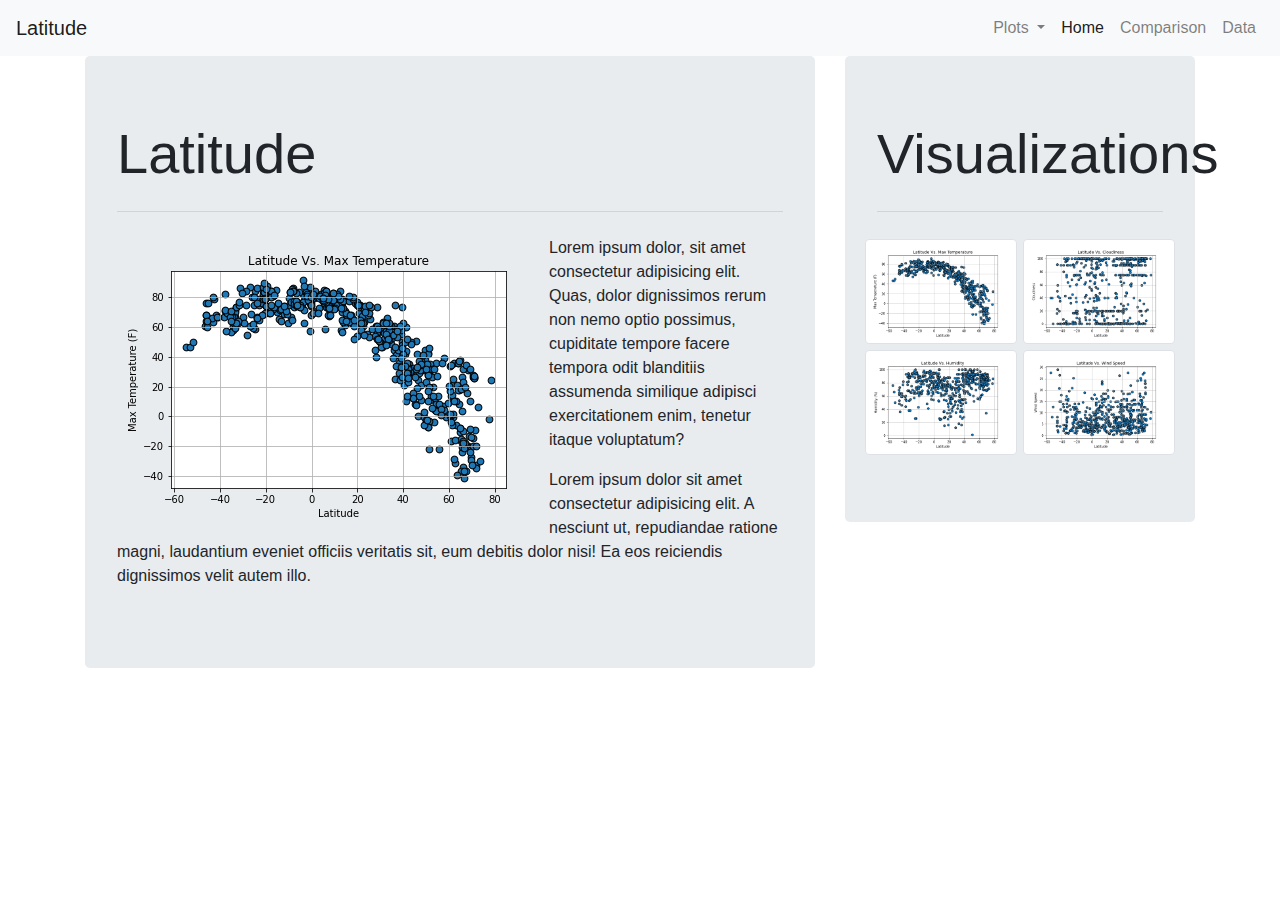
<file: index.html>
<!DOCTYPE html>
<html lang="en">

<head>
  <meta charset="UTF-8">
  <title>Latitude Vs. X</title>
  <link rel="stylesheet" href="https://stackpath.bootstrapcdn.com/bootstrap/4.3.1/css/bootstrap.min.css" integrity="sha384-ggOyR0iXCbMQv3Xipma34MD+dH/1fQ784/j6cY/iJTQUOhcWr7x9JvoRxT2MZw1T" crossorigin="anonymous">
  <!-- <link href="https://cdn.jsdelivr.net/npm/bootstrap@5.0.0-beta2/dist/css/bootstrap.min.css" rel="stylesheet" integrity="sha384-BmbxuPwQa2lc/FVzBcNJ7UAyJxM6wuqIj61tLrc4wSX0szH/Ev+nYRRuWlolflfl" crossorigin="anonymous"> -->

  <link rel="stylesheet" href="style.css">
</head>
<body>
  <nav class="navbar navbar-expand-lg navbar-light bg-light">
    <a class="navbar-brand" href="#">Latitude</a>
    <button class="navbar-toggler" type="button" data-toggle="collapse" data-target="#navbarSupportedContent" aria-controls="navbarSupportedContent" aria-expanded="false" aria-label="Toggle navigation">
      <span class="navbar-toggler-icon"></span>
    </button>

    <div class="collapse navbar-collapse" id="navbarSupportedContent">
      <ul class="navbar-nav ml-auto">
        <li class="nav-item dropdown">
          <a class="nav-link dropdown-toggle" href="#" id="navbarDropdown" role="button" data-toggle="dropdown" aria-haspopup="true" aria-expanded="false">
            Plots
          </a>
          <div class="dropdown-menu" aria-labelledby="navbarDropdown">
            <a class="dropdown-item" href="http://127.0.0.1:5500/max_temp.html">Max Temperature</a>
            <a class="dropdown-item" href="http://127.0.0.1:5500/humidity.html">Humidity</a>
            <a class="dropdown-item" href="http://127.0.0.1:5500/cloudiness.html">Cloudiness</a>
            <a class="dropdown-item" href="http://127.0.0.1:5500/windspeed.html">Wind Speed</a>
          </div>
        </li>
        <li class="nav-item active">
          <a class="nav-link" href="http://127.0.0.1:5500/#">Home</a>
        </li>
        <li class="nav-item">
          <a class="nav-link" href="http://127.0.0.1:5500/compare.html#">Comparison</a>
        </li>
        <li class="nav-item">
          <a class="nav-link" href="http://127.0.0.1:5500/data.html?#">Data</a>
        </li>
      </ul>
    </div>
  </nav>

  <div class="container">
    <div class="row">
      <div class="col-md-8">
        <div class="jumbotron">
          <h2 class="display-4">Latitude</h2>
          <hr class="my-4">
            <img class = "float-left"; src="Images/lat_vs_temp_scatter.png">

            <p>Lorem ipsum dolor, sit amet consectetur adipisicing elit. Quas, dolor dignissimos rerum non nemo optio possimus, cupiditate tempore facere tempora odit blanditiis assumenda similique adipisci exercitationem enim, tenetur itaque voluptatum?</p>
            <p>Lorem ipsum dolor sit amet consectetur adipisicing elit. A nesciunt ut, repudiandae ratione magni, laudantium eveniet officiis veritatis sit, eum debitis dolor nisi! Ea eos reiciendis dignissimos velit autem illo.</p>
            
          <!-- </div> -->
        </div>
      </div>
      <div class="col-md-4">
        <div class="jumbotron">
            <h1 class="display-4">Visualizations</h1>
            <hr class="my-4">
              <div class="row">
                <div class="col-md-6">
                  <a href="http://127.0.0.1:5500/max_temp.html">
                    <img class="img-thumbnail" src="Images/lat_vs_temp_scatter.png" alt="Latitude vs. Temp image could not be displayed">
                  </a>
                </div>
                <div class="col-md-6">
                  <a href="http://127.0.0.1:5500/cloudiness.html">
                      <img class="img-thumbnail" src="Images/lat_vs_cloudiness_scatter.png" alt="Cloudiness vs. Temp image could not be displayed">
                  </a>
                </div>
              </div>
              <div class="row">
                <div class="col-md-6">
                  <a href="http://127.0.0.1:5500/humidity.html">
                    <img class="img-thumbnail" src="Images/lat_vs_hum_scatter.png" alt="Humidity vs. Temp image could not be displayed">
                  </a>
                </div>
                <div class="col-md-6">
                  <a href="http://127.0.0.1:5500/windspeed.html">
                    <img class="img-thumbnail" src="Images/lat_vs_windspeed_scatter.png" alt="Wind Speed vs. Temp image could not be displayed">
                  </a>
                </div>    
              </div>        
              </div>
          </div>
      </div>
    </div>
  </div>
  <script src="https://code.jquery.com/jquery-3.3.1.slim.min.js" integrity="sha384-q8i/X+965DzO0rT7abK41JStQIAqVgRVzpbzo5smXKp4YfRvH+8abtTE1Pi6jizo" crossorigin="anonymous"></script>
  <script src="https://cdnjs.cloudflare.com/ajax/libs/popper.js/1.14.7/umd/popper.min.js" integrity="sha384-UO2eT0CpHqdSJQ6hJty5KVphtPhzWj9WO1clHTMGa3JDZwrnQq4sF86dIHNDz0W1" crossorigin="anonymous"></script>
  <script src="https://stackpath.bootstrapcdn.com/bootstrap/4.3.1/js/bootstrap.min.js" integrity="sha384-JjSmVgyd0p3pXB1rRibZUAYoIIy6OrQ6VrjIEaFf/nJGzIxFDsf4x0xIM+B07jRM" crossorigin="anonymous"></script>

</body>

</html>
</file>
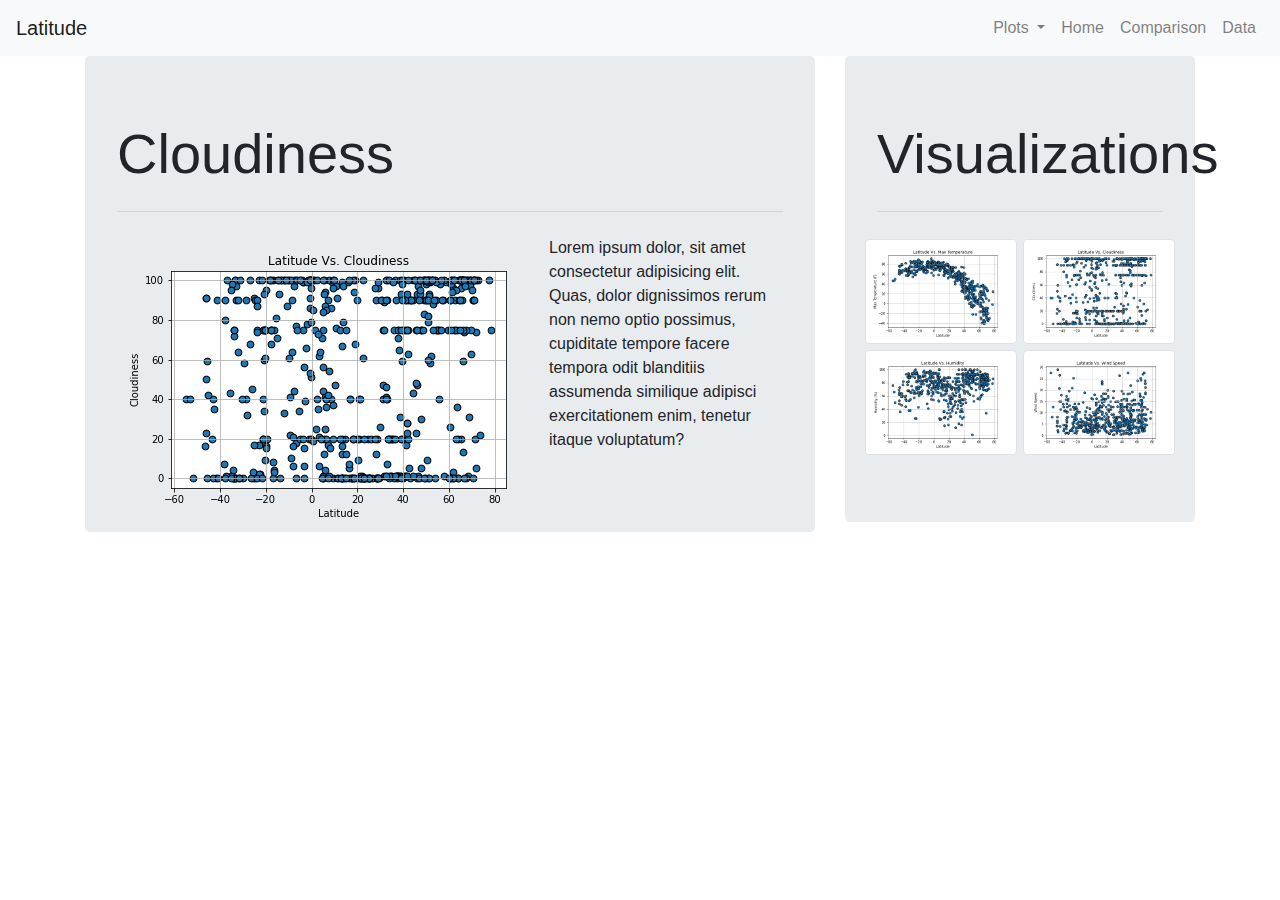
<file: cloudiness.html>
<!DOCTYPE html>
<html lang="en">

<head>
  <meta charset="UTF-8">
  <title>Max Temperature</title>
  <link rel="stylesheet" href="https://stackpath.bootstrapcdn.com/bootstrap/4.3.1/css/bootstrap.min.css" integrity="sha384-ggOyR0iXCbMQv3Xipma34MD+dH/1fQ784/j6cY/iJTQUOhcWr7x9JvoRxT2MZw1T" crossorigin="anonymous">
  <!-- <link href="https://cdn.jsdelivr.net/npm/bootstrap@5.0.0-beta2/dist/css/bootstrap.min.css" rel="stylesheet" integrity="sha384-BmbxuPwQa2lc/FVzBcNJ7UAyJxM6wuqIj61tLrc4wSX0szH/Ev+nYRRuWlolflfl" crossorigin="anonymous"> -->

  <link rel="stylesheet" href="style.css">
</head>
<body>
  <nav class="navbar navbar-expand-lg navbar-light bg-light">
    <a class="navbar-brand" href="#">Latitude</a>
    <button class="navbar-toggler" type="button" data-toggle="collapse" data-target="#navbarSupportedContent" aria-controls="navbarSupportedContent" aria-expanded="false" aria-label="Toggle navigation">
      <span class="navbar-toggler-icon"></span>
    </button>

    <div class="collapse navbar-collapse" id="navbarSupportedContent">
      <ul class="navbar-nav ml-auto">
        <li class="nav-item dropdown">
            <a class="nav-link dropdown-toggle" href="#" id="navbarDropdown" role="button" data-toggle="dropdown" aria-haspopup="true" aria-expanded="false">
              Plots
            </a>
            <div class="dropdown-menu" aria-labelledby="navbarDropdown">
              <a class="dropdown-item" href="http://127.0.0.1:5500/max_temp.html">Max Temperature</a>
              <a class="dropdown-item" href="http://127.0.0.1:5500/humidity.html">Humidity</a>
              <a class="dropdown-item" href="http://127.0.0.1:5500/cloudiness.html">Cloudiness</a>
              <a class="dropdown-item" href="http://127.0.0.1:5500/windspeed.html">Wind Speed</a>
            </div>
        </li>
        <li class="nav-item">
          <a class="nav-link" href="http://127.0.0.1:5500/#">Home</a>
        </li>
        <li class="nav-item">
          <a class="nav-link" href="http://127.0.0.1:5500/compare.html#">Comparison</a>
        </li>
        <li class="nav-item">
          <a class="nav-link" href="http://127.0.0.1:5500/data.html?#">Data</a>
        </li>
      </ul>
    </div>
  </nav>

  <div class="container">
    <div class="row">
      <div class="col-md-8">
        <div class="jumbotron">
          <h2 class="display-4">Cloudiness</h2>
          <hr class="my-4">
            <img class = "float-left"; src="Images/lat_vs_cloudiness_scatter.png">

            <p>Lorem ipsum dolor, sit amet consectetur adipisicing elit. Quas, dolor dignissimos rerum non nemo optio possimus, cupiditate tempore facere tempora odit blanditiis assumenda similique adipisci exercitationem enim, tenetur itaque voluptatum?</p>
            
          <!-- </div> -->
        </div>
      </div>
      <div class="col-md-4">
        <div class="jumbotron">
            <h1 class="display-4">Visualizations</h1>
            <hr class="my-4">
              <div class="row">
                <div class="col-md-6">
                  <a href="http://127.0.0.1:5500/max_temp.html">
                    <img class="img-thumbnail" src="Images/lat_vs_temp_scatter.png" alt="Latitude vs. Temp image could not be displayed">
                  </a>
                </div>
                <div class="col-md-6">
                  <a href="http://127.0.0.1:5500/cloudiness.html">
                      <img class="img-thumbnail" src="Images/lat_vs_cloudiness_scatter.png" alt="Cloudiness vs. Temp image could not be displayed">
                  </a>
                </div>
              </div>
              <div class="row">
                <div class="col-md-6">
                  <a href="http://127.0.0.1:5500/humidity.html">
                    <img class="img-thumbnail" src="Images/lat_vs_hum_scatter.png" alt="Humidity vs. Temp image could not be displayed">
                  </a>
                </div>
                <div class="col-md-6">
                  <a href="http://127.0.0.1:5500/windspeed.html">
                    <img class="img-thumbnail" src="Images/lat_vs_windspeed_scatter.png" alt="Wind Speed vs. Temp image could not be displayed">
                  </a>
                </div>    
             </div>        
            </div>
        </div>
      </div>
    </div>
  </div>
  <script src="https://code.jquery.com/jquery-3.3.1.slim.min.js" integrity="sha384-q8i/X+965DzO0rT7abK41JStQIAqVgRVzpbzo5smXKp4YfRvH+8abtTE1Pi6jizo" crossorigin="anonymous"></script>
  <script src="https://cdnjs.cloudflare.com/ajax/libs/popper.js/1.14.7/umd/popper.min.js" integrity="sha384-UO2eT0CpHqdSJQ6hJty5KVphtPhzWj9WO1clHTMGa3JDZwrnQq4sF86dIHNDz0W1" crossorigin="anonymous"></script>
  <script src="https://stackpath.bootstrapcdn.com/bootstrap/4.3.1/js/bootstrap.min.js" integrity="sha384-JjSmVgyd0p3pXB1rRibZUAYoIIy6OrQ6VrjIEaFf/nJGzIxFDsf4x0xIM+B07jRM" crossorigin="anonymous"></script>

</body>

</html>
</file>
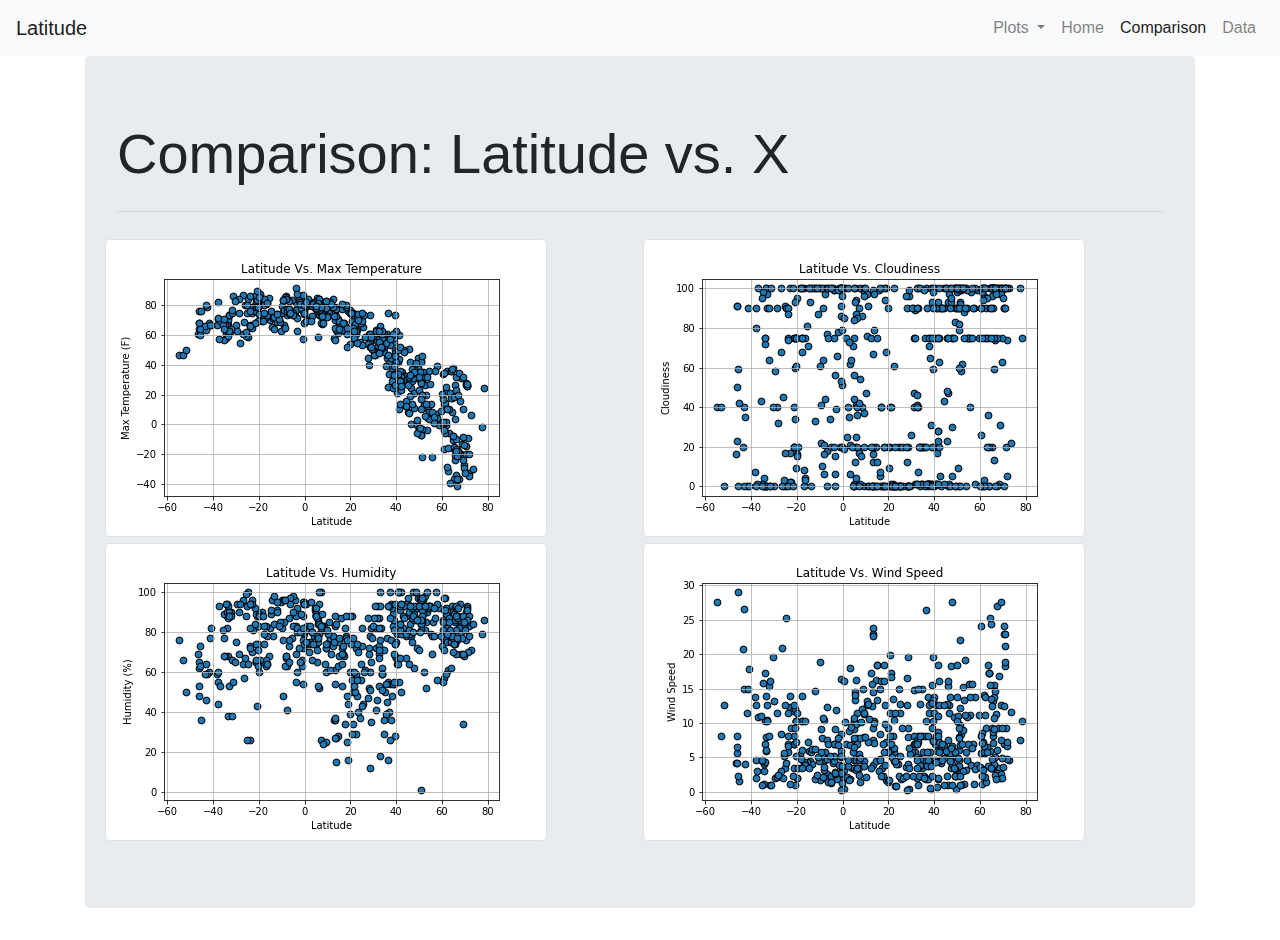
<file: compare.html>
<!DOCTYPE html>
<html lang="en">

<head>
  <meta charset="UTF-8">
  <title>Comparison</title>
  <link rel="stylesheet" href="https://stackpath.bootstrapcdn.com/bootstrap/4.3.1/css/bootstrap.min.css" integrity="sha384-ggOyR0iXCbMQv3Xipma34MD+dH/1fQ784/j6cY/iJTQUOhcWr7x9JvoRxT2MZw1T" crossorigin="anonymous">
  <!-- <link href="https://cdn.jsdelivr.net/npm/bootstrap@5.0.0-beta2/dist/css/bootstrap.min.css" rel="stylesheet" integrity="sha384-BmbxuPwQa2lc/FVzBcNJ7UAyJxM6wuqIj61tLrc4wSX0szH/Ev+nYRRuWlolflfl" crossorigin="anonymous"> -->

  <link rel="stylesheet" href="style.css">
</head>
<body>
    <nav class="navbar navbar-expand-lg navbar-light bg-light">
        <a class="navbar-brand" href="#">Latitude</a>
        <button class="navbar-toggler" type="button" data-toggle="collapse" data-target="#navbarSupportedContent" aria-controls="navbarSupportedContent" aria-expanded="false" aria-label="Toggle navigation">
          <span class="navbar-toggler-icon"></span>
        </button>
    
        <div class="collapse navbar-collapse" id="navbarSupportedContent">
          <ul class="navbar-nav ml-auto">
            <li class="nav-item dropdown">
              <a class="nav-link dropdown-toggle" href="#" id="navbarDropdown" role="button" data-toggle="dropdown" aria-haspopup="true" aria-expanded="false">
                Plots
              </a>
              <div class="dropdown-menu" aria-labelledby="navbarDropdown">
                <a class="dropdown-item" href="http://127.0.0.1:5500/max_temp.html">Max Temperature</a>
                <a class="dropdown-item" href="http://127.0.0.1:5500/humidity.html">Humidity</a>
                <a class="dropdown-item" href="http://127.0.0.1:5500/cloudiness.html">Cloudiness</a>
                <a class="dropdown-item" href="http://127.0.0.1:5500/windspeed.html">Wind Speed</a>
              </div>
            </li>
            <li class="nav-item">
              <a class="nav-link" href="http://127.0.0.1:5500/#">Home</a>
            </li>
            <li class="nav-item active">
              <a class="nav-link" href="http://127.0.0.1:5500/compare.html#">Comparison</a>
            </li>
            <li class="nav-item">
              <a class="nav-link" href="http://127.0.0.1:5500/data.html?#">Data</a>
            </li>
          </ul>
        </div>
      </nav>

  <div class="container">
    <div class="row">
      <div class="col-md-12">
        <div class="jumbotron">
          <h1 class="display-4">Comparison: Latitude vs. X</h1>
          <hr class="my-4">
          <div class="row">
            <div class="col-md-6">
              <a href="http://127.0.0.1:5500/max_temp.html">
                <img class="img-thumbnail" src="Images/lat_vs_temp_scatter.png" alt="Latitude vs. Temp image could not be displayed">
              </a>
            </div>
            <div class="col-md-6">
              <a href="http://127.0.0.1:5500/cloudiness.html">
                  <img class="img-thumbnail" src="Images/lat_vs_cloudiness_scatter.png" alt="Cloudiness vs. Temp image could not be displayed">
              </a>
            </div>
          </div>
          <div class="row">
            <div class="col-md-6">
              <a href="http://127.0.0.1:5500/humidity.html">
                <img class="img-thumbnail" src="Images/lat_vs_hum_scatter.png" alt="Humidity vs. Temp image could not be displayed">
              </a>
            </div>
            <div class="col-md-6">
              <a href="http://127.0.0.1:5500/windspeed.html">
                <img class="img-thumbnail" src="Images/lat_vs_windspeed_scatter.png" alt="Wind Speed vs. Temp image could not be displayed">
              </a>
            </div>    
          </div>     
        </div>
      </div>
      </div>
    </div>
  </div>

  <script src="https://code.jquery.com/jquery-3.3.1.slim.min.js" integrity="sha384-q8i/X+965DzO0rT7abK41JStQIAqVgRVzpbzo5smXKp4YfRvH+8abtTE1Pi6jizo" crossorigin="anonymous"></script>
  <script src="https://cdnjs.cloudflare.com/ajax/libs/popper.js/1.14.7/umd/popper.min.js" integrity="sha384-UO2eT0CpHqdSJQ6hJty5KVphtPhzWj9WO1clHTMGa3JDZwrnQq4sF86dIHNDz0W1" crossorigin="anonymous"></script>
  <script src="https://stackpath.bootstrapcdn.com/bootstrap/4.3.1/js/bootstrap.min.js" integrity="sha384-JjSmVgyd0p3pXB1rRibZUAYoIIy6OrQ6VrjIEaFf/nJGzIxFDsf4x0xIM+B07jRM" crossorigin="anonymous"></script>

</body>

</html>
</file>
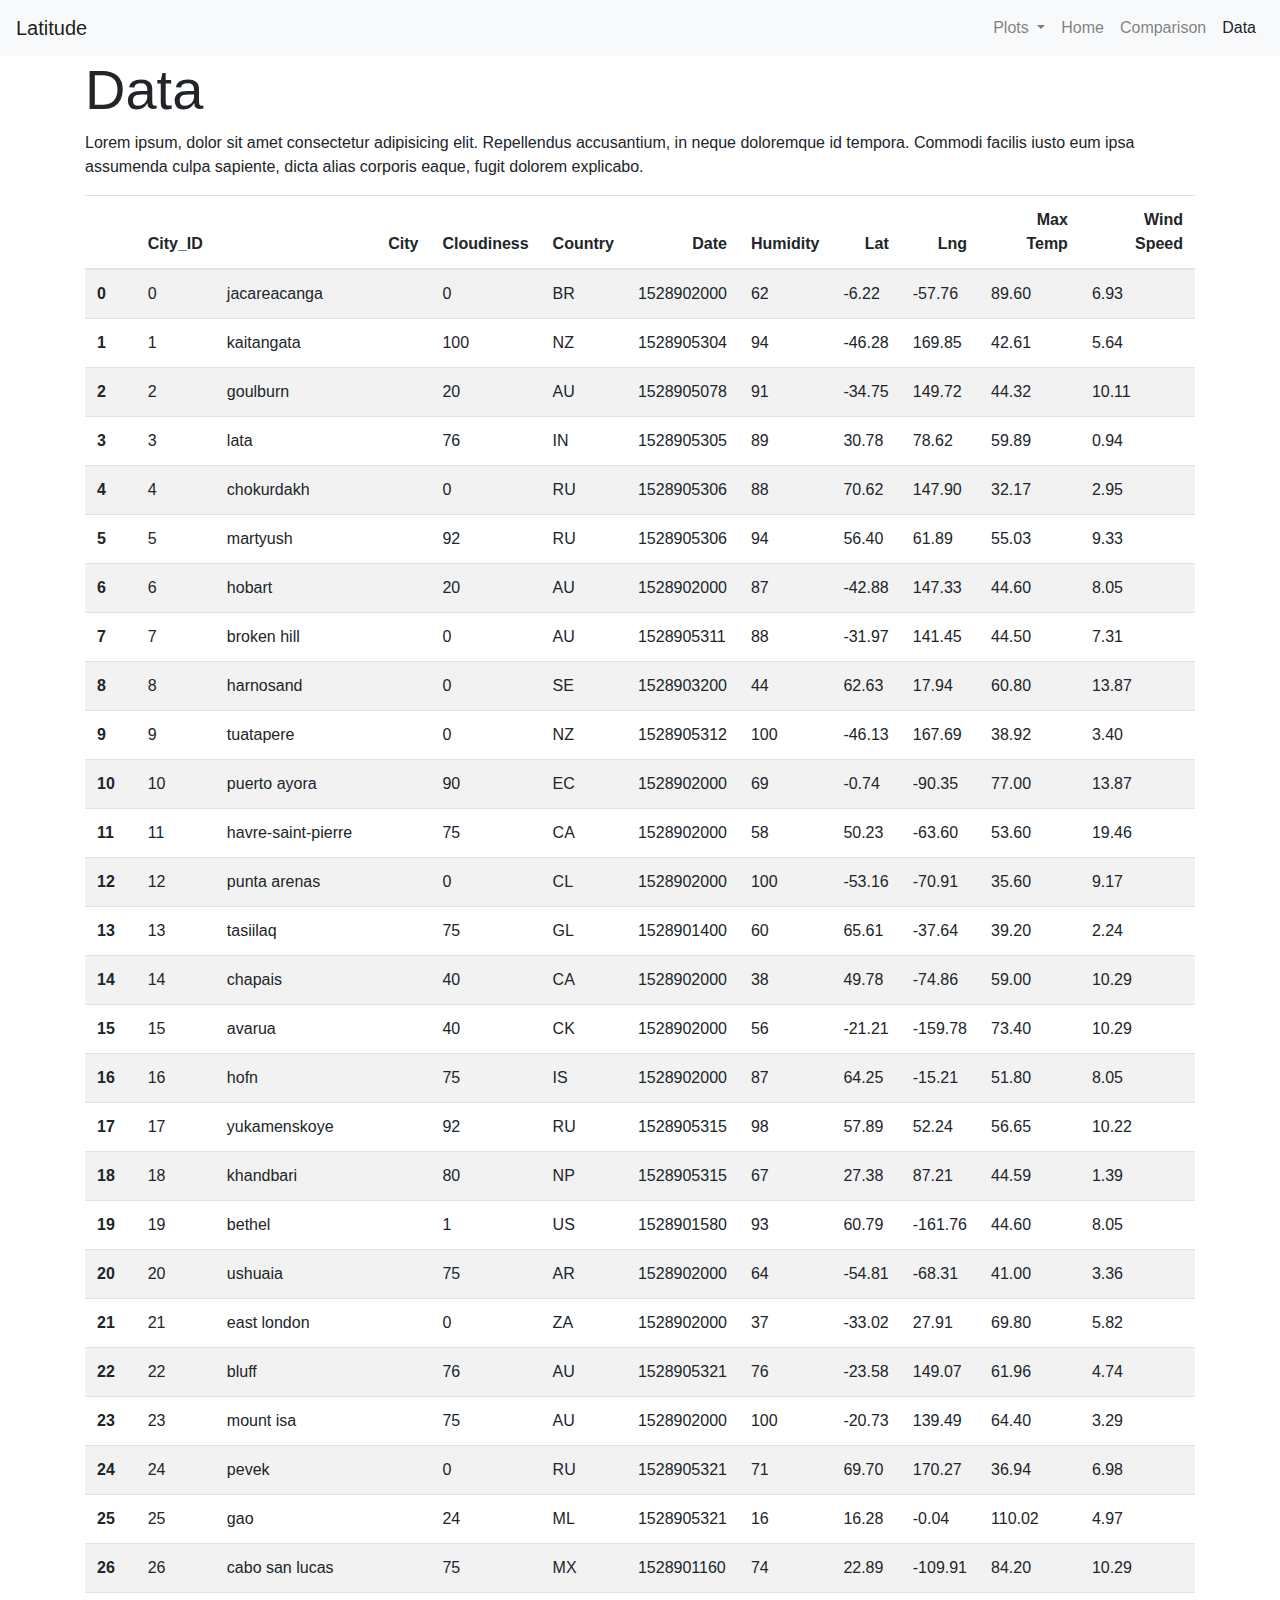
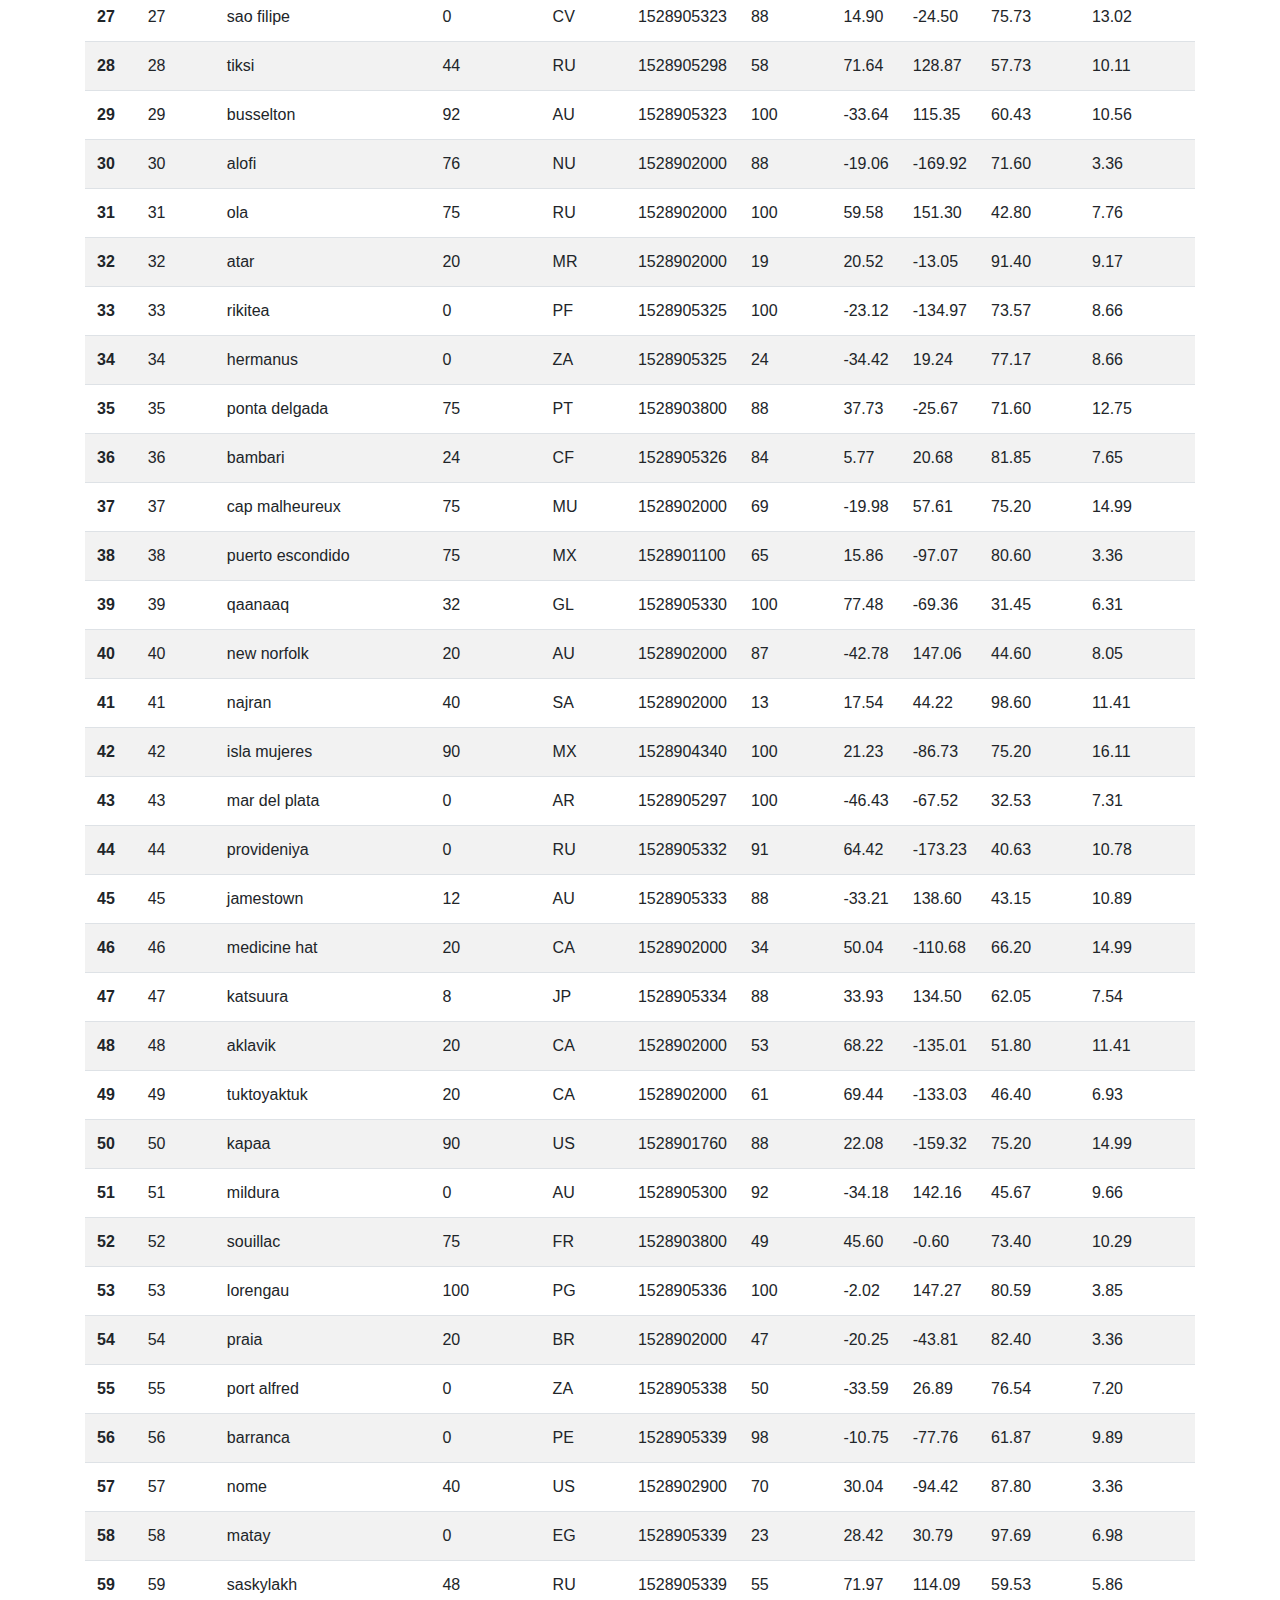
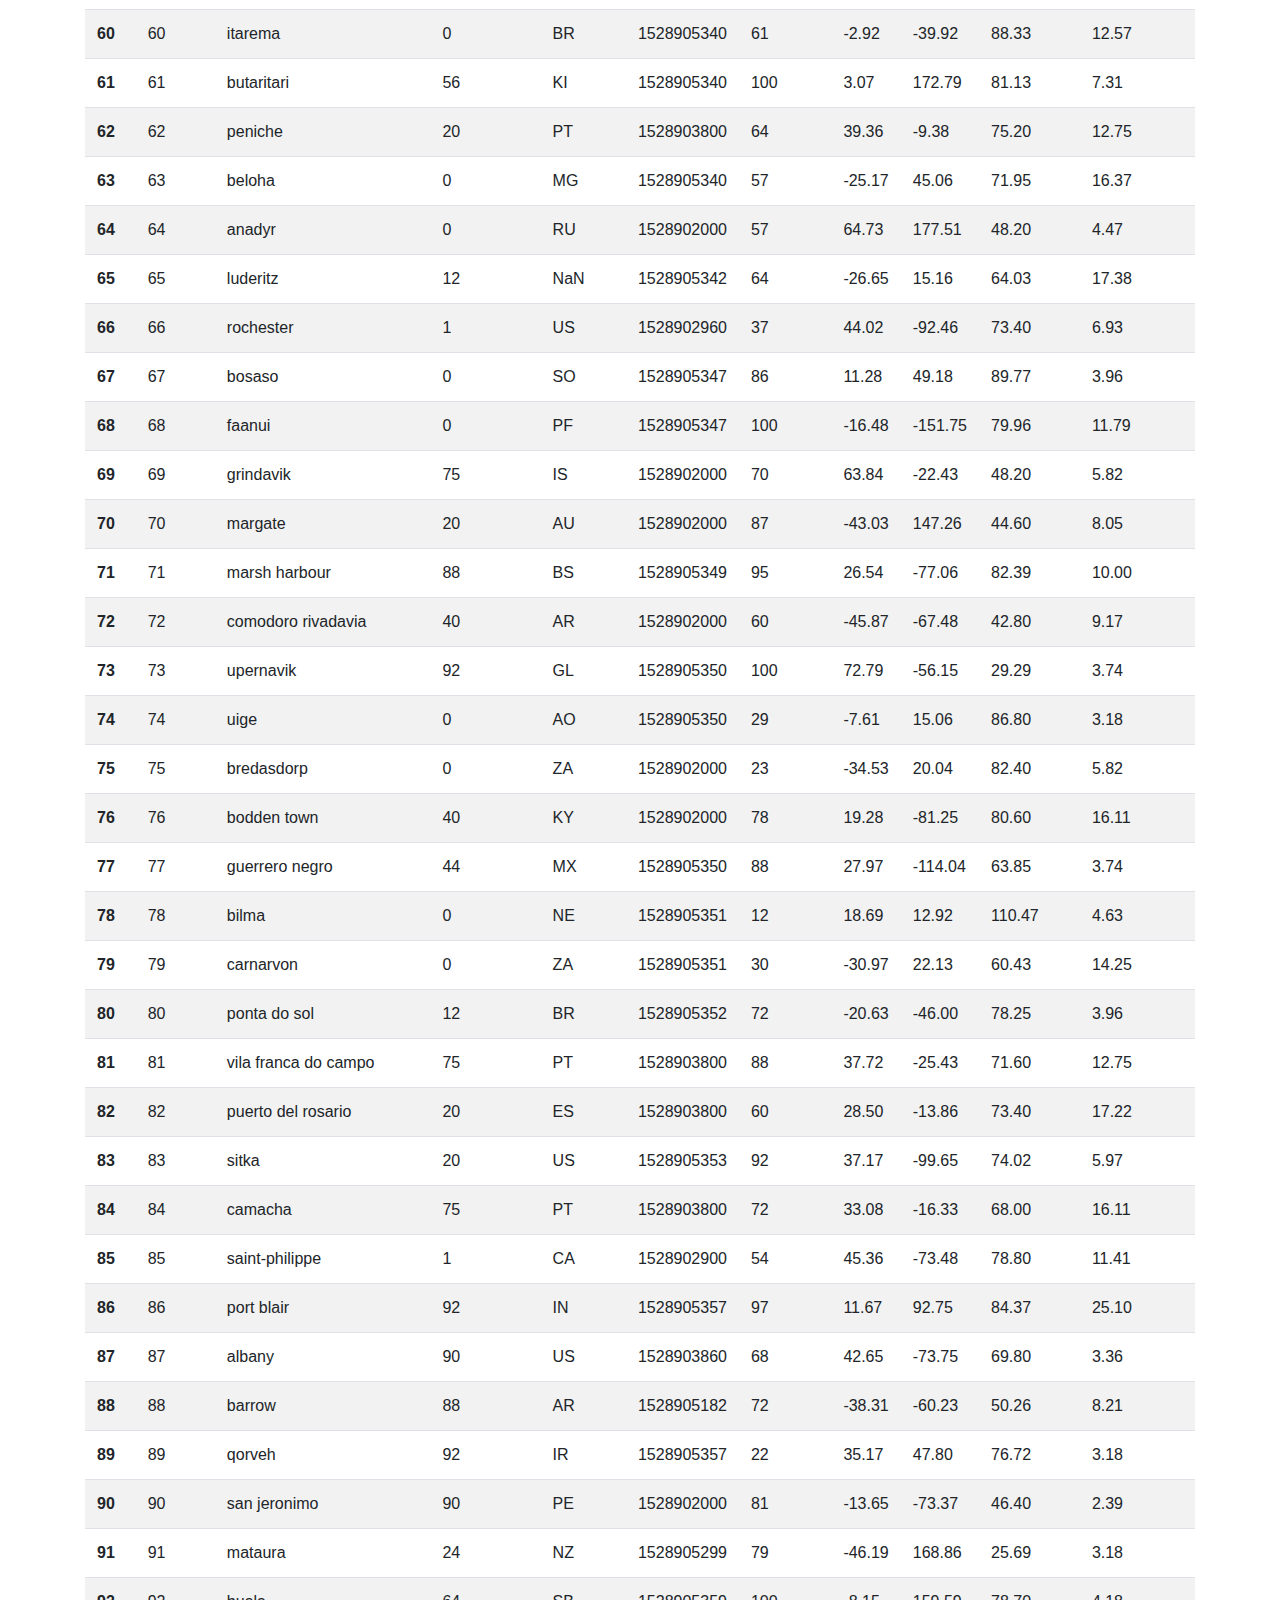
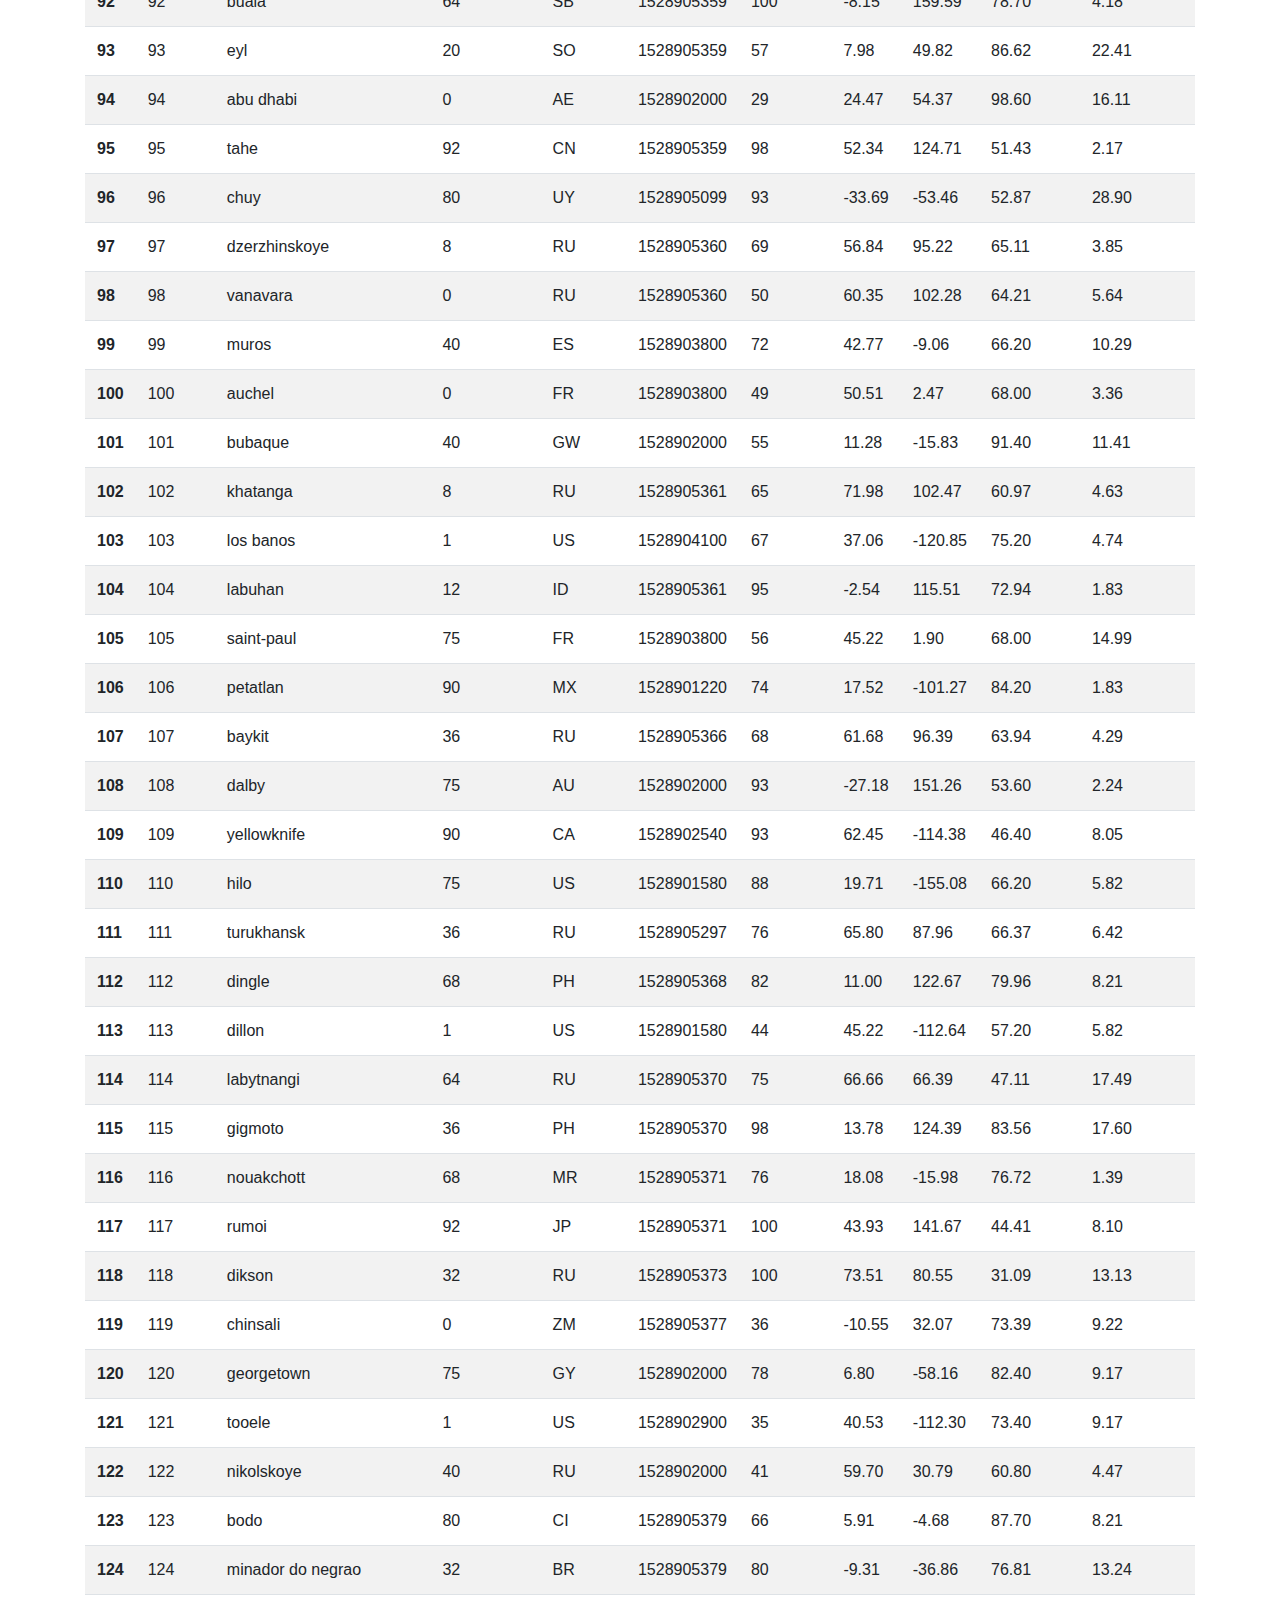
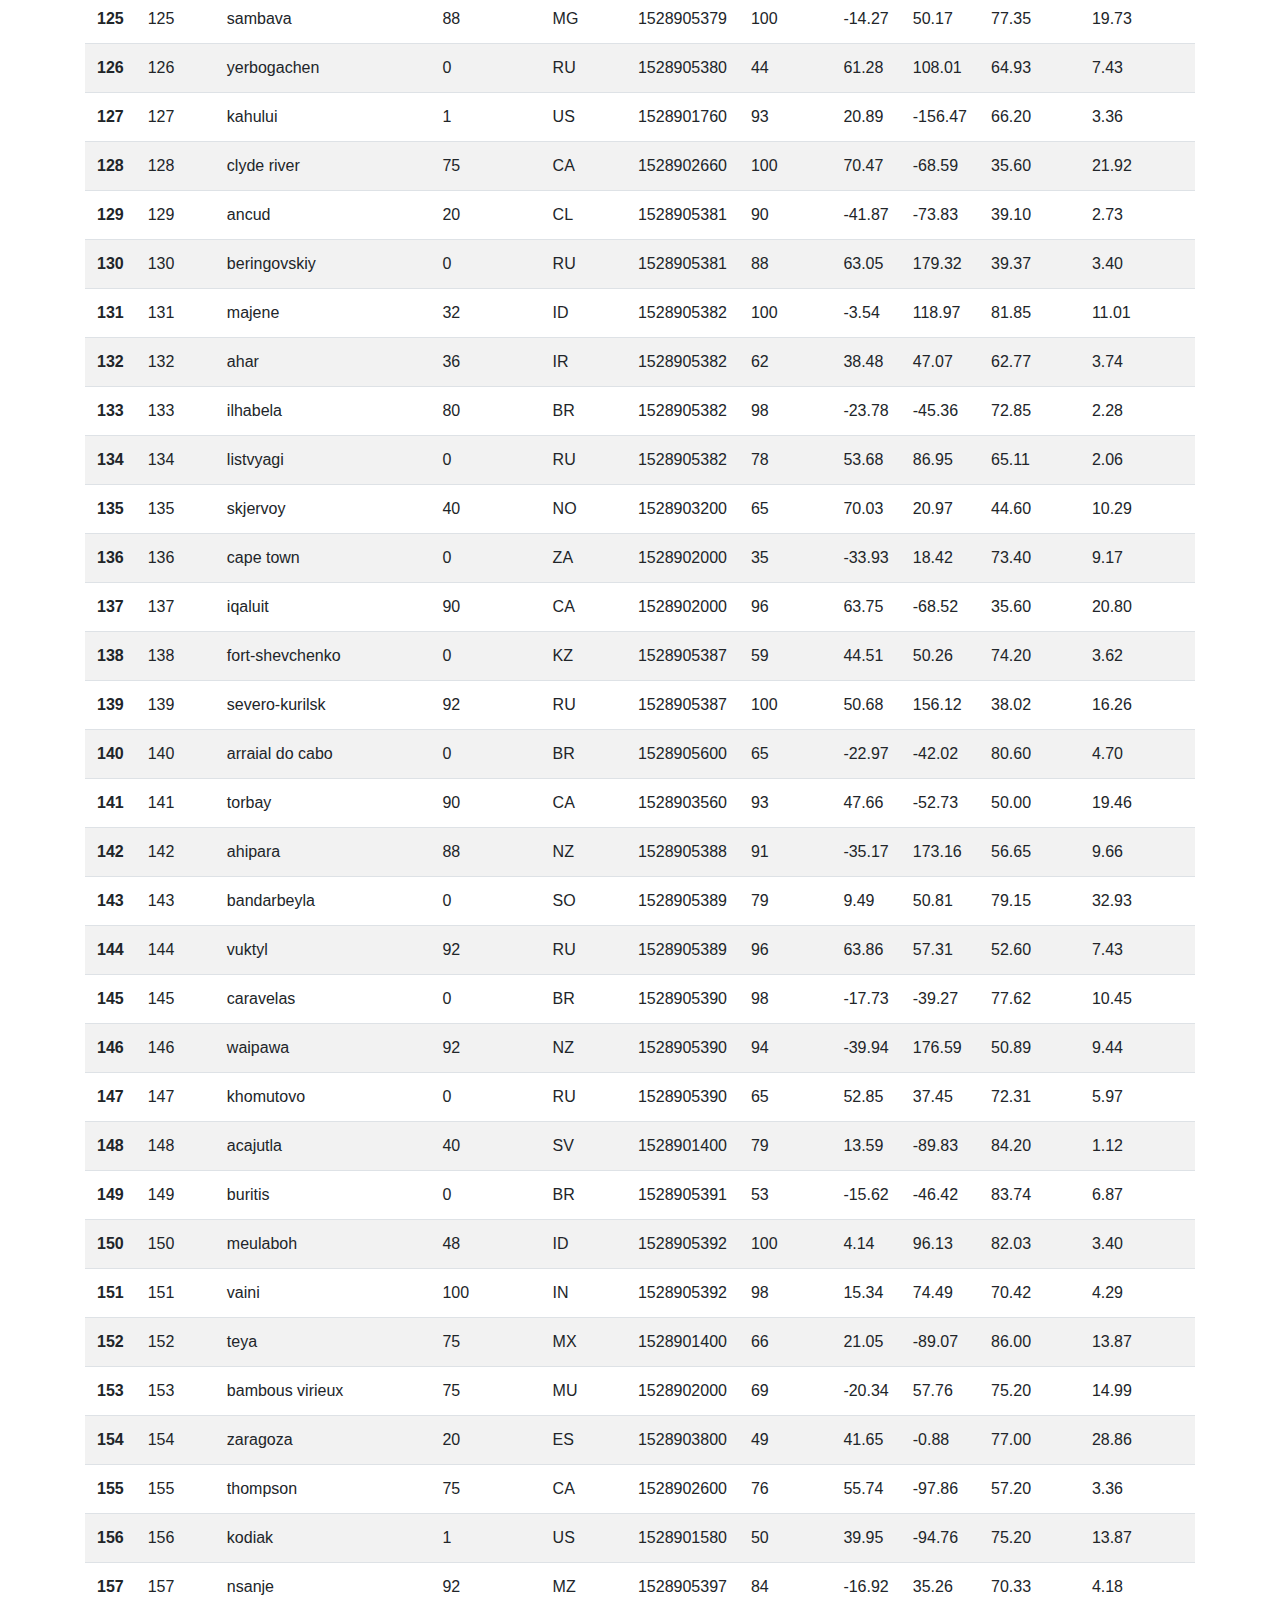
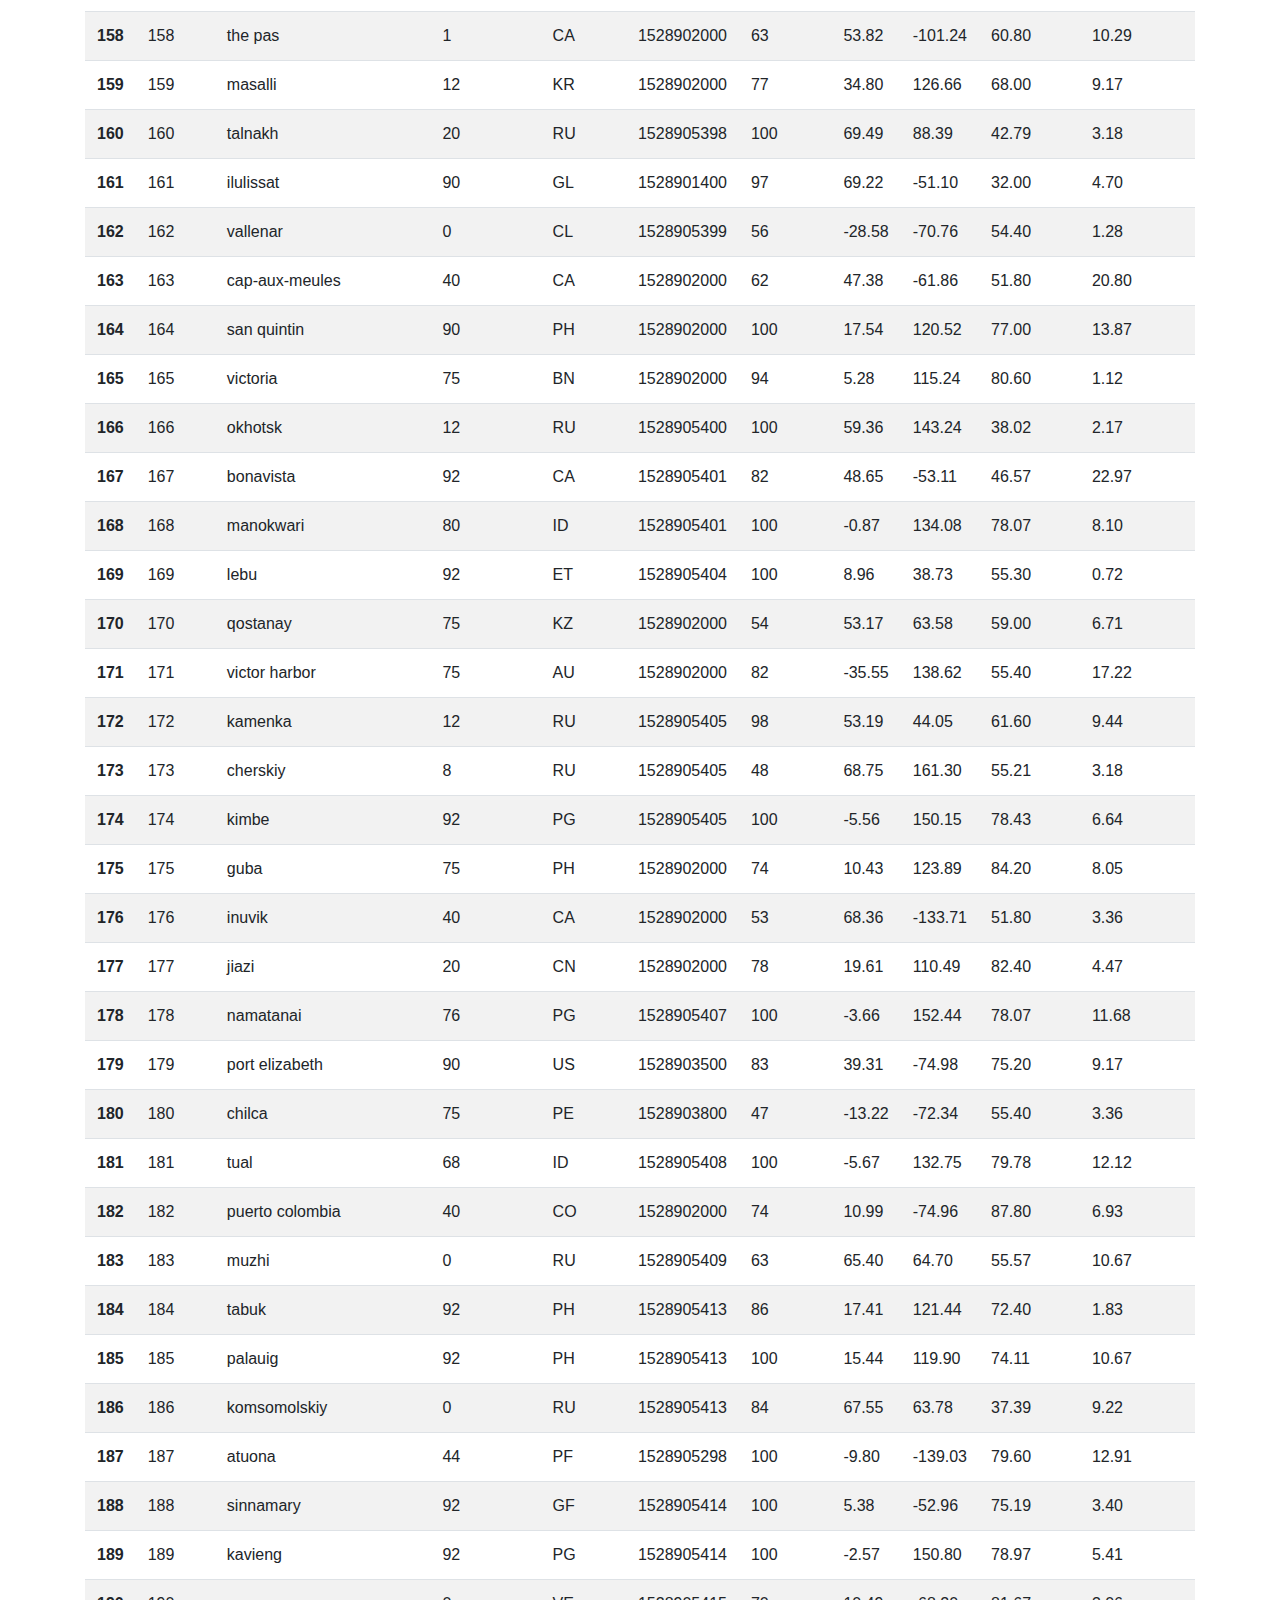
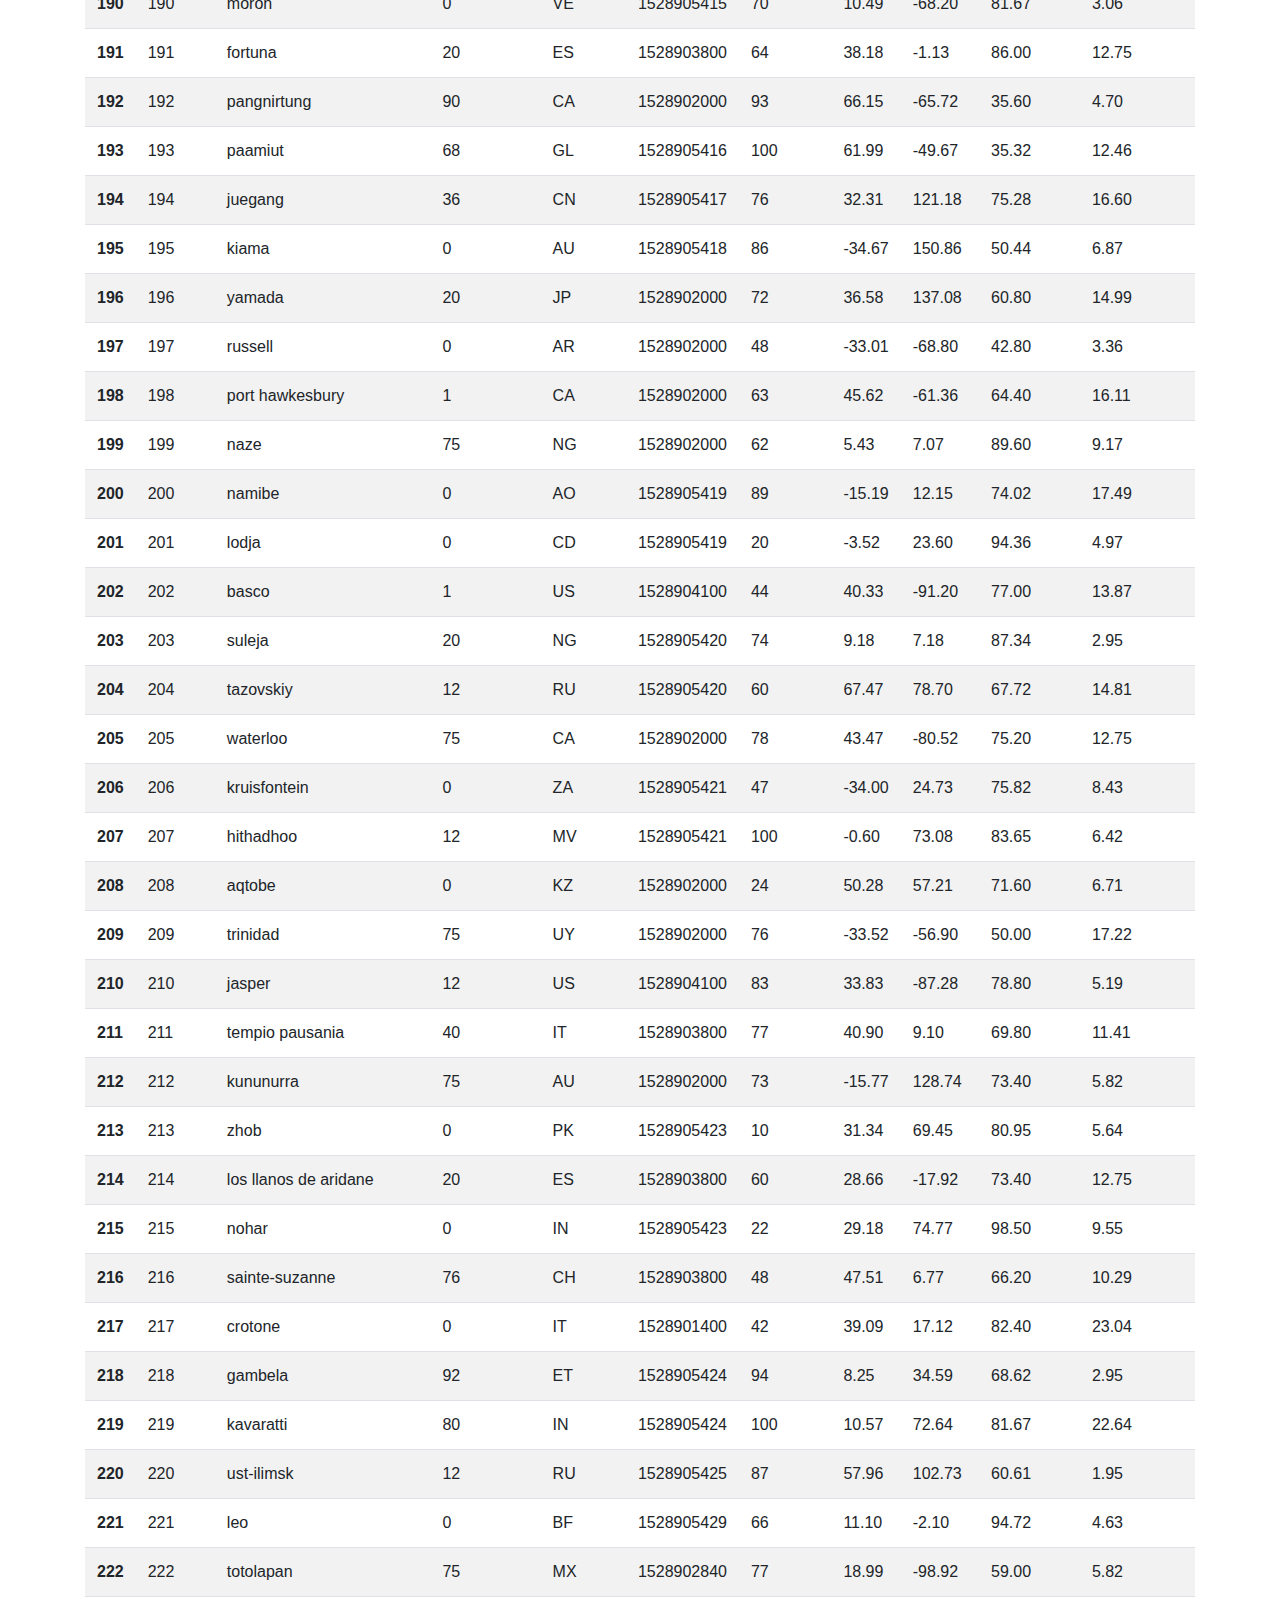
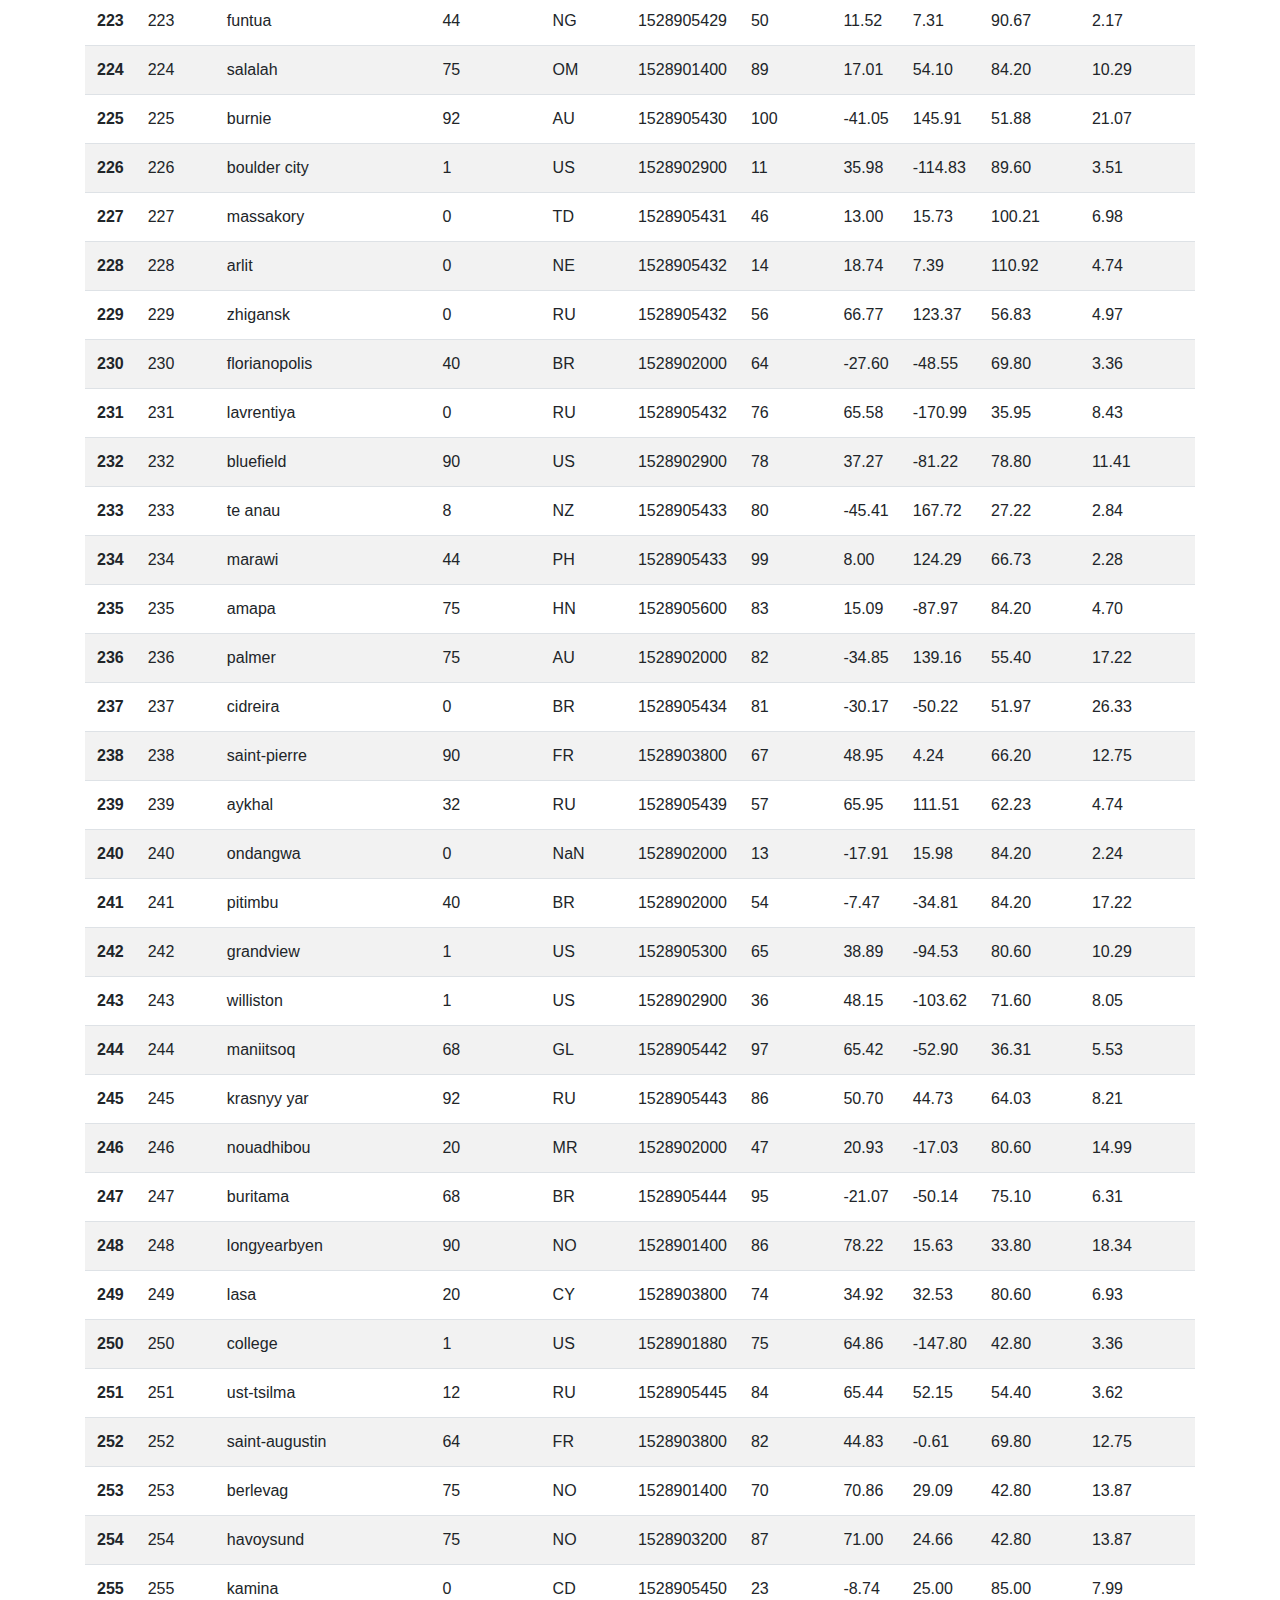
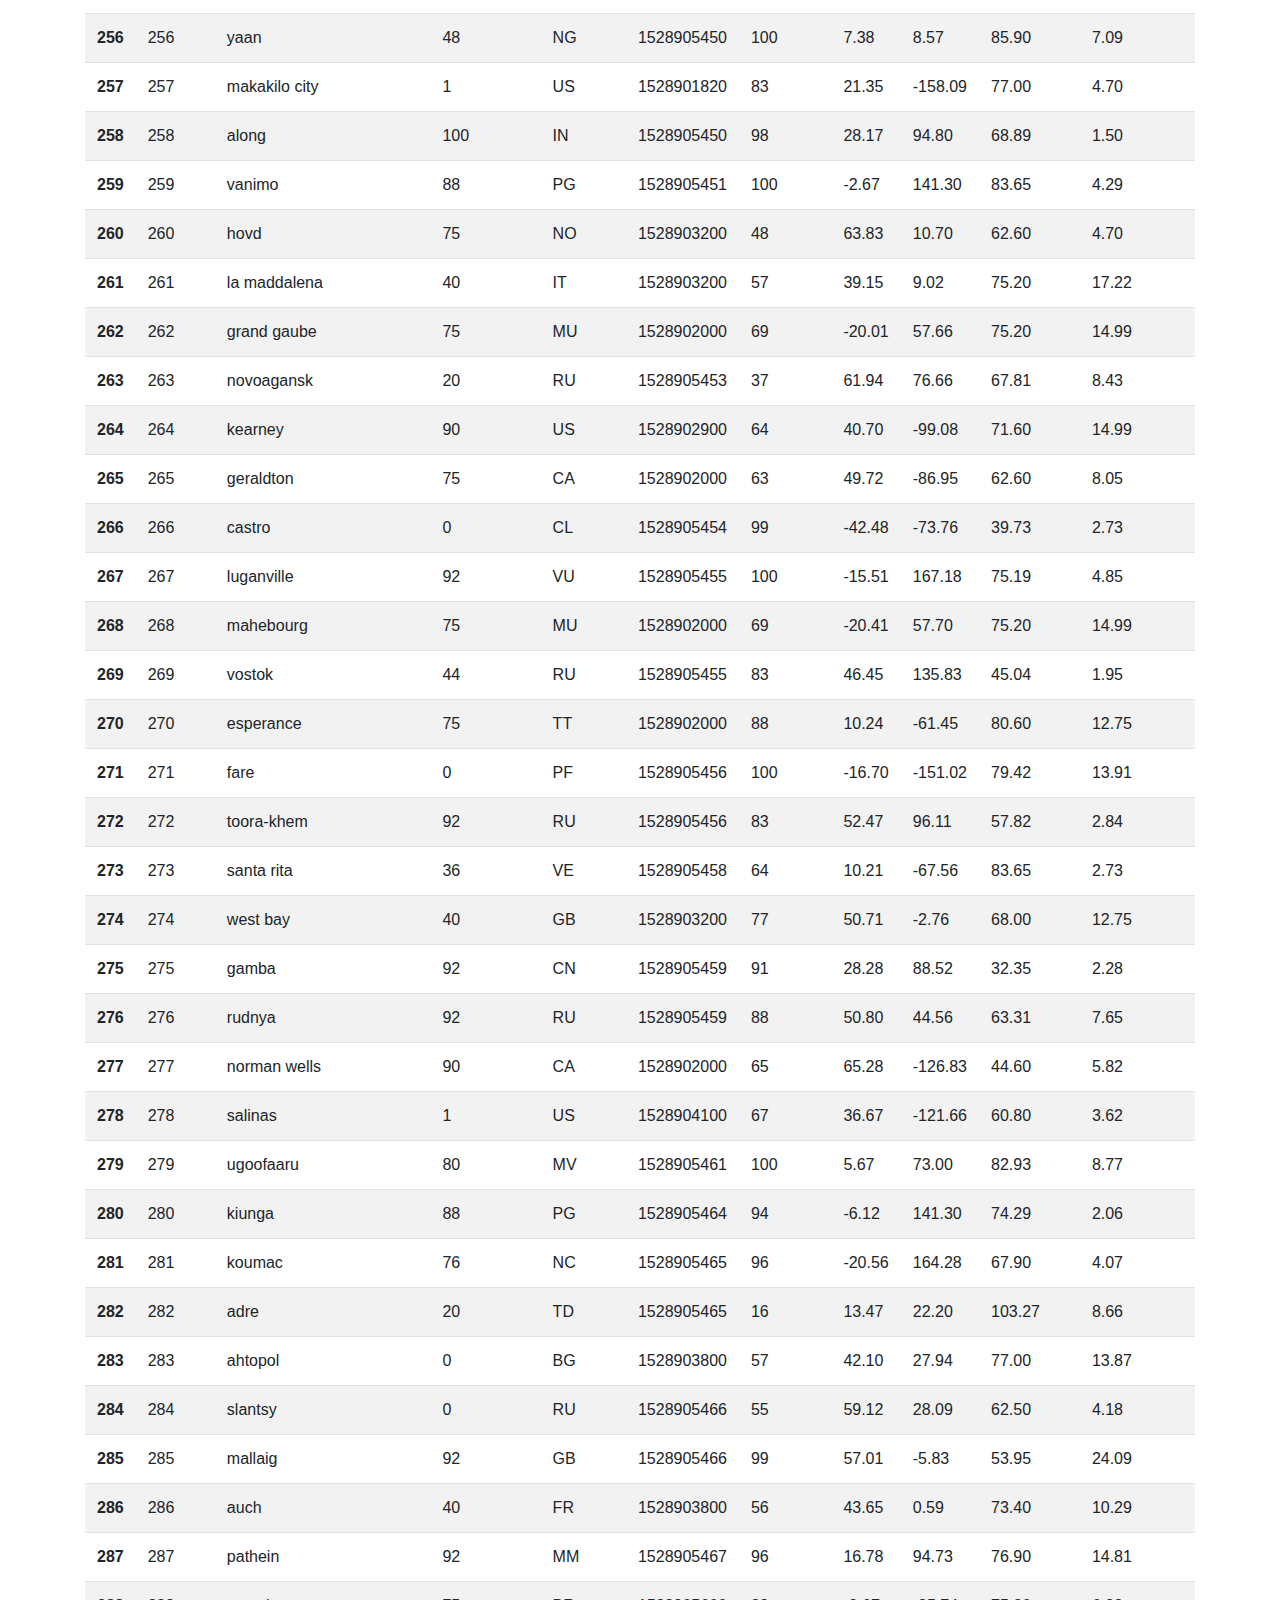
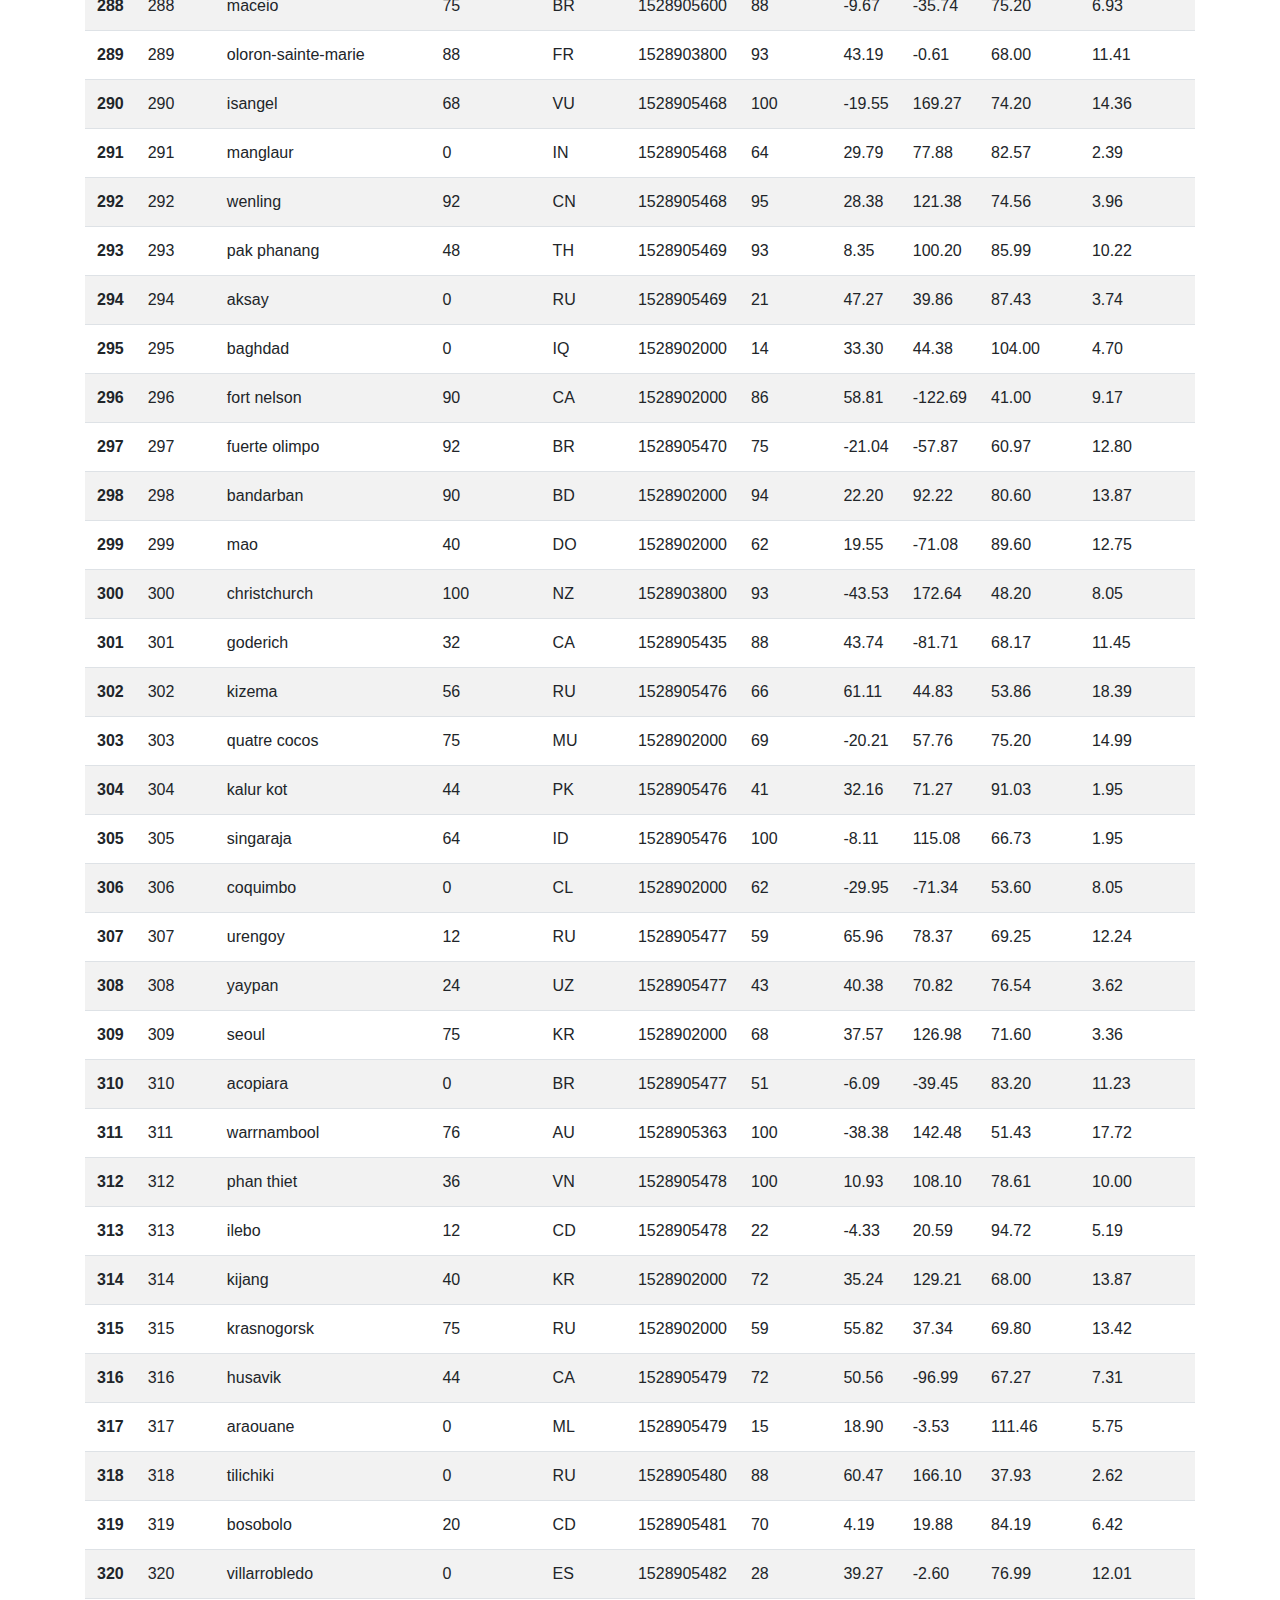
<file: data.html>
<!DOCTYPE html>
<html lang="en">

<head>
  <meta charset="UTF-8">
  <title>Data</title>
  <link rel="stylesheet" href="https://stackpath.bootstrapcdn.com/bootstrap/4.3.1/css/bootstrap.min.css" integrity="sha384-ggOyR0iXCbMQv3Xipma34MD+dH/1fQ784/j6cY/iJTQUOhcWr7x9JvoRxT2MZw1T" crossorigin="anonymous">
  <!-- <link href="https://cdn.jsdelivr.net/npm/bootstrap@5.0.0-beta2/dist/css/bootstrap.min.css" rel="stylesheet" integrity="sha384-BmbxuPwQa2lc/FVzBcNJ7UAyJxM6wuqIj61tLrc4wSX0szH/Ev+nYRRuWlolflfl" crossorigin="anonymous"> -->

  <link rel="stylesheet" href="style.css">
</head>
<body>
  <nav class="navbar navbar-expand-lg navbar-light bg-light">
    <a class="navbar-brand" href="#">Latitude</a>
    <button class="navbar-toggler" type="button" data-toggle="collapse" data-target="#navbarSupportedContent" aria-controls="navbarSupportedContent" aria-expanded="false" aria-label="Toggle navigation">
      <span class="navbar-toggler-icon"></span>
    </button>

    <div class="collapse navbar-collapse" id="navbarSupportedContent">
      <ul class="navbar-nav ml-auto">
        <li class="nav-item dropdown">
          <a class="nav-link dropdown-toggle" href="#" id="navbarDropdown" role="button" data-toggle="dropdown" aria-haspopup="true" aria-expanded="false">
            Plots
          </a>
          <div class="dropdown-menu" aria-labelledby="navbarDropdown">
            <a class="dropdown-item" href="http://127.0.0.1:5500/max_temp.html">Max Temperature</a>
            <a class="dropdown-item" href="http://127.0.0.1:5500/humidity.html">Humidity</a>
            <a class="dropdown-item" href="http://127.0.0.1:5500/cloudiness.html">Cloudiness</a>
            <a class="dropdown-item" href="http://127.0.0.1:5500/windspeed.html">Wind Speed</a>
          </div>
        </li>
        <li class="nav-item">
          <a class="nav-link" href="http://127.0.0.1:5500/#">Home</a>
        </li>
        <li class="nav-item">
          <a class="nav-link" href="http://127.0.0.1:5500/compare.html#">Comparison</a>
        </li>
        <li class="nav-item active">
          <a class="nav-link" href="http://127.0.0.1:5500/data.html?#">Data</a>
        </li>
      </ul>
    </div>
  </nav>
  <!-- <div class="container">
    <div class="row">
        <div class="jumbotron">
          <h1 class="display-4">Comparison: Latitude vs. X</h1>
          <hr class="my-4">
            <div class="row">
              <div class="col-md-6">
                <h3>vs. Temperature</h3>
                <img class="img-thumbnail" src="https://upload.wikimedia.org/wikipedia/commons/thumb/d/de/Pearl_Winter_White_Russian_Dwarf_Hamster_-_Front.jpg/440px-Pearl_Winter_White_Russian_Dwarf_Hamster_-_Front.jpg" alt="Yvonne">
              </div>
              <div class="col-md-6">
                <h3>vs. Humidity</h3>
                <img class="img-thumbnail" src="https://upload.wikimedia.org/wikipedia/commons/thumb/d/de/Pearl_Winter_White_Russian_Dwarf_Hamster_-_Front.jpg/440px-Pearl_Winter_White_Russian_Dwarf_Hamster_-_Front.jpg" alt="Yvonne">
              </div>
            </div>
            <div class="row">
              <div class="col-md-6">
                <h3>vs. Cloudiness</h3>
                <img class="img-thumbnail" src="https://upload.wikimedia.org/wikipedia/commons/thumb/d/de/Pearl_Winter_White_Russian_Dwarf_Hamster_-_Front.jpg/440px-Pearl_Winter_White_Russian_Dwarf_Hamster_-_Front.jpg" alt="Yvonne">
              </div>
              <div class="col-md-6">
                <h3>vs. Wind Speed</h3>
                <img class="img-thumbnail" src="https://upload.wikimedia.org/wikipedia/commons/thumb/d/de/Pearl_Winter_White_Russian_Dwarf_Hamster_-_Front.jpg/440px-Pearl_Winter_White_Russian_Dwarf_Hamster_-_Front.jpg" alt="Yvonne">
              </div>    
            </div>        
        </div>
      </div>
    </div>
  </div> -->

<div class="container">
    <h2 class="display-4">Data</h2>
    <p>Lorem ipsum, dolor sit amet consectetur adipisicing elit. Repellendus accusantium, in neque doloremque id tempora. Commodi facilis iusto eum ipsa assumenda culpa sapiente, dicta alias corporis eaque, fugit dolorem explicabo.</p> 
</div>



  <div class="container">
    
    <table class="table table-striped">
      <thead>
        <tr style="text-align: right;">
          <th></th>
          <th>City_ID</th>
          <th>City</th>
          <th>Cloudiness</th>
          <th>Country</th>
          <th>Date</th>
          <th>Humidity</th>
          <th>Lat</th>
          <th>Lng</th>
          <th>Max Temp</th>
          <th>Wind Speed</th>
        </tr>
      </thead>
      <tbody>
        <tr>
          <th>0</th>
          <td>0</td>
          <td>jacareacanga</td>
          <td>0</td>
          <td>BR</td>
          <td>1528902000</td>
          <td>62</td>
          <td>-6.22</td>
          <td>-57.76</td>
          <td>89.60</td>
          <td>6.93</td>
        </tr>
        <tr>
          <th>1</th>
          <td>1</td>
          <td>kaitangata</td>
          <td>100</td>
          <td>NZ</td>
          <td>1528905304</td>
          <td>94</td>
          <td>-46.28</td>
          <td>169.85</td>
          <td>42.61</td>
          <td>5.64</td>
        </tr>
        <tr>
          <th>2</th>
          <td>2</td>
          <td>goulburn</td>
          <td>20</td>
          <td>AU</td>
          <td>1528905078</td>
          <td>91</td>
          <td>-34.75</td>
          <td>149.72</td>
          <td>44.32</td>
          <td>10.11</td>
        </tr>
        <tr>
          <th>3</th>
          <td>3</td>
          <td>lata</td>
          <td>76</td>
          <td>IN</td>
          <td>1528905305</td>
          <td>89</td>
          <td>30.78</td>
          <td>78.62</td>
          <td>59.89</td>
          <td>0.94</td>
        </tr>
        <tr>
          <th>4</th>
          <td>4</td>
          <td>chokurdakh</td>
          <td>0</td>
          <td>RU</td>
          <td>1528905306</td>
          <td>88</td>
          <td>70.62</td>
          <td>147.90</td>
          <td>32.17</td>
          <td>2.95</td>
        </tr>
        <tr>
          <th>5</th>
          <td>5</td>
          <td>martyush</td>
          <td>92</td>
          <td>RU</td>
          <td>1528905306</td>
          <td>94</td>
          <td>56.40</td>
          <td>61.89</td>
          <td>55.03</td>
          <td>9.33</td>
        </tr>
        <tr>
          <th>6</th>
          <td>6</td>
          <td>hobart</td>
          <td>20</td>
          <td>AU</td>
          <td>1528902000</td>
          <td>87</td>
          <td>-42.88</td>
          <td>147.33</td>
          <td>44.60</td>
          <td>8.05</td>
        </tr>
        <tr>
          <th>7</th>
          <td>7</td>
          <td>broken hill</td>
          <td>0</td>
          <td>AU</td>
          <td>1528905311</td>
          <td>88</td>
          <td>-31.97</td>
          <td>141.45</td>
          <td>44.50</td>
          <td>7.31</td>
        </tr>
        <tr>
          <th>8</th>
          <td>8</td>
          <td>harnosand</td>
          <td>0</td>
          <td>SE</td>
          <td>1528903200</td>
          <td>44</td>
          <td>62.63</td>
          <td>17.94</td>
          <td>60.80</td>
          <td>13.87</td>
        </tr>
        <tr>
          <th>9</th>
          <td>9</td>
          <td>tuatapere</td>
          <td>0</td>
          <td>NZ</td>
          <td>1528905312</td>
          <td>100</td>
          <td>-46.13</td>
          <td>167.69</td>
          <td>38.92</td>
          <td>3.40</td>
        </tr>
        <tr>
          <th>10</th>
          <td>10</td>
          <td>puerto ayora</td>
          <td>90</td>
          <td>EC</td>
          <td>1528902000</td>
          <td>69</td>
          <td>-0.74</td>
          <td>-90.35</td>
          <td>77.00</td>
          <td>13.87</td>
        </tr>
        <tr>
          <th>11</th>
          <td>11</td>
          <td>havre-saint-pierre</td>
          <td>75</td>
          <td>CA</td>
          <td>1528902000</td>
          <td>58</td>
          <td>50.23</td>
          <td>-63.60</td>
          <td>53.60</td>
          <td>19.46</td>
        </tr>
        <tr>
          <th>12</th>
          <td>12</td>
          <td>punta arenas</td>
          <td>0</td>
          <td>CL</td>
          <td>1528902000</td>
          <td>100</td>
          <td>-53.16</td>
          <td>-70.91</td>
          <td>35.60</td>
          <td>9.17</td>
        </tr>
        <tr>
          <th>13</th>
          <td>13</td>
          <td>tasiilaq</td>
          <td>75</td>
          <td>GL</td>
          <td>1528901400</td>
          <td>60</td>
          <td>65.61</td>
          <td>-37.64</td>
          <td>39.20</td>
          <td>2.24</td>
        </tr>
        <tr>
          <th>14</th>
          <td>14</td>
          <td>chapais</td>
          <td>40</td>
          <td>CA</td>
          <td>1528902000</td>
          <td>38</td>
          <td>49.78</td>
          <td>-74.86</td>
          <td>59.00</td>
          <td>10.29</td>
        </tr>
        <tr>
          <th>15</th>
          <td>15</td>
          <td>avarua</td>
          <td>40</td>
          <td>CK</td>
          <td>1528902000</td>
          <td>56</td>
          <td>-21.21</td>
          <td>-159.78</td>
          <td>73.40</td>
          <td>10.29</td>
        </tr>
        <tr>
          <th>16</th>
          <td>16</td>
          <td>hofn</td>
          <td>75</td>
          <td>IS</td>
          <td>1528902000</td>
          <td>87</td>
          <td>64.25</td>
          <td>-15.21</td>
          <td>51.80</td>
          <td>8.05</td>
        </tr>
        <tr>
          <th>17</th>
          <td>17</td>
          <td>yukamenskoye</td>
          <td>92</td>
          <td>RU</td>
          <td>1528905315</td>
          <td>98</td>
          <td>57.89</td>
          <td>52.24</td>
          <td>56.65</td>
          <td>10.22</td>
        </tr>
        <tr>
          <th>18</th>
          <td>18</td>
          <td>khandbari</td>
          <td>80</td>
          <td>NP</td>
          <td>1528905315</td>
          <td>67</td>
          <td>27.38</td>
          <td>87.21</td>
          <td>44.59</td>
          <td>1.39</td>
        </tr>
        <tr>
          <th>19</th>
          <td>19</td>
          <td>bethel</td>
          <td>1</td>
          <td>US</td>
          <td>1528901580</td>
          <td>93</td>
          <td>60.79</td>
          <td>-161.76</td>
          <td>44.60</td>
          <td>8.05</td>
        </tr>
        <tr>
          <th>20</th>
          <td>20</td>
          <td>ushuaia</td>
          <td>75</td>
          <td>AR</td>
          <td>1528902000</td>
          <td>64</td>
          <td>-54.81</td>
          <td>-68.31</td>
          <td>41.00</td>
          <td>3.36</td>
        </tr>
        <tr>
          <th>21</th>
          <td>21</td>
          <td>east london</td>
          <td>0</td>
          <td>ZA</td>
          <td>1528902000</td>
          <td>37</td>
          <td>-33.02</td>
          <td>27.91</td>
          <td>69.80</td>
          <td>5.82</td>
        </tr>
        <tr>
          <th>22</th>
          <td>22</td>
          <td>bluff</td>
          <td>76</td>
          <td>AU</td>
          <td>1528905321</td>
          <td>76</td>
          <td>-23.58</td>
          <td>149.07</td>
          <td>61.96</td>
          <td>4.74</td>
        </tr>
        <tr>
          <th>23</th>
          <td>23</td>
          <td>mount isa</td>
          <td>75</td>
          <td>AU</td>
          <td>1528902000</td>
          <td>100</td>
          <td>-20.73</td>
          <td>139.49</td>
          <td>64.40</td>
          <td>3.29</td>
        </tr>
        <tr>
          <th>24</th>
          <td>24</td>
          <td>pevek</td>
          <td>0</td>
          <td>RU</td>
          <td>1528905321</td>
          <td>71</td>
          <td>69.70</td>
          <td>170.27</td>
          <td>36.94</td>
          <td>6.98</td>
        </tr>
        <tr>
          <th>25</th>
          <td>25</td>
          <td>gao</td>
          <td>24</td>
          <td>ML</td>
          <td>1528905321</td>
          <td>16</td>
          <td>16.28</td>
          <td>-0.04</td>
          <td>110.02</td>
          <td>4.97</td>
        </tr>
        <tr>
          <th>26</th>
          <td>26</td>
          <td>cabo san lucas</td>
          <td>75</td>
          <td>MX</td>
          <td>1528901160</td>
          <td>74</td>
          <td>22.89</td>
          <td>-109.91</td>
          <td>84.20</td>
          <td>10.29</td>
        </tr>
        <tr>
          <th>27</th>
          <td>27</td>
          <td>sao filipe</td>
          <td>0</td>
          <td>CV</td>
          <td>1528905323</td>
          <td>88</td>
          <td>14.90</td>
          <td>-24.50</td>
          <td>75.73</td>
          <td>13.02</td>
        </tr>
        <tr>
          <th>28</th>
          <td>28</td>
          <td>tiksi</td>
          <td>44</td>
          <td>RU</td>
          <td>1528905298</td>
          <td>58</td>
          <td>71.64</td>
          <td>128.87</td>
          <td>57.73</td>
          <td>10.11</td>
        </tr>
        <tr>
          <th>29</th>
          <td>29</td>
          <td>busselton</td>
          <td>92</td>
          <td>AU</td>
          <td>1528905323</td>
          <td>100</td>
          <td>-33.64</td>
          <td>115.35</td>
          <td>60.43</td>
          <td>10.56</td>
        </tr>
        <tr>
          <th>30</th>
          <td>30</td>
          <td>alofi</td>
          <td>76</td>
          <td>NU</td>
          <td>1528902000</td>
          <td>88</td>
          <td>-19.06</td>
          <td>-169.92</td>
          <td>71.60</td>
          <td>3.36</td>
        </tr>
        <tr>
          <th>31</th>
          <td>31</td>
          <td>ola</td>
          <td>75</td>
          <td>RU</td>
          <td>1528902000</td>
          <td>100</td>
          <td>59.58</td>
          <td>151.30</td>
          <td>42.80</td>
          <td>7.76</td>
        </tr>
        <tr>
          <th>32</th>
          <td>32</td>
          <td>atar</td>
          <td>20</td>
          <td>MR</td>
          <td>1528902000</td>
          <td>19</td>
          <td>20.52</td>
          <td>-13.05</td>
          <td>91.40</td>
          <td>9.17</td>
        </tr>
        <tr>
          <th>33</th>
          <td>33</td>
          <td>rikitea</td>
          <td>0</td>
          <td>PF</td>
          <td>1528905325</td>
          <td>100</td>
          <td>-23.12</td>
          <td>-134.97</td>
          <td>73.57</td>
          <td>8.66</td>
        </tr>
        <tr>
          <th>34</th>
          <td>34</td>
          <td>hermanus</td>
          <td>0</td>
          <td>ZA</td>
          <td>1528905325</td>
          <td>24</td>
          <td>-34.42</td>
          <td>19.24</td>
          <td>77.17</td>
          <td>8.66</td>
        </tr>
        <tr>
          <th>35</th>
          <td>35</td>
          <td>ponta delgada</td>
          <td>75</td>
          <td>PT</td>
          <td>1528903800</td>
          <td>88</td>
          <td>37.73</td>
          <td>-25.67</td>
          <td>71.60</td>
          <td>12.75</td>
        </tr>
        <tr>
          <th>36</th>
          <td>36</td>
          <td>bambari</td>
          <td>24</td>
          <td>CF</td>
          <td>1528905326</td>
          <td>84</td>
          <td>5.77</td>
          <td>20.68</td>
          <td>81.85</td>
          <td>7.65</td>
        </tr>
        <tr>
          <th>37</th>
          <td>37</td>
          <td>cap malheureux</td>
          <td>75</td>
          <td>MU</td>
          <td>1528902000</td>
          <td>69</td>
          <td>-19.98</td>
          <td>57.61</td>
          <td>75.20</td>
          <td>14.99</td>
        </tr>
        <tr>
          <th>38</th>
          <td>38</td>
          <td>puerto escondido</td>
          <td>75</td>
          <td>MX</td>
          <td>1528901100</td>
          <td>65</td>
          <td>15.86</td>
          <td>-97.07</td>
          <td>80.60</td>
          <td>3.36</td>
        </tr>
        <tr>
          <th>39</th>
          <td>39</td>
          <td>qaanaaq</td>
          <td>32</td>
          <td>GL</td>
          <td>1528905330</td>
          <td>100</td>
          <td>77.48</td>
          <td>-69.36</td>
          <td>31.45</td>
          <td>6.31</td>
        </tr>
        <tr>
          <th>40</th>
          <td>40</td>
          <td>new norfolk</td>
          <td>20</td>
          <td>AU</td>
          <td>1528902000</td>
          <td>87</td>
          <td>-42.78</td>
          <td>147.06</td>
          <td>44.60</td>
          <td>8.05</td>
        </tr>
        <tr>
          <th>41</th>
          <td>41</td>
          <td>najran</td>
          <td>40</td>
          <td>SA</td>
          <td>1528902000</td>
          <td>13</td>
          <td>17.54</td>
          <td>44.22</td>
          <td>98.60</td>
          <td>11.41</td>
        </tr>
        <tr>
          <th>42</th>
          <td>42</td>
          <td>isla mujeres</td>
          <td>90</td>
          <td>MX</td>
          <td>1528904340</td>
          <td>100</td>
          <td>21.23</td>
          <td>-86.73</td>
          <td>75.20</td>
          <td>16.11</td>
        </tr>
        <tr>
          <th>43</th>
          <td>43</td>
          <td>mar del plata</td>
          <td>0</td>
          <td>AR</td>
          <td>1528905297</td>
          <td>100</td>
          <td>-46.43</td>
          <td>-67.52</td>
          <td>32.53</td>
          <td>7.31</td>
        </tr>
        <tr>
          <th>44</th>
          <td>44</td>
          <td>provideniya</td>
          <td>0</td>
          <td>RU</td>
          <td>1528905332</td>
          <td>91</td>
          <td>64.42</td>
          <td>-173.23</td>
          <td>40.63</td>
          <td>10.78</td>
        </tr>
        <tr>
          <th>45</th>
          <td>45</td>
          <td>jamestown</td>
          <td>12</td>
          <td>AU</td>
          <td>1528905333</td>
          <td>88</td>
          <td>-33.21</td>
          <td>138.60</td>
          <td>43.15</td>
          <td>10.89</td>
        </tr>
        <tr>
          <th>46</th>
          <td>46</td>
          <td>medicine hat</td>
          <td>20</td>
          <td>CA</td>
          <td>1528902000</td>
          <td>34</td>
          <td>50.04</td>
          <td>-110.68</td>
          <td>66.20</td>
          <td>14.99</td>
        </tr>
        <tr>
          <th>47</th>
          <td>47</td>
          <td>katsuura</td>
          <td>8</td>
          <td>JP</td>
          <td>1528905334</td>
          <td>88</td>
          <td>33.93</td>
          <td>134.50</td>
          <td>62.05</td>
          <td>7.54</td>
        </tr>
        <tr>
          <th>48</th>
          <td>48</td>
          <td>aklavik</td>
          <td>20</td>
          <td>CA</td>
          <td>1528902000</td>
          <td>53</td>
          <td>68.22</td>
          <td>-135.01</td>
          <td>51.80</td>
          <td>11.41</td>
        </tr>
        <tr>
          <th>49</th>
          <td>49</td>
          <td>tuktoyaktuk</td>
          <td>20</td>
          <td>CA</td>
          <td>1528902000</td>
          <td>61</td>
          <td>69.44</td>
          <td>-133.03</td>
          <td>46.40</td>
          <td>6.93</td>
        </tr>
        <tr>
          <th>50</th>
          <td>50</td>
          <td>kapaa</td>
          <td>90</td>
          <td>US</td>
          <td>1528901760</td>
          <td>88</td>
          <td>22.08</td>
          <td>-159.32</td>
          <td>75.20</td>
          <td>14.99</td>
        </tr>
        <tr>
          <th>51</th>
          <td>51</td>
          <td>mildura</td>
          <td>0</td>
          <td>AU</td>
          <td>1528905300</td>
          <td>92</td>
          <td>-34.18</td>
          <td>142.16</td>
          <td>45.67</td>
          <td>9.66</td>
        </tr>
        <tr>
          <th>52</th>
          <td>52</td>
          <td>souillac</td>
          <td>75</td>
          <td>FR</td>
          <td>1528903800</td>
          <td>49</td>
          <td>45.60</td>
          <td>-0.60</td>
          <td>73.40</td>
          <td>10.29</td>
        </tr>
        <tr>
          <th>53</th>
          <td>53</td>
          <td>lorengau</td>
          <td>100</td>
          <td>PG</td>
          <td>1528905336</td>
          <td>100</td>
          <td>-2.02</td>
          <td>147.27</td>
          <td>80.59</td>
          <td>3.85</td>
        </tr>
        <tr>
          <th>54</th>
          <td>54</td>
          <td>praia</td>
          <td>20</td>
          <td>BR</td>
          <td>1528902000</td>
          <td>47</td>
          <td>-20.25</td>
          <td>-43.81</td>
          <td>82.40</td>
          <td>3.36</td>
        </tr>
        <tr>
          <th>55</th>
          <td>55</td>
          <td>port alfred</td>
          <td>0</td>
          <td>ZA</td>
          <td>1528905338</td>
          <td>50</td>
          <td>-33.59</td>
          <td>26.89</td>
          <td>76.54</td>
          <td>7.20</td>
        </tr>
        <tr>
          <th>56</th>
          <td>56</td>
          <td>barranca</td>
          <td>0</td>
          <td>PE</td>
          <td>1528905339</td>
          <td>98</td>
          <td>-10.75</td>
          <td>-77.76</td>
          <td>61.87</td>
          <td>9.89</td>
        </tr>
        <tr>
          <th>57</th>
          <td>57</td>
          <td>nome</td>
          <td>40</td>
          <td>US</td>
          <td>1528902900</td>
          <td>70</td>
          <td>30.04</td>
          <td>-94.42</td>
          <td>87.80</td>
          <td>3.36</td>
        </tr>
        <tr>
          <th>58</th>
          <td>58</td>
          <td>matay</td>
          <td>0</td>
          <td>EG</td>
          <td>1528905339</td>
          <td>23</td>
          <td>28.42</td>
          <td>30.79</td>
          <td>97.69</td>
          <td>6.98</td>
        </tr>
        <tr>
          <th>59</th>
          <td>59</td>
          <td>saskylakh</td>
          <td>48</td>
          <td>RU</td>
          <td>1528905339</td>
          <td>55</td>
          <td>71.97</td>
          <td>114.09</td>
          <td>59.53</td>
          <td>5.86</td>
        </tr>
        <tr>
          <th>60</th>
          <td>60</td>
          <td>itarema</td>
          <td>0</td>
          <td>BR</td>
          <td>1528905340</td>
          <td>61</td>
          <td>-2.92</td>
          <td>-39.92</td>
          <td>88.33</td>
          <td>12.57</td>
        </tr>
        <tr>
          <th>61</th>
          <td>61</td>
          <td>butaritari</td>
          <td>56</td>
          <td>KI</td>
          <td>1528905340</td>
          <td>100</td>
          <td>3.07</td>
          <td>172.79</td>
          <td>81.13</td>
          <td>7.31</td>
        </tr>
        <tr>
          <th>62</th>
          <td>62</td>
          <td>peniche</td>
          <td>20</td>
          <td>PT</td>
          <td>1528903800</td>
          <td>64</td>
          <td>39.36</td>
          <td>-9.38</td>
          <td>75.20</td>
          <td>12.75</td>
        </tr>
        <tr>
          <th>63</th>
          <td>63</td>
          <td>beloha</td>
          <td>0</td>
          <td>MG</td>
          <td>1528905340</td>
          <td>57</td>
          <td>-25.17</td>
          <td>45.06</td>
          <td>71.95</td>
          <td>16.37</td>
        </tr>
        <tr>
          <th>64</th>
          <td>64</td>
          <td>anadyr</td>
          <td>0</td>
          <td>RU</td>
          <td>1528902000</td>
          <td>57</td>
          <td>64.73</td>
          <td>177.51</td>
          <td>48.20</td>
          <td>4.47</td>
        </tr>
        <tr>
          <th>65</th>
          <td>65</td>
          <td>luderitz</td>
          <td>12</td>
          <td>NaN</td>
          <td>1528905342</td>
          <td>64</td>
          <td>-26.65</td>
          <td>15.16</td>
          <td>64.03</td>
          <td>17.38</td>
        </tr>
        <tr>
          <th>66</th>
          <td>66</td>
          <td>rochester</td>
          <td>1</td>
          <td>US</td>
          <td>1528902960</td>
          <td>37</td>
          <td>44.02</td>
          <td>-92.46</td>
          <td>73.40</td>
          <td>6.93</td>
        </tr>
        <tr>
          <th>67</th>
          <td>67</td>
          <td>bosaso</td>
          <td>0</td>
          <td>SO</td>
          <td>1528905347</td>
          <td>86</td>
          <td>11.28</td>
          <td>49.18</td>
          <td>89.77</td>
          <td>3.96</td>
        </tr>
        <tr>
          <th>68</th>
          <td>68</td>
          <td>faanui</td>
          <td>0</td>
          <td>PF</td>
          <td>1528905347</td>
          <td>100</td>
          <td>-16.48</td>
          <td>-151.75</td>
          <td>79.96</td>
          <td>11.79</td>
        </tr>
        <tr>
          <th>69</th>
          <td>69</td>
          <td>grindavik</td>
          <td>75</td>
          <td>IS</td>
          <td>1528902000</td>
          <td>70</td>
          <td>63.84</td>
          <td>-22.43</td>
          <td>48.20</td>
          <td>5.82</td>
        </tr>
        <tr>
          <th>70</th>
          <td>70</td>
          <td>margate</td>
          <td>20</td>
          <td>AU</td>
          <td>1528902000</td>
          <td>87</td>
          <td>-43.03</td>
          <td>147.26</td>
          <td>44.60</td>
          <td>8.05</td>
        </tr>
        <tr>
          <th>71</th>
          <td>71</td>
          <td>marsh harbour</td>
          <td>88</td>
          <td>BS</td>
          <td>1528905349</td>
          <td>95</td>
          <td>26.54</td>
          <td>-77.06</td>
          <td>82.39</td>
          <td>10.00</td>
        </tr>
        <tr>
          <th>72</th>
          <td>72</td>
          <td>comodoro rivadavia</td>
          <td>40</td>
          <td>AR</td>
          <td>1528902000</td>
          <td>60</td>
          <td>-45.87</td>
          <td>-67.48</td>
          <td>42.80</td>
          <td>9.17</td>
        </tr>
        <tr>
          <th>73</th>
          <td>73</td>
          <td>upernavik</td>
          <td>92</td>
          <td>GL</td>
          <td>1528905350</td>
          <td>100</td>
          <td>72.79</td>
          <td>-56.15</td>
          <td>29.29</td>
          <td>3.74</td>
        </tr>
        <tr>
          <th>74</th>
          <td>74</td>
          <td>uige</td>
          <td>0</td>
          <td>AO</td>
          <td>1528905350</td>
          <td>29</td>
          <td>-7.61</td>
          <td>15.06</td>
          <td>86.80</td>
          <td>3.18</td>
        </tr>
        <tr>
          <th>75</th>
          <td>75</td>
          <td>bredasdorp</td>
          <td>0</td>
          <td>ZA</td>
          <td>1528902000</td>
          <td>23</td>
          <td>-34.53</td>
          <td>20.04</td>
          <td>82.40</td>
          <td>5.82</td>
        </tr>
        <tr>
          <th>76</th>
          <td>76</td>
          <td>bodden town</td>
          <td>40</td>
          <td>KY</td>
          <td>1528902000</td>
          <td>78</td>
          <td>19.28</td>
          <td>-81.25</td>
          <td>80.60</td>
          <td>16.11</td>
        </tr>
        <tr>
          <th>77</th>
          <td>77</td>
          <td>guerrero negro</td>
          <td>44</td>
          <td>MX</td>
          <td>1528905350</td>
          <td>88</td>
          <td>27.97</td>
          <td>-114.04</td>
          <td>63.85</td>
          <td>3.74</td>
        </tr>
        <tr>
          <th>78</th>
          <td>78</td>
          <td>bilma</td>
          <td>0</td>
          <td>NE</td>
          <td>1528905351</td>
          <td>12</td>
          <td>18.69</td>
          <td>12.92</td>
          <td>110.47</td>
          <td>4.63</td>
        </tr>
        <tr>
          <th>79</th>
          <td>79</td>
          <td>carnarvon</td>
          <td>0</td>
          <td>ZA</td>
          <td>1528905351</td>
          <td>30</td>
          <td>-30.97</td>
          <td>22.13</td>
          <td>60.43</td>
          <td>14.25</td>
        </tr>
        <tr>
          <th>80</th>
          <td>80</td>
          <td>ponta do sol</td>
          <td>12</td>
          <td>BR</td>
          <td>1528905352</td>
          <td>72</td>
          <td>-20.63</td>
          <td>-46.00</td>
          <td>78.25</td>
          <td>3.96</td>
        </tr>
        <tr>
          <th>81</th>
          <td>81</td>
          <td>vila franca do campo</td>
          <td>75</td>
          <td>PT</td>
          <td>1528903800</td>
          <td>88</td>
          <td>37.72</td>
          <td>-25.43</td>
          <td>71.60</td>
          <td>12.75</td>
        </tr>
        <tr>
          <th>82</th>
          <td>82</td>
          <td>puerto del rosario</td>
          <td>20</td>
          <td>ES</td>
          <td>1528903800</td>
          <td>60</td>
          <td>28.50</td>
          <td>-13.86</td>
          <td>73.40</td>
          <td>17.22</td>
        </tr>
        <tr>
          <th>83</th>
          <td>83</td>
          <td>sitka</td>
          <td>20</td>
          <td>US</td>
          <td>1528905353</td>
          <td>92</td>
          <td>37.17</td>
          <td>-99.65</td>
          <td>74.02</td>
          <td>5.97</td>
        </tr>
        <tr>
          <th>84</th>
          <td>84</td>
          <td>camacha</td>
          <td>75</td>
          <td>PT</td>
          <td>1528903800</td>
          <td>72</td>
          <td>33.08</td>
          <td>-16.33</td>
          <td>68.00</td>
          <td>16.11</td>
        </tr>
        <tr>
          <th>85</th>
          <td>85</td>
          <td>saint-philippe</td>
          <td>1</td>
          <td>CA</td>
          <td>1528902900</td>
          <td>54</td>
          <td>45.36</td>
          <td>-73.48</td>
          <td>78.80</td>
          <td>11.41</td>
        </tr>
        <tr>
          <th>86</th>
          <td>86</td>
          <td>port blair</td>
          <td>92</td>
          <td>IN</td>
          <td>1528905357</td>
          <td>97</td>
          <td>11.67</td>
          <td>92.75</td>
          <td>84.37</td>
          <td>25.10</td>
        </tr>
        <tr>
          <th>87</th>
          <td>87</td>
          <td>albany</td>
          <td>90</td>
          <td>US</td>
          <td>1528903860</td>
          <td>68</td>
          <td>42.65</td>
          <td>-73.75</td>
          <td>69.80</td>
          <td>3.36</td>
        </tr>
        <tr>
          <th>88</th>
          <td>88</td>
          <td>barrow</td>
          <td>88</td>
          <td>AR</td>
          <td>1528905182</td>
          <td>72</td>
          <td>-38.31</td>
          <td>-60.23</td>
          <td>50.26</td>
          <td>8.21</td>
        </tr>
        <tr>
          <th>89</th>
          <td>89</td>
          <td>qorveh</td>
          <td>92</td>
          <td>IR</td>
          <td>1528905357</td>
          <td>22</td>
          <td>35.17</td>
          <td>47.80</td>
          <td>76.72</td>
          <td>3.18</td>
        </tr>
        <tr>
          <th>90</th>
          <td>90</td>
          <td>san jeronimo</td>
          <td>90</td>
          <td>PE</td>
          <td>1528902000</td>
          <td>81</td>
          <td>-13.65</td>
          <td>-73.37</td>
          <td>46.40</td>
          <td>2.39</td>
        </tr>
        <tr>
          <th>91</th>
          <td>91</td>
          <td>mataura</td>
          <td>24</td>
          <td>NZ</td>
          <td>1528905299</td>
          <td>79</td>
          <td>-46.19</td>
          <td>168.86</td>
          <td>25.69</td>
          <td>3.18</td>
        </tr>
        <tr>
          <th>92</th>
          <td>92</td>
          <td>buala</td>
          <td>64</td>
          <td>SB</td>
          <td>1528905359</td>
          <td>100</td>
          <td>-8.15</td>
          <td>159.59</td>
          <td>78.70</td>
          <td>4.18</td>
        </tr>
        <tr>
          <th>93</th>
          <td>93</td>
          <td>eyl</td>
          <td>20</td>
          <td>SO</td>
          <td>1528905359</td>
          <td>57</td>
          <td>7.98</td>
          <td>49.82</td>
          <td>86.62</td>
          <td>22.41</td>
        </tr>
        <tr>
          <th>94</th>
          <td>94</td>
          <td>abu dhabi</td>
          <td>0</td>
          <td>AE</td>
          <td>1528902000</td>
          <td>29</td>
          <td>24.47</td>
          <td>54.37</td>
          <td>98.60</td>
          <td>16.11</td>
        </tr>
        <tr>
          <th>95</th>
          <td>95</td>
          <td>tahe</td>
          <td>92</td>
          <td>CN</td>
          <td>1528905359</td>
          <td>98</td>
          <td>52.34</td>
          <td>124.71</td>
          <td>51.43</td>
          <td>2.17</td>
        </tr>
        <tr>
          <th>96</th>
          <td>96</td>
          <td>chuy</td>
          <td>80</td>
          <td>UY</td>
          <td>1528905099</td>
          <td>93</td>
          <td>-33.69</td>
          <td>-53.46</td>
          <td>52.87</td>
          <td>28.90</td>
        </tr>
        <tr>
          <th>97</th>
          <td>97</td>
          <td>dzerzhinskoye</td>
          <td>8</td>
          <td>RU</td>
          <td>1528905360</td>
          <td>69</td>
          <td>56.84</td>
          <td>95.22</td>
          <td>65.11</td>
          <td>3.85</td>
        </tr>
        <tr>
          <th>98</th>
          <td>98</td>
          <td>vanavara</td>
          <td>0</td>
          <td>RU</td>
          <td>1528905360</td>
          <td>50</td>
          <td>60.35</td>
          <td>102.28</td>
          <td>64.21</td>
          <td>5.64</td>
        </tr>
        <tr>
          <th>99</th>
          <td>99</td>
          <td>muros</td>
          <td>40</td>
          <td>ES</td>
          <td>1528903800</td>
          <td>72</td>
          <td>42.77</td>
          <td>-9.06</td>
          <td>66.20</td>
          <td>10.29</td>
        </tr>
        <tr>
          <th>100</th>
          <td>100</td>
          <td>auchel</td>
          <td>0</td>
          <td>FR</td>
          <td>1528903800</td>
          <td>49</td>
          <td>50.51</td>
          <td>2.47</td>
          <td>68.00</td>
          <td>3.36</td>
        </tr>
        <tr>
          <th>101</th>
          <td>101</td>
          <td>bubaque</td>
          <td>40</td>
          <td>GW</td>
          <td>1528902000</td>
          <td>55</td>
          <td>11.28</td>
          <td>-15.83</td>
          <td>91.40</td>
          <td>11.41</td>
        </tr>
        <tr>
          <th>102</th>
          <td>102</td>
          <td>khatanga</td>
          <td>8</td>
          <td>RU</td>
          <td>1528905361</td>
          <td>65</td>
          <td>71.98</td>
          <td>102.47</td>
          <td>60.97</td>
          <td>4.63</td>
        </tr>
        <tr>
          <th>103</th>
          <td>103</td>
          <td>los banos</td>
          <td>1</td>
          <td>US</td>
          <td>1528904100</td>
          <td>67</td>
          <td>37.06</td>
          <td>-120.85</td>
          <td>75.20</td>
          <td>4.74</td>
        </tr>
        <tr>
          <th>104</th>
          <td>104</td>
          <td>labuhan</td>
          <td>12</td>
          <td>ID</td>
          <td>1528905361</td>
          <td>95</td>
          <td>-2.54</td>
          <td>115.51</td>
          <td>72.94</td>
          <td>1.83</td>
        </tr>
        <tr>
          <th>105</th>
          <td>105</td>
          <td>saint-paul</td>
          <td>75</td>
          <td>FR</td>
          <td>1528903800</td>
          <td>56</td>
          <td>45.22</td>
          <td>1.90</td>
          <td>68.00</td>
          <td>14.99</td>
        </tr>
        <tr>
          <th>106</th>
          <td>106</td>
          <td>petatlan</td>
          <td>90</td>
          <td>MX</td>
          <td>1528901220</td>
          <td>74</td>
          <td>17.52</td>
          <td>-101.27</td>
          <td>84.20</td>
          <td>1.83</td>
        </tr>
        <tr>
          <th>107</th>
          <td>107</td>
          <td>baykit</td>
          <td>36</td>
          <td>RU</td>
          <td>1528905366</td>
          <td>68</td>
          <td>61.68</td>
          <td>96.39</td>
          <td>63.94</td>
          <td>4.29</td>
        </tr>
        <tr>
          <th>108</th>
          <td>108</td>
          <td>dalby</td>
          <td>75</td>
          <td>AU</td>
          <td>1528902000</td>
          <td>93</td>
          <td>-27.18</td>
          <td>151.26</td>
          <td>53.60</td>
          <td>2.24</td>
        </tr>
        <tr>
          <th>109</th>
          <td>109</td>
          <td>yellowknife</td>
          <td>90</td>
          <td>CA</td>
          <td>1528902540</td>
          <td>93</td>
          <td>62.45</td>
          <td>-114.38</td>
          <td>46.40</td>
          <td>8.05</td>
        </tr>
        <tr>
          <th>110</th>
          <td>110</td>
          <td>hilo</td>
          <td>75</td>
          <td>US</td>
          <td>1528901580</td>
          <td>88</td>
          <td>19.71</td>
          <td>-155.08</td>
          <td>66.20</td>
          <td>5.82</td>
        </tr>
        <tr>
          <th>111</th>
          <td>111</td>
          <td>turukhansk</td>
          <td>36</td>
          <td>RU</td>
          <td>1528905297</td>
          <td>76</td>
          <td>65.80</td>
          <td>87.96</td>
          <td>66.37</td>
          <td>6.42</td>
        </tr>
        <tr>
          <th>112</th>
          <td>112</td>
          <td>dingle</td>
          <td>68</td>
          <td>PH</td>
          <td>1528905368</td>
          <td>82</td>
          <td>11.00</td>
          <td>122.67</td>
          <td>79.96</td>
          <td>8.21</td>
        </tr>
        <tr>
          <th>113</th>
          <td>113</td>
          <td>dillon</td>
          <td>1</td>
          <td>US</td>
          <td>1528901580</td>
          <td>44</td>
          <td>45.22</td>
          <td>-112.64</td>
          <td>57.20</td>
          <td>5.82</td>
        </tr>
        <tr>
          <th>114</th>
          <td>114</td>
          <td>labytnangi</td>
          <td>64</td>
          <td>RU</td>
          <td>1528905370</td>
          <td>75</td>
          <td>66.66</td>
          <td>66.39</td>
          <td>47.11</td>
          <td>17.49</td>
        </tr>
        <tr>
          <th>115</th>
          <td>115</td>
          <td>gigmoto</td>
          <td>36</td>
          <td>PH</td>
          <td>1528905370</td>
          <td>98</td>
          <td>13.78</td>
          <td>124.39</td>
          <td>83.56</td>
          <td>17.60</td>
        </tr>
        <tr>
          <th>116</th>
          <td>116</td>
          <td>nouakchott</td>
          <td>68</td>
          <td>MR</td>
          <td>1528905371</td>
          <td>76</td>
          <td>18.08</td>
          <td>-15.98</td>
          <td>76.72</td>
          <td>1.39</td>
        </tr>
        <tr>
          <th>117</th>
          <td>117</td>
          <td>rumoi</td>
          <td>92</td>
          <td>JP</td>
          <td>1528905371</td>
          <td>100</td>
          <td>43.93</td>
          <td>141.67</td>
          <td>44.41</td>
          <td>8.10</td>
        </tr>
        <tr>
          <th>118</th>
          <td>118</td>
          <td>dikson</td>
          <td>32</td>
          <td>RU</td>
          <td>1528905373</td>
          <td>100</td>
          <td>73.51</td>
          <td>80.55</td>
          <td>31.09</td>
          <td>13.13</td>
        </tr>
        <tr>
          <th>119</th>
          <td>119</td>
          <td>chinsali</td>
          <td>0</td>
          <td>ZM</td>
          <td>1528905377</td>
          <td>36</td>
          <td>-10.55</td>
          <td>32.07</td>
          <td>73.39</td>
          <td>9.22</td>
        </tr>
        <tr>
          <th>120</th>
          <td>120</td>
          <td>georgetown</td>
          <td>75</td>
          <td>GY</td>
          <td>1528902000</td>
          <td>78</td>
          <td>6.80</td>
          <td>-58.16</td>
          <td>82.40</td>
          <td>9.17</td>
        </tr>
        <tr>
          <th>121</th>
          <td>121</td>
          <td>tooele</td>
          <td>1</td>
          <td>US</td>
          <td>1528902900</td>
          <td>35</td>
          <td>40.53</td>
          <td>-112.30</td>
          <td>73.40</td>
          <td>9.17</td>
        </tr>
        <tr>
          <th>122</th>
          <td>122</td>
          <td>nikolskoye</td>
          <td>40</td>
          <td>RU</td>
          <td>1528902000</td>
          <td>41</td>
          <td>59.70</td>
          <td>30.79</td>
          <td>60.80</td>
          <td>4.47</td>
        </tr>
        <tr>
          <th>123</th>
          <td>123</td>
          <td>bodo</td>
          <td>80</td>
          <td>CI</td>
          <td>1528905379</td>
          <td>66</td>
          <td>5.91</td>
          <td>-4.68</td>
          <td>87.70</td>
          <td>8.21</td>
        </tr>
        <tr>
          <th>124</th>
          <td>124</td>
          <td>minador do negrao</td>
          <td>32</td>
          <td>BR</td>
          <td>1528905379</td>
          <td>80</td>
          <td>-9.31</td>
          <td>-36.86</td>
          <td>76.81</td>
          <td>13.24</td>
        </tr>
        <tr>
          <th>125</th>
          <td>125</td>
          <td>sambava</td>
          <td>88</td>
          <td>MG</td>
          <td>1528905379</td>
          <td>100</td>
          <td>-14.27</td>
          <td>50.17</td>
          <td>77.35</td>
          <td>19.73</td>
        </tr>
        <tr>
          <th>126</th>
          <td>126</td>
          <td>yerbogachen</td>
          <td>0</td>
          <td>RU</td>
          <td>1528905380</td>
          <td>44</td>
          <td>61.28</td>
          <td>108.01</td>
          <td>64.93</td>
          <td>7.43</td>
        </tr>
        <tr>
          <th>127</th>
          <td>127</td>
          <td>kahului</td>
          <td>1</td>
          <td>US</td>
          <td>1528901760</td>
          <td>93</td>
          <td>20.89</td>
          <td>-156.47</td>
          <td>66.20</td>
          <td>3.36</td>
        </tr>
        <tr>
          <th>128</th>
          <td>128</td>
          <td>clyde river</td>
          <td>75</td>
          <td>CA</td>
          <td>1528902660</td>
          <td>100</td>
          <td>70.47</td>
          <td>-68.59</td>
          <td>35.60</td>
          <td>21.92</td>
        </tr>
        <tr>
          <th>129</th>
          <td>129</td>
          <td>ancud</td>
          <td>20</td>
          <td>CL</td>
          <td>1528905381</td>
          <td>90</td>
          <td>-41.87</td>
          <td>-73.83</td>
          <td>39.10</td>
          <td>2.73</td>
        </tr>
        <tr>
          <th>130</th>
          <td>130</td>
          <td>beringovskiy</td>
          <td>0</td>
          <td>RU</td>
          <td>1528905381</td>
          <td>88</td>
          <td>63.05</td>
          <td>179.32</td>
          <td>39.37</td>
          <td>3.40</td>
        </tr>
        <tr>
          <th>131</th>
          <td>131</td>
          <td>majene</td>
          <td>32</td>
          <td>ID</td>
          <td>1528905382</td>
          <td>100</td>
          <td>-3.54</td>
          <td>118.97</td>
          <td>81.85</td>
          <td>11.01</td>
        </tr>
        <tr>
          <th>132</th>
          <td>132</td>
          <td>ahar</td>
          <td>36</td>
          <td>IR</td>
          <td>1528905382</td>
          <td>62</td>
          <td>38.48</td>
          <td>47.07</td>
          <td>62.77</td>
          <td>3.74</td>
        </tr>
        <tr>
          <th>133</th>
          <td>133</td>
          <td>ilhabela</td>
          <td>80</td>
          <td>BR</td>
          <td>1528905382</td>
          <td>98</td>
          <td>-23.78</td>
          <td>-45.36</td>
          <td>72.85</td>
          <td>2.28</td>
        </tr>
        <tr>
          <th>134</th>
          <td>134</td>
          <td>listvyagi</td>
          <td>0</td>
          <td>RU</td>
          <td>1528905382</td>
          <td>78</td>
          <td>53.68</td>
          <td>86.95</td>
          <td>65.11</td>
          <td>2.06</td>
        </tr>
        <tr>
          <th>135</th>
          <td>135</td>
          <td>skjervoy</td>
          <td>40</td>
          <td>NO</td>
          <td>1528903200</td>
          <td>65</td>
          <td>70.03</td>
          <td>20.97</td>
          <td>44.60</td>
          <td>10.29</td>
        </tr>
        <tr>
          <th>136</th>
          <td>136</td>
          <td>cape town</td>
          <td>0</td>
          <td>ZA</td>
          <td>1528902000</td>
          <td>35</td>
          <td>-33.93</td>
          <td>18.42</td>
          <td>73.40</td>
          <td>9.17</td>
        </tr>
        <tr>
          <th>137</th>
          <td>137</td>
          <td>iqaluit</td>
          <td>90</td>
          <td>CA</td>
          <td>1528902000</td>
          <td>96</td>
          <td>63.75</td>
          <td>-68.52</td>
          <td>35.60</td>
          <td>20.80</td>
        </tr>
        <tr>
          <th>138</th>
          <td>138</td>
          <td>fort-shevchenko</td>
          <td>0</td>
          <td>KZ</td>
          <td>1528905387</td>
          <td>59</td>
          <td>44.51</td>
          <td>50.26</td>
          <td>74.20</td>
          <td>3.62</td>
        </tr>
        <tr>
          <th>139</th>
          <td>139</td>
          <td>severo-kurilsk</td>
          <td>92</td>
          <td>RU</td>
          <td>1528905387</td>
          <td>100</td>
          <td>50.68</td>
          <td>156.12</td>
          <td>38.02</td>
          <td>16.26</td>
        </tr>
        <tr>
          <th>140</th>
          <td>140</td>
          <td>arraial do cabo</td>
          <td>0</td>
          <td>BR</td>
          <td>1528905600</td>
          <td>65</td>
          <td>-22.97</td>
          <td>-42.02</td>
          <td>80.60</td>
          <td>4.70</td>
        </tr>
        <tr>
          <th>141</th>
          <td>141</td>
          <td>torbay</td>
          <td>90</td>
          <td>CA</td>
          <td>1528903560</td>
          <td>93</td>
          <td>47.66</td>
          <td>-52.73</td>
          <td>50.00</td>
          <td>19.46</td>
        </tr>
        <tr>
          <th>142</th>
          <td>142</td>
          <td>ahipara</td>
          <td>88</td>
          <td>NZ</td>
          <td>1528905388</td>
          <td>91</td>
          <td>-35.17</td>
          <td>173.16</td>
          <td>56.65</td>
          <td>9.66</td>
        </tr>
        <tr>
          <th>143</th>
          <td>143</td>
          <td>bandarbeyla</td>
          <td>0</td>
          <td>SO</td>
          <td>1528905389</td>
          <td>79</td>
          <td>9.49</td>
          <td>50.81</td>
          <td>79.15</td>
          <td>32.93</td>
        </tr>
        <tr>
          <th>144</th>
          <td>144</td>
          <td>vuktyl</td>
          <td>92</td>
          <td>RU</td>
          <td>1528905389</td>
          <td>96</td>
          <td>63.86</td>
          <td>57.31</td>
          <td>52.60</td>
          <td>7.43</td>
        </tr>
        <tr>
          <th>145</th>
          <td>145</td>
          <td>caravelas</td>
          <td>0</td>
          <td>BR</td>
          <td>1528905390</td>
          <td>98</td>
          <td>-17.73</td>
          <td>-39.27</td>
          <td>77.62</td>
          <td>10.45</td>
        </tr>
        <tr>
          <th>146</th>
          <td>146</td>
          <td>waipawa</td>
          <td>92</td>
          <td>NZ</td>
          <td>1528905390</td>
          <td>94</td>
          <td>-39.94</td>
          <td>176.59</td>
          <td>50.89</td>
          <td>9.44</td>
        </tr>
        <tr>
          <th>147</th>
          <td>147</td>
          <td>khomutovo</td>
          <td>0</td>
          <td>RU</td>
          <td>1528905390</td>
          <td>65</td>
          <td>52.85</td>
          <td>37.45</td>
          <td>72.31</td>
          <td>5.97</td>
        </tr>
        <tr>
          <th>148</th>
          <td>148</td>
          <td>acajutla</td>
          <td>40</td>
          <td>SV</td>
          <td>1528901400</td>
          <td>79</td>
          <td>13.59</td>
          <td>-89.83</td>
          <td>84.20</td>
          <td>1.12</td>
        </tr>
        <tr>
          <th>149</th>
          <td>149</td>
          <td>buritis</td>
          <td>0</td>
          <td>BR</td>
          <td>1528905391</td>
          <td>53</td>
          <td>-15.62</td>
          <td>-46.42</td>
          <td>83.74</td>
          <td>6.87</td>
        </tr>
        <tr>
          <th>150</th>
          <td>150</td>
          <td>meulaboh</td>
          <td>48</td>
          <td>ID</td>
          <td>1528905392</td>
          <td>100</td>
          <td>4.14</td>
          <td>96.13</td>
          <td>82.03</td>
          <td>3.40</td>
        </tr>
        <tr>
          <th>151</th>
          <td>151</td>
          <td>vaini</td>
          <td>100</td>
          <td>IN</td>
          <td>1528905392</td>
          <td>98</td>
          <td>15.34</td>
          <td>74.49</td>
          <td>70.42</td>
          <td>4.29</td>
        </tr>
        <tr>
          <th>152</th>
          <td>152</td>
          <td>teya</td>
          <td>75</td>
          <td>MX</td>
          <td>1528901400</td>
          <td>66</td>
          <td>21.05</td>
          <td>-89.07</td>
          <td>86.00</td>
          <td>13.87</td>
        </tr>
        <tr>
          <th>153</th>
          <td>153</td>
          <td>bambous virieux</td>
          <td>75</td>
          <td>MU</td>
          <td>1528902000</td>
          <td>69</td>
          <td>-20.34</td>
          <td>57.76</td>
          <td>75.20</td>
          <td>14.99</td>
        </tr>
        <tr>
          <th>154</th>
          <td>154</td>
          <td>zaragoza</td>
          <td>20</td>
          <td>ES</td>
          <td>1528903800</td>
          <td>49</td>
          <td>41.65</td>
          <td>-0.88</td>
          <td>77.00</td>
          <td>28.86</td>
        </tr>
        <tr>
          <th>155</th>
          <td>155</td>
          <td>thompson</td>
          <td>75</td>
          <td>CA</td>
          <td>1528902600</td>
          <td>76</td>
          <td>55.74</td>
          <td>-97.86</td>
          <td>57.20</td>
          <td>3.36</td>
        </tr>
        <tr>
          <th>156</th>
          <td>156</td>
          <td>kodiak</td>
          <td>1</td>
          <td>US</td>
          <td>1528901580</td>
          <td>50</td>
          <td>39.95</td>
          <td>-94.76</td>
          <td>75.20</td>
          <td>13.87</td>
        </tr>
        <tr>
          <th>157</th>
          <td>157</td>
          <td>nsanje</td>
          <td>92</td>
          <td>MZ</td>
          <td>1528905397</td>
          <td>84</td>
          <td>-16.92</td>
          <td>35.26</td>
          <td>70.33</td>
          <td>4.18</td>
        </tr>
        <tr>
          <th>158</th>
          <td>158</td>
          <td>the pas</td>
          <td>1</td>
          <td>CA</td>
          <td>1528902000</td>
          <td>63</td>
          <td>53.82</td>
          <td>-101.24</td>
          <td>60.80</td>
          <td>10.29</td>
        </tr>
        <tr>
          <th>159</th>
          <td>159</td>
          <td>masalli</td>
          <td>12</td>
          <td>KR</td>
          <td>1528902000</td>
          <td>77</td>
          <td>34.80</td>
          <td>126.66</td>
          <td>68.00</td>
          <td>9.17</td>
        </tr>
        <tr>
          <th>160</th>
          <td>160</td>
          <td>talnakh</td>
          <td>20</td>
          <td>RU</td>
          <td>1528905398</td>
          <td>100</td>
          <td>69.49</td>
          <td>88.39</td>
          <td>42.79</td>
          <td>3.18</td>
        </tr>
        <tr>
          <th>161</th>
          <td>161</td>
          <td>ilulissat</td>
          <td>90</td>
          <td>GL</td>
          <td>1528901400</td>
          <td>97</td>
          <td>69.22</td>
          <td>-51.10</td>
          <td>32.00</td>
          <td>4.70</td>
        </tr>
        <tr>
          <th>162</th>
          <td>162</td>
          <td>vallenar</td>
          <td>0</td>
          <td>CL</td>
          <td>1528905399</td>
          <td>56</td>
          <td>-28.58</td>
          <td>-70.76</td>
          <td>54.40</td>
          <td>1.28</td>
        </tr>
        <tr>
          <th>163</th>
          <td>163</td>
          <td>cap-aux-meules</td>
          <td>40</td>
          <td>CA</td>
          <td>1528902000</td>
          <td>62</td>
          <td>47.38</td>
          <td>-61.86</td>
          <td>51.80</td>
          <td>20.80</td>
        </tr>
        <tr>
          <th>164</th>
          <td>164</td>
          <td>san quintin</td>
          <td>90</td>
          <td>PH</td>
          <td>1528902000</td>
          <td>100</td>
          <td>17.54</td>
          <td>120.52</td>
          <td>77.00</td>
          <td>13.87</td>
        </tr>
        <tr>
          <th>165</th>
          <td>165</td>
          <td>victoria</td>
          <td>75</td>
          <td>BN</td>
          <td>1528902000</td>
          <td>94</td>
          <td>5.28</td>
          <td>115.24</td>
          <td>80.60</td>
          <td>1.12</td>
        </tr>
        <tr>
          <th>166</th>
          <td>166</td>
          <td>okhotsk</td>
          <td>12</td>
          <td>RU</td>
          <td>1528905400</td>
          <td>100</td>
          <td>59.36</td>
          <td>143.24</td>
          <td>38.02</td>
          <td>2.17</td>
        </tr>
        <tr>
          <th>167</th>
          <td>167</td>
          <td>bonavista</td>
          <td>92</td>
          <td>CA</td>
          <td>1528905401</td>
          <td>82</td>
          <td>48.65</td>
          <td>-53.11</td>
          <td>46.57</td>
          <td>22.97</td>
        </tr>
        <tr>
          <th>168</th>
          <td>168</td>
          <td>manokwari</td>
          <td>80</td>
          <td>ID</td>
          <td>1528905401</td>
          <td>100</td>
          <td>-0.87</td>
          <td>134.08</td>
          <td>78.07</td>
          <td>8.10</td>
        </tr>
        <tr>
          <th>169</th>
          <td>169</td>
          <td>lebu</td>
          <td>92</td>
          <td>ET</td>
          <td>1528905404</td>
          <td>100</td>
          <td>8.96</td>
          <td>38.73</td>
          <td>55.30</td>
          <td>0.72</td>
        </tr>
        <tr>
          <th>170</th>
          <td>170</td>
          <td>qostanay</td>
          <td>75</td>
          <td>KZ</td>
          <td>1528902000</td>
          <td>54</td>
          <td>53.17</td>
          <td>63.58</td>
          <td>59.00</td>
          <td>6.71</td>
        </tr>
        <tr>
          <th>171</th>
          <td>171</td>
          <td>victor harbor</td>
          <td>75</td>
          <td>AU</td>
          <td>1528902000</td>
          <td>82</td>
          <td>-35.55</td>
          <td>138.62</td>
          <td>55.40</td>
          <td>17.22</td>
        </tr>
        <tr>
          <th>172</th>
          <td>172</td>
          <td>kamenka</td>
          <td>12</td>
          <td>RU</td>
          <td>1528905405</td>
          <td>98</td>
          <td>53.19</td>
          <td>44.05</td>
          <td>61.60</td>
          <td>9.44</td>
        </tr>
        <tr>
          <th>173</th>
          <td>173</td>
          <td>cherskiy</td>
          <td>8</td>
          <td>RU</td>
          <td>1528905405</td>
          <td>48</td>
          <td>68.75</td>
          <td>161.30</td>
          <td>55.21</td>
          <td>3.18</td>
        </tr>
        <tr>
          <th>174</th>
          <td>174</td>
          <td>kimbe</td>
          <td>92</td>
          <td>PG</td>
          <td>1528905405</td>
          <td>100</td>
          <td>-5.56</td>
          <td>150.15</td>
          <td>78.43</td>
          <td>6.64</td>
        </tr>
        <tr>
          <th>175</th>
          <td>175</td>
          <td>guba</td>
          <td>75</td>
          <td>PH</td>
          <td>1528902000</td>
          <td>74</td>
          <td>10.43</td>
          <td>123.89</td>
          <td>84.20</td>
          <td>8.05</td>
        </tr>
        <tr>
          <th>176</th>
          <td>176</td>
          <td>inuvik</td>
          <td>40</td>
          <td>CA</td>
          <td>1528902000</td>
          <td>53</td>
          <td>68.36</td>
          <td>-133.71</td>
          <td>51.80</td>
          <td>3.36</td>
        </tr>
        <tr>
          <th>177</th>
          <td>177</td>
          <td>jiazi</td>
          <td>20</td>
          <td>CN</td>
          <td>1528902000</td>
          <td>78</td>
          <td>19.61</td>
          <td>110.49</td>
          <td>82.40</td>
          <td>4.47</td>
        </tr>
        <tr>
          <th>178</th>
          <td>178</td>
          <td>namatanai</td>
          <td>76</td>
          <td>PG</td>
          <td>1528905407</td>
          <td>100</td>
          <td>-3.66</td>
          <td>152.44</td>
          <td>78.07</td>
          <td>11.68</td>
        </tr>
        <tr>
          <th>179</th>
          <td>179</td>
          <td>port elizabeth</td>
          <td>90</td>
          <td>US</td>
          <td>1528903500</td>
          <td>83</td>
          <td>39.31</td>
          <td>-74.98</td>
          <td>75.20</td>
          <td>9.17</td>
        </tr>
        <tr>
          <th>180</th>
          <td>180</td>
          <td>chilca</td>
          <td>75</td>
          <td>PE</td>
          <td>1528903800</td>
          <td>47</td>
          <td>-13.22</td>
          <td>-72.34</td>
          <td>55.40</td>
          <td>3.36</td>
        </tr>
        <tr>
          <th>181</th>
          <td>181</td>
          <td>tual</td>
          <td>68</td>
          <td>ID</td>
          <td>1528905408</td>
          <td>100</td>
          <td>-5.67</td>
          <td>132.75</td>
          <td>79.78</td>
          <td>12.12</td>
        </tr>
        <tr>
          <th>182</th>
          <td>182</td>
          <td>puerto colombia</td>
          <td>40</td>
          <td>CO</td>
          <td>1528902000</td>
          <td>74</td>
          <td>10.99</td>
          <td>-74.96</td>
          <td>87.80</td>
          <td>6.93</td>
        </tr>
        <tr>
          <th>183</th>
          <td>183</td>
          <td>muzhi</td>
          <td>0</td>
          <td>RU</td>
          <td>1528905409</td>
          <td>63</td>
          <td>65.40</td>
          <td>64.70</td>
          <td>55.57</td>
          <td>10.67</td>
        </tr>
        <tr>
          <th>184</th>
          <td>184</td>
          <td>tabuk</td>
          <td>92</td>
          <td>PH</td>
          <td>1528905413</td>
          <td>86</td>
          <td>17.41</td>
          <td>121.44</td>
          <td>72.40</td>
          <td>1.83</td>
        </tr>
        <tr>
          <th>185</th>
          <td>185</td>
          <td>palauig</td>
          <td>92</td>
          <td>PH</td>
          <td>1528905413</td>
          <td>100</td>
          <td>15.44</td>
          <td>119.90</td>
          <td>74.11</td>
          <td>10.67</td>
        </tr>
        <tr>
          <th>186</th>
          <td>186</td>
          <td>komsomolskiy</td>
          <td>0</td>
          <td>RU</td>
          <td>1528905413</td>
          <td>84</td>
          <td>67.55</td>
          <td>63.78</td>
          <td>37.39</td>
          <td>9.22</td>
        </tr>
        <tr>
          <th>187</th>
          <td>187</td>
          <td>atuona</td>
          <td>44</td>
          <td>PF</td>
          <td>1528905298</td>
          <td>100</td>
          <td>-9.80</td>
          <td>-139.03</td>
          <td>79.60</td>
          <td>12.91</td>
        </tr>
        <tr>
          <th>188</th>
          <td>188</td>
          <td>sinnamary</td>
          <td>92</td>
          <td>GF</td>
          <td>1528905414</td>
          <td>100</td>
          <td>5.38</td>
          <td>-52.96</td>
          <td>75.19</td>
          <td>3.40</td>
        </tr>
        <tr>
          <th>189</th>
          <td>189</td>
          <td>kavieng</td>
          <td>92</td>
          <td>PG</td>
          <td>1528905414</td>
          <td>100</td>
          <td>-2.57</td>
          <td>150.80</td>
          <td>78.97</td>
          <td>5.41</td>
        </tr>
        <tr>
          <th>190</th>
          <td>190</td>
          <td>moron</td>
          <td>0</td>
          <td>VE</td>
          <td>1528905415</td>
          <td>70</td>
          <td>10.49</td>
          <td>-68.20</td>
          <td>81.67</td>
          <td>3.06</td>
        </tr>
        <tr>
          <th>191</th>
          <td>191</td>
          <td>fortuna</td>
          <td>20</td>
          <td>ES</td>
          <td>1528903800</td>
          <td>64</td>
          <td>38.18</td>
          <td>-1.13</td>
          <td>86.00</td>
          <td>12.75</td>
        </tr>
        <tr>
          <th>192</th>
          <td>192</td>
          <td>pangnirtung</td>
          <td>90</td>
          <td>CA</td>
          <td>1528902000</td>
          <td>93</td>
          <td>66.15</td>
          <td>-65.72</td>
          <td>35.60</td>
          <td>4.70</td>
        </tr>
        <tr>
          <th>193</th>
          <td>193</td>
          <td>paamiut</td>
          <td>68</td>
          <td>GL</td>
          <td>1528905416</td>
          <td>100</td>
          <td>61.99</td>
          <td>-49.67</td>
          <td>35.32</td>
          <td>12.46</td>
        </tr>
        <tr>
          <th>194</th>
          <td>194</td>
          <td>juegang</td>
          <td>36</td>
          <td>CN</td>
          <td>1528905417</td>
          <td>76</td>
          <td>32.31</td>
          <td>121.18</td>
          <td>75.28</td>
          <td>16.60</td>
        </tr>
        <tr>
          <th>195</th>
          <td>195</td>
          <td>kiama</td>
          <td>0</td>
          <td>AU</td>
          <td>1528905418</td>
          <td>86</td>
          <td>-34.67</td>
          <td>150.86</td>
          <td>50.44</td>
          <td>6.87</td>
        </tr>
        <tr>
          <th>196</th>
          <td>196</td>
          <td>yamada</td>
          <td>20</td>
          <td>JP</td>
          <td>1528902000</td>
          <td>72</td>
          <td>36.58</td>
          <td>137.08</td>
          <td>60.80</td>
          <td>14.99</td>
        </tr>
        <tr>
          <th>197</th>
          <td>197</td>
          <td>russell</td>
          <td>0</td>
          <td>AR</td>
          <td>1528902000</td>
          <td>48</td>
          <td>-33.01</td>
          <td>-68.80</td>
          <td>42.80</td>
          <td>3.36</td>
        </tr>
        <tr>
          <th>198</th>
          <td>198</td>
          <td>port hawkesbury</td>
          <td>1</td>
          <td>CA</td>
          <td>1528902000</td>
          <td>63</td>
          <td>45.62</td>
          <td>-61.36</td>
          <td>64.40</td>
          <td>16.11</td>
        </tr>
        <tr>
          <th>199</th>
          <td>199</td>
          <td>naze</td>
          <td>75</td>
          <td>NG</td>
          <td>1528902000</td>
          <td>62</td>
          <td>5.43</td>
          <td>7.07</td>
          <td>89.60</td>
          <td>9.17</td>
        </tr>
        <tr>
          <th>200</th>
          <td>200</td>
          <td>namibe</td>
          <td>0</td>
          <td>AO</td>
          <td>1528905419</td>
          <td>89</td>
          <td>-15.19</td>
          <td>12.15</td>
          <td>74.02</td>
          <td>17.49</td>
        </tr>
        <tr>
          <th>201</th>
          <td>201</td>
          <td>lodja</td>
          <td>0</td>
          <td>CD</td>
          <td>1528905419</td>
          <td>20</td>
          <td>-3.52</td>
          <td>23.60</td>
          <td>94.36</td>
          <td>4.97</td>
        </tr>
        <tr>
          <th>202</th>
          <td>202</td>
          <td>basco</td>
          <td>1</td>
          <td>US</td>
          <td>1528904100</td>
          <td>44</td>
          <td>40.33</td>
          <td>-91.20</td>
          <td>77.00</td>
          <td>13.87</td>
        </tr>
        <tr>
          <th>203</th>
          <td>203</td>
          <td>suleja</td>
          <td>20</td>
          <td>NG</td>
          <td>1528905420</td>
          <td>74</td>
          <td>9.18</td>
          <td>7.18</td>
          <td>87.34</td>
          <td>2.95</td>
        </tr>
        <tr>
          <th>204</th>
          <td>204</td>
          <td>tazovskiy</td>
          <td>12</td>
          <td>RU</td>
          <td>1528905420</td>
          <td>60</td>
          <td>67.47</td>
          <td>78.70</td>
          <td>67.72</td>
          <td>14.81</td>
        </tr>
        <tr>
          <th>205</th>
          <td>205</td>
          <td>waterloo</td>
          <td>75</td>
          <td>CA</td>
          <td>1528902000</td>
          <td>78</td>
          <td>43.47</td>
          <td>-80.52</td>
          <td>75.20</td>
          <td>12.75</td>
        </tr>
        <tr>
          <th>206</th>
          <td>206</td>
          <td>kruisfontein</td>
          <td>0</td>
          <td>ZA</td>
          <td>1528905421</td>
          <td>47</td>
          <td>-34.00</td>
          <td>24.73</td>
          <td>75.82</td>
          <td>8.43</td>
        </tr>
        <tr>
          <th>207</th>
          <td>207</td>
          <td>hithadhoo</td>
          <td>12</td>
          <td>MV</td>
          <td>1528905421</td>
          <td>100</td>
          <td>-0.60</td>
          <td>73.08</td>
          <td>83.65</td>
          <td>6.42</td>
        </tr>
        <tr>
          <th>208</th>
          <td>208</td>
          <td>aqtobe</td>
          <td>0</td>
          <td>KZ</td>
          <td>1528902000</td>
          <td>24</td>
          <td>50.28</td>
          <td>57.21</td>
          <td>71.60</td>
          <td>6.71</td>
        </tr>
        <tr>
          <th>209</th>
          <td>209</td>
          <td>trinidad</td>
          <td>75</td>
          <td>UY</td>
          <td>1528902000</td>
          <td>76</td>
          <td>-33.52</td>
          <td>-56.90</td>
          <td>50.00</td>
          <td>17.22</td>
        </tr>
        <tr>
          <th>210</th>
          <td>210</td>
          <td>jasper</td>
          <td>12</td>
          <td>US</td>
          <td>1528904100</td>
          <td>83</td>
          <td>33.83</td>
          <td>-87.28</td>
          <td>78.80</td>
          <td>5.19</td>
        </tr>
        <tr>
          <th>211</th>
          <td>211</td>
          <td>tempio pausania</td>
          <td>40</td>
          <td>IT</td>
          <td>1528903800</td>
          <td>77</td>
          <td>40.90</td>
          <td>9.10</td>
          <td>69.80</td>
          <td>11.41</td>
        </tr>
        <tr>
          <th>212</th>
          <td>212</td>
          <td>kununurra</td>
          <td>75</td>
          <td>AU</td>
          <td>1528902000</td>
          <td>73</td>
          <td>-15.77</td>
          <td>128.74</td>
          <td>73.40</td>
          <td>5.82</td>
        </tr>
        <tr>
          <th>213</th>
          <td>213</td>
          <td>zhob</td>
          <td>0</td>
          <td>PK</td>
          <td>1528905423</td>
          <td>10</td>
          <td>31.34</td>
          <td>69.45</td>
          <td>80.95</td>
          <td>5.64</td>
        </tr>
        <tr>
          <th>214</th>
          <td>214</td>
          <td>los llanos de aridane</td>
          <td>20</td>
          <td>ES</td>
          <td>1528903800</td>
          <td>60</td>
          <td>28.66</td>
          <td>-17.92</td>
          <td>73.40</td>
          <td>12.75</td>
        </tr>
        <tr>
          <th>215</th>
          <td>215</td>
          <td>nohar</td>
          <td>0</td>
          <td>IN</td>
          <td>1528905423</td>
          <td>22</td>
          <td>29.18</td>
          <td>74.77</td>
          <td>98.50</td>
          <td>9.55</td>
        </tr>
        <tr>
          <th>216</th>
          <td>216</td>
          <td>sainte-suzanne</td>
          <td>76</td>
          <td>CH</td>
          <td>1528903800</td>
          <td>48</td>
          <td>47.51</td>
          <td>6.77</td>
          <td>66.20</td>
          <td>10.29</td>
        </tr>
        <tr>
          <th>217</th>
          <td>217</td>
          <td>crotone</td>
          <td>0</td>
          <td>IT</td>
          <td>1528901400</td>
          <td>42</td>
          <td>39.09</td>
          <td>17.12</td>
          <td>82.40</td>
          <td>23.04</td>
        </tr>
        <tr>
          <th>218</th>
          <td>218</td>
          <td>gambela</td>
          <td>92</td>
          <td>ET</td>
          <td>1528905424</td>
          <td>94</td>
          <td>8.25</td>
          <td>34.59</td>
          <td>68.62</td>
          <td>2.95</td>
        </tr>
        <tr>
          <th>219</th>
          <td>219</td>
          <td>kavaratti</td>
          <td>80</td>
          <td>IN</td>
          <td>1528905424</td>
          <td>100</td>
          <td>10.57</td>
          <td>72.64</td>
          <td>81.67</td>
          <td>22.64</td>
        </tr>
        <tr>
          <th>220</th>
          <td>220</td>
          <td>ust-ilimsk</td>
          <td>12</td>
          <td>RU</td>
          <td>1528905425</td>
          <td>87</td>
          <td>57.96</td>
          <td>102.73</td>
          <td>60.61</td>
          <td>1.95</td>
        </tr>
        <tr>
          <th>221</th>
          <td>221</td>
          <td>leo</td>
          <td>0</td>
          <td>BF</td>
          <td>1528905429</td>
          <td>66</td>
          <td>11.10</td>
          <td>-2.10</td>
          <td>94.72</td>
          <td>4.63</td>
        </tr>
        <tr>
          <th>222</th>
          <td>222</td>
          <td>totolapan</td>
          <td>75</td>
          <td>MX</td>
          <td>1528902840</td>
          <td>77</td>
          <td>18.99</td>
          <td>-98.92</td>
          <td>59.00</td>
          <td>5.82</td>
        </tr>
        <tr>
          <th>223</th>
          <td>223</td>
          <td>funtua</td>
          <td>44</td>
          <td>NG</td>
          <td>1528905429</td>
          <td>50</td>
          <td>11.52</td>
          <td>7.31</td>
          <td>90.67</td>
          <td>2.17</td>
        </tr>
        <tr>
          <th>224</th>
          <td>224</td>
          <td>salalah</td>
          <td>75</td>
          <td>OM</td>
          <td>1528901400</td>
          <td>89</td>
          <td>17.01</td>
          <td>54.10</td>
          <td>84.20</td>
          <td>10.29</td>
        </tr>
        <tr>
          <th>225</th>
          <td>225</td>
          <td>burnie</td>
          <td>92</td>
          <td>AU</td>
          <td>1528905430</td>
          <td>100</td>
          <td>-41.05</td>
          <td>145.91</td>
          <td>51.88</td>
          <td>21.07</td>
        </tr>
        <tr>
          <th>226</th>
          <td>226</td>
          <td>boulder city</td>
          <td>1</td>
          <td>US</td>
          <td>1528902900</td>
          <td>11</td>
          <td>35.98</td>
          <td>-114.83</td>
          <td>89.60</td>
          <td>3.51</td>
        </tr>
        <tr>
          <th>227</th>
          <td>227</td>
          <td>massakory</td>
          <td>0</td>
          <td>TD</td>
          <td>1528905431</td>
          <td>46</td>
          <td>13.00</td>
          <td>15.73</td>
          <td>100.21</td>
          <td>6.98</td>
        </tr>
        <tr>
          <th>228</th>
          <td>228</td>
          <td>arlit</td>
          <td>0</td>
          <td>NE</td>
          <td>1528905432</td>
          <td>14</td>
          <td>18.74</td>
          <td>7.39</td>
          <td>110.92</td>
          <td>4.74</td>
        </tr>
        <tr>
          <th>229</th>
          <td>229</td>
          <td>zhigansk</td>
          <td>0</td>
          <td>RU</td>
          <td>1528905432</td>
          <td>56</td>
          <td>66.77</td>
          <td>123.37</td>
          <td>56.83</td>
          <td>4.97</td>
        </tr>
        <tr>
          <th>230</th>
          <td>230</td>
          <td>florianopolis</td>
          <td>40</td>
          <td>BR</td>
          <td>1528902000</td>
          <td>64</td>
          <td>-27.60</td>
          <td>-48.55</td>
          <td>69.80</td>
          <td>3.36</td>
        </tr>
        <tr>
          <th>231</th>
          <td>231</td>
          <td>lavrentiya</td>
          <td>0</td>
          <td>RU</td>
          <td>1528905432</td>
          <td>76</td>
          <td>65.58</td>
          <td>-170.99</td>
          <td>35.95</td>
          <td>8.43</td>
        </tr>
        <tr>
          <th>232</th>
          <td>232</td>
          <td>bluefield</td>
          <td>90</td>
          <td>US</td>
          <td>1528902900</td>
          <td>78</td>
          <td>37.27</td>
          <td>-81.22</td>
          <td>78.80</td>
          <td>11.41</td>
        </tr>
        <tr>
          <th>233</th>
          <td>233</td>
          <td>te anau</td>
          <td>8</td>
          <td>NZ</td>
          <td>1528905433</td>
          <td>80</td>
          <td>-45.41</td>
          <td>167.72</td>
          <td>27.22</td>
          <td>2.84</td>
        </tr>
        <tr>
          <th>234</th>
          <td>234</td>
          <td>marawi</td>
          <td>44</td>
          <td>PH</td>
          <td>1528905433</td>
          <td>99</td>
          <td>8.00</td>
          <td>124.29</td>
          <td>66.73</td>
          <td>2.28</td>
        </tr>
        <tr>
          <th>235</th>
          <td>235</td>
          <td>amapa</td>
          <td>75</td>
          <td>HN</td>
          <td>1528905600</td>
          <td>83</td>
          <td>15.09</td>
          <td>-87.97</td>
          <td>84.20</td>
          <td>4.70</td>
        </tr>
        <tr>
          <th>236</th>
          <td>236</td>
          <td>palmer</td>
          <td>75</td>
          <td>AU</td>
          <td>1528902000</td>
          <td>82</td>
          <td>-34.85</td>
          <td>139.16</td>
          <td>55.40</td>
          <td>17.22</td>
        </tr>
        <tr>
          <th>237</th>
          <td>237</td>
          <td>cidreira</td>
          <td>0</td>
          <td>BR</td>
          <td>1528905434</td>
          <td>81</td>
          <td>-30.17</td>
          <td>-50.22</td>
          <td>51.97</td>
          <td>26.33</td>
        </tr>
        <tr>
          <th>238</th>
          <td>238</td>
          <td>saint-pierre</td>
          <td>90</td>
          <td>FR</td>
          <td>1528903800</td>
          <td>67</td>
          <td>48.95</td>
          <td>4.24</td>
          <td>66.20</td>
          <td>12.75</td>
        </tr>
        <tr>
          <th>239</th>
          <td>239</td>
          <td>aykhal</td>
          <td>32</td>
          <td>RU</td>
          <td>1528905439</td>
          <td>57</td>
          <td>65.95</td>
          <td>111.51</td>
          <td>62.23</td>
          <td>4.74</td>
        </tr>
        <tr>
          <th>240</th>
          <td>240</td>
          <td>ondangwa</td>
          <td>0</td>
          <td>NaN</td>
          <td>1528902000</td>
          <td>13</td>
          <td>-17.91</td>
          <td>15.98</td>
          <td>84.20</td>
          <td>2.24</td>
        </tr>
        <tr>
          <th>241</th>
          <td>241</td>
          <td>pitimbu</td>
          <td>40</td>
          <td>BR</td>
          <td>1528902000</td>
          <td>54</td>
          <td>-7.47</td>
          <td>-34.81</td>
          <td>84.20</td>
          <td>17.22</td>
        </tr>
        <tr>
          <th>242</th>
          <td>242</td>
          <td>grandview</td>
          <td>1</td>
          <td>US</td>
          <td>1528905300</td>
          <td>65</td>
          <td>38.89</td>
          <td>-94.53</td>
          <td>80.60</td>
          <td>10.29</td>
        </tr>
        <tr>
          <th>243</th>
          <td>243</td>
          <td>williston</td>
          <td>1</td>
          <td>US</td>
          <td>1528902900</td>
          <td>36</td>
          <td>48.15</td>
          <td>-103.62</td>
          <td>71.60</td>
          <td>8.05</td>
        </tr>
        <tr>
          <th>244</th>
          <td>244</td>
          <td>maniitsoq</td>
          <td>68</td>
          <td>GL</td>
          <td>1528905442</td>
          <td>97</td>
          <td>65.42</td>
          <td>-52.90</td>
          <td>36.31</td>
          <td>5.53</td>
        </tr>
        <tr>
          <th>245</th>
          <td>245</td>
          <td>krasnyy yar</td>
          <td>92</td>
          <td>RU</td>
          <td>1528905443</td>
          <td>86</td>
          <td>50.70</td>
          <td>44.73</td>
          <td>64.03</td>
          <td>8.21</td>
        </tr>
        <tr>
          <th>246</th>
          <td>246</td>
          <td>nouadhibou</td>
          <td>20</td>
          <td>MR</td>
          <td>1528902000</td>
          <td>47</td>
          <td>20.93</td>
          <td>-17.03</td>
          <td>80.60</td>
          <td>14.99</td>
        </tr>
        <tr>
          <th>247</th>
          <td>247</td>
          <td>buritama</td>
          <td>68</td>
          <td>BR</td>
          <td>1528905444</td>
          <td>95</td>
          <td>-21.07</td>
          <td>-50.14</td>
          <td>75.10</td>
          <td>6.31</td>
        </tr>
        <tr>
          <th>248</th>
          <td>248</td>
          <td>longyearbyen</td>
          <td>90</td>
          <td>NO</td>
          <td>1528901400</td>
          <td>86</td>
          <td>78.22</td>
          <td>15.63</td>
          <td>33.80</td>
          <td>18.34</td>
        </tr>
        <tr>
          <th>249</th>
          <td>249</td>
          <td>lasa</td>
          <td>20</td>
          <td>CY</td>
          <td>1528903800</td>
          <td>74</td>
          <td>34.92</td>
          <td>32.53</td>
          <td>80.60</td>
          <td>6.93</td>
        </tr>
        <tr>
          <th>250</th>
          <td>250</td>
          <td>college</td>
          <td>1</td>
          <td>US</td>
          <td>1528901880</td>
          <td>75</td>
          <td>64.86</td>
          <td>-147.80</td>
          <td>42.80</td>
          <td>3.36</td>
        </tr>
        <tr>
          <th>251</th>
          <td>251</td>
          <td>ust-tsilma</td>
          <td>12</td>
          <td>RU</td>
          <td>1528905445</td>
          <td>84</td>
          <td>65.44</td>
          <td>52.15</td>
          <td>54.40</td>
          <td>3.62</td>
        </tr>
        <tr>
          <th>252</th>
          <td>252</td>
          <td>saint-augustin</td>
          <td>64</td>
          <td>FR</td>
          <td>1528903800</td>
          <td>82</td>
          <td>44.83</td>
          <td>-0.61</td>
          <td>69.80</td>
          <td>12.75</td>
        </tr>
        <tr>
          <th>253</th>
          <td>253</td>
          <td>berlevag</td>
          <td>75</td>
          <td>NO</td>
          <td>1528901400</td>
          <td>70</td>
          <td>70.86</td>
          <td>29.09</td>
          <td>42.80</td>
          <td>13.87</td>
        </tr>
        <tr>
          <th>254</th>
          <td>254</td>
          <td>havoysund</td>
          <td>75</td>
          <td>NO</td>
          <td>1528903200</td>
          <td>87</td>
          <td>71.00</td>
          <td>24.66</td>
          <td>42.80</td>
          <td>13.87</td>
        </tr>
        <tr>
          <th>255</th>
          <td>255</td>
          <td>kamina</td>
          <td>0</td>
          <td>CD</td>
          <td>1528905450</td>
          <td>23</td>
          <td>-8.74</td>
          <td>25.00</td>
          <td>85.00</td>
          <td>7.99</td>
        </tr>
        <tr>
          <th>256</th>
          <td>256</td>
          <td>yaan</td>
          <td>48</td>
          <td>NG</td>
          <td>1528905450</td>
          <td>100</td>
          <td>7.38</td>
          <td>8.57</td>
          <td>85.90</td>
          <td>7.09</td>
        </tr>
        <tr>
          <th>257</th>
          <td>257</td>
          <td>makakilo city</td>
          <td>1</td>
          <td>US</td>
          <td>1528901820</td>
          <td>83</td>
          <td>21.35</td>
          <td>-158.09</td>
          <td>77.00</td>
          <td>4.70</td>
        </tr>
        <tr>
          <th>258</th>
          <td>258</td>
          <td>along</td>
          <td>100</td>
          <td>IN</td>
          <td>1528905450</td>
          <td>98</td>
          <td>28.17</td>
          <td>94.80</td>
          <td>68.89</td>
          <td>1.50</td>
        </tr>
        <tr>
          <th>259</th>
          <td>259</td>
          <td>vanimo</td>
          <td>88</td>
          <td>PG</td>
          <td>1528905451</td>
          <td>100</td>
          <td>-2.67</td>
          <td>141.30</td>
          <td>83.65</td>
          <td>4.29</td>
        </tr>
        <tr>
          <th>260</th>
          <td>260</td>
          <td>hovd</td>
          <td>75</td>
          <td>NO</td>
          <td>1528903200</td>
          <td>48</td>
          <td>63.83</td>
          <td>10.70</td>
          <td>62.60</td>
          <td>4.70</td>
        </tr>
        <tr>
          <th>261</th>
          <td>261</td>
          <td>la maddalena</td>
          <td>40</td>
          <td>IT</td>
          <td>1528903200</td>
          <td>57</td>
          <td>39.15</td>
          <td>9.02</td>
          <td>75.20</td>
          <td>17.22</td>
        </tr>
        <tr>
          <th>262</th>
          <td>262</td>
          <td>grand gaube</td>
          <td>75</td>
          <td>MU</td>
          <td>1528902000</td>
          <td>69</td>
          <td>-20.01</td>
          <td>57.66</td>
          <td>75.20</td>
          <td>14.99</td>
        </tr>
        <tr>
          <th>263</th>
          <td>263</td>
          <td>novoagansk</td>
          <td>20</td>
          <td>RU</td>
          <td>1528905453</td>
          <td>37</td>
          <td>61.94</td>
          <td>76.66</td>
          <td>67.81</td>
          <td>8.43</td>
        </tr>
        <tr>
          <th>264</th>
          <td>264</td>
          <td>kearney</td>
          <td>90</td>
          <td>US</td>
          <td>1528902900</td>
          <td>64</td>
          <td>40.70</td>
          <td>-99.08</td>
          <td>71.60</td>
          <td>14.99</td>
        </tr>
        <tr>
          <th>265</th>
          <td>265</td>
          <td>geraldton</td>
          <td>75</td>
          <td>CA</td>
          <td>1528902000</td>
          <td>63</td>
          <td>49.72</td>
          <td>-86.95</td>
          <td>62.60</td>
          <td>8.05</td>
        </tr>
        <tr>
          <th>266</th>
          <td>266</td>
          <td>castro</td>
          <td>0</td>
          <td>CL</td>
          <td>1528905454</td>
          <td>99</td>
          <td>-42.48</td>
          <td>-73.76</td>
          <td>39.73</td>
          <td>2.73</td>
        </tr>
        <tr>
          <th>267</th>
          <td>267</td>
          <td>luganville</td>
          <td>92</td>
          <td>VU</td>
          <td>1528905455</td>
          <td>100</td>
          <td>-15.51</td>
          <td>167.18</td>
          <td>75.19</td>
          <td>4.85</td>
        </tr>
        <tr>
          <th>268</th>
          <td>268</td>
          <td>mahebourg</td>
          <td>75</td>
          <td>MU</td>
          <td>1528902000</td>
          <td>69</td>
          <td>-20.41</td>
          <td>57.70</td>
          <td>75.20</td>
          <td>14.99</td>
        </tr>
        <tr>
          <th>269</th>
          <td>269</td>
          <td>vostok</td>
          <td>44</td>
          <td>RU</td>
          <td>1528905455</td>
          <td>83</td>
          <td>46.45</td>
          <td>135.83</td>
          <td>45.04</td>
          <td>1.95</td>
        </tr>
        <tr>
          <th>270</th>
          <td>270</td>
          <td>esperance</td>
          <td>75</td>
          <td>TT</td>
          <td>1528902000</td>
          <td>88</td>
          <td>10.24</td>
          <td>-61.45</td>
          <td>80.60</td>
          <td>12.75</td>
        </tr>
        <tr>
          <th>271</th>
          <td>271</td>
          <td>fare</td>
          <td>0</td>
          <td>PF</td>
          <td>1528905456</td>
          <td>100</td>
          <td>-16.70</td>
          <td>-151.02</td>
          <td>79.42</td>
          <td>13.91</td>
        </tr>
        <tr>
          <th>272</th>
          <td>272</td>
          <td>toora-khem</td>
          <td>92</td>
          <td>RU</td>
          <td>1528905456</td>
          <td>83</td>
          <td>52.47</td>
          <td>96.11</td>
          <td>57.82</td>
          <td>2.84</td>
        </tr>
        <tr>
          <th>273</th>
          <td>273</td>
          <td>santa rita</td>
          <td>36</td>
          <td>VE</td>
          <td>1528905458</td>
          <td>64</td>
          <td>10.21</td>
          <td>-67.56</td>
          <td>83.65</td>
          <td>2.73</td>
        </tr>
        <tr>
          <th>274</th>
          <td>274</td>
          <td>west bay</td>
          <td>40</td>
          <td>GB</td>
          <td>1528903200</td>
          <td>77</td>
          <td>50.71</td>
          <td>-2.76</td>
          <td>68.00</td>
          <td>12.75</td>
        </tr>
        <tr>
          <th>275</th>
          <td>275</td>
          <td>gamba</td>
          <td>92</td>
          <td>CN</td>
          <td>1528905459</td>
          <td>91</td>
          <td>28.28</td>
          <td>88.52</td>
          <td>32.35</td>
          <td>2.28</td>
        </tr>
        <tr>
          <th>276</th>
          <td>276</td>
          <td>rudnya</td>
          <td>92</td>
          <td>RU</td>
          <td>1528905459</td>
          <td>88</td>
          <td>50.80</td>
          <td>44.56</td>
          <td>63.31</td>
          <td>7.65</td>
        </tr>
        <tr>
          <th>277</th>
          <td>277</td>
          <td>norman wells</td>
          <td>90</td>
          <td>CA</td>
          <td>1528902000</td>
          <td>65</td>
          <td>65.28</td>
          <td>-126.83</td>
          <td>44.60</td>
          <td>5.82</td>
        </tr>
        <tr>
          <th>278</th>
          <td>278</td>
          <td>salinas</td>
          <td>1</td>
          <td>US</td>
          <td>1528904100</td>
          <td>67</td>
          <td>36.67</td>
          <td>-121.66</td>
          <td>60.80</td>
          <td>3.62</td>
        </tr>
        <tr>
          <th>279</th>
          <td>279</td>
          <td>ugoofaaru</td>
          <td>80</td>
          <td>MV</td>
          <td>1528905461</td>
          <td>100</td>
          <td>5.67</td>
          <td>73.00</td>
          <td>82.93</td>
          <td>8.77</td>
        </tr>
        <tr>
          <th>280</th>
          <td>280</td>
          <td>kiunga</td>
          <td>88</td>
          <td>PG</td>
          <td>1528905464</td>
          <td>94</td>
          <td>-6.12</td>
          <td>141.30</td>
          <td>74.29</td>
          <td>2.06</td>
        </tr>
        <tr>
          <th>281</th>
          <td>281</td>
          <td>koumac</td>
          <td>76</td>
          <td>NC</td>
          <td>1528905465</td>
          <td>96</td>
          <td>-20.56</td>
          <td>164.28</td>
          <td>67.90</td>
          <td>4.07</td>
        </tr>
        <tr>
          <th>282</th>
          <td>282</td>
          <td>adre</td>
          <td>20</td>
          <td>TD</td>
          <td>1528905465</td>
          <td>16</td>
          <td>13.47</td>
          <td>22.20</td>
          <td>103.27</td>
          <td>8.66</td>
        </tr>
        <tr>
          <th>283</th>
          <td>283</td>
          <td>ahtopol</td>
          <td>0</td>
          <td>BG</td>
          <td>1528903800</td>
          <td>57</td>
          <td>42.10</td>
          <td>27.94</td>
          <td>77.00</td>
          <td>13.87</td>
        </tr>
        <tr>
          <th>284</th>
          <td>284</td>
          <td>slantsy</td>
          <td>0</td>
          <td>RU</td>
          <td>1528905466</td>
          <td>55</td>
          <td>59.12</td>
          <td>28.09</td>
          <td>62.50</td>
          <td>4.18</td>
        </tr>
        <tr>
          <th>285</th>
          <td>285</td>
          <td>mallaig</td>
          <td>92</td>
          <td>GB</td>
          <td>1528905466</td>
          <td>99</td>
          <td>57.01</td>
          <td>-5.83</td>
          <td>53.95</td>
          <td>24.09</td>
        </tr>
        <tr>
          <th>286</th>
          <td>286</td>
          <td>auch</td>
          <td>40</td>
          <td>FR</td>
          <td>1528903800</td>
          <td>56</td>
          <td>43.65</td>
          <td>0.59</td>
          <td>73.40</td>
          <td>10.29</td>
        </tr>
        <tr>
          <th>287</th>
          <td>287</td>
          <td>pathein</td>
          <td>92</td>
          <td>MM</td>
          <td>1528905467</td>
          <td>96</td>
          <td>16.78</td>
          <td>94.73</td>
          <td>76.90</td>
          <td>14.81</td>
        </tr>
        <tr>
          <th>288</th>
          <td>288</td>
          <td>maceio</td>
          <td>75</td>
          <td>BR</td>
          <td>1528905600</td>
          <td>88</td>
          <td>-9.67</td>
          <td>-35.74</td>
          <td>75.20</td>
          <td>6.93</td>
        </tr>
        <tr>
          <th>289</th>
          <td>289</td>
          <td>oloron-sainte-marie</td>
          <td>88</td>
          <td>FR</td>
          <td>1528903800</td>
          <td>93</td>
          <td>43.19</td>
          <td>-0.61</td>
          <td>68.00</td>
          <td>11.41</td>
        </tr>
        <tr>
          <th>290</th>
          <td>290</td>
          <td>isangel</td>
          <td>68</td>
          <td>VU</td>
          <td>1528905468</td>
          <td>100</td>
          <td>-19.55</td>
          <td>169.27</td>
          <td>74.20</td>
          <td>14.36</td>
        </tr>
        <tr>
          <th>291</th>
          <td>291</td>
          <td>manglaur</td>
          <td>0</td>
          <td>IN</td>
          <td>1528905468</td>
          <td>64</td>
          <td>29.79</td>
          <td>77.88</td>
          <td>82.57</td>
          <td>2.39</td>
        </tr>
        <tr>
          <th>292</th>
          <td>292</td>
          <td>wenling</td>
          <td>92</td>
          <td>CN</td>
          <td>1528905468</td>
          <td>95</td>
          <td>28.38</td>
          <td>121.38</td>
          <td>74.56</td>
          <td>3.96</td>
        </tr>
        <tr>
          <th>293</th>
          <td>293</td>
          <td>pak phanang</td>
          <td>48</td>
          <td>TH</td>
          <td>1528905469</td>
          <td>93</td>
          <td>8.35</td>
          <td>100.20</td>
          <td>85.99</td>
          <td>10.22</td>
        </tr>
        <tr>
          <th>294</th>
          <td>294</td>
          <td>aksay</td>
          <td>0</td>
          <td>RU</td>
          <td>1528905469</td>
          <td>21</td>
          <td>47.27</td>
          <td>39.86</td>
          <td>87.43</td>
          <td>3.74</td>
        </tr>
        <tr>
          <th>295</th>
          <td>295</td>
          <td>baghdad</td>
          <td>0</td>
          <td>IQ</td>
          <td>1528902000</td>
          <td>14</td>
          <td>33.30</td>
          <td>44.38</td>
          <td>104.00</td>
          <td>4.70</td>
        </tr>
        <tr>
          <th>296</th>
          <td>296</td>
          <td>fort nelson</td>
          <td>90</td>
          <td>CA</td>
          <td>1528902000</td>
          <td>86</td>
          <td>58.81</td>
          <td>-122.69</td>
          <td>41.00</td>
          <td>9.17</td>
        </tr>
        <tr>
          <th>297</th>
          <td>297</td>
          <td>fuerte olimpo</td>
          <td>92</td>
          <td>BR</td>
          <td>1528905470</td>
          <td>75</td>
          <td>-21.04</td>
          <td>-57.87</td>
          <td>60.97</td>
          <td>12.80</td>
        </tr>
        <tr>
          <th>298</th>
          <td>298</td>
          <td>bandarban</td>
          <td>90</td>
          <td>BD</td>
          <td>1528902000</td>
          <td>94</td>
          <td>22.20</td>
          <td>92.22</td>
          <td>80.60</td>
          <td>13.87</td>
        </tr>
        <tr>
          <th>299</th>
          <td>299</td>
          <td>mao</td>
          <td>40</td>
          <td>DO</td>
          <td>1528902000</td>
          <td>62</td>
          <td>19.55</td>
          <td>-71.08</td>
          <td>89.60</td>
          <td>12.75</td>
        </tr>
        <tr>
          <th>300</th>
          <td>300</td>
          <td>christchurch</td>
          <td>100</td>
          <td>NZ</td>
          <td>1528903800</td>
          <td>93</td>
          <td>-43.53</td>
          <td>172.64</td>
          <td>48.20</td>
          <td>8.05</td>
        </tr>
        <tr>
          <th>301</th>
          <td>301</td>
          <td>goderich</td>
          <td>32</td>
          <td>CA</td>
          <td>1528905435</td>
          <td>88</td>
          <td>43.74</td>
          <td>-81.71</td>
          <td>68.17</td>
          <td>11.45</td>
        </tr>
        <tr>
          <th>302</th>
          <td>302</td>
          <td>kizema</td>
          <td>56</td>
          <td>RU</td>
          <td>1528905476</td>
          <td>66</td>
          <td>61.11</td>
          <td>44.83</td>
          <td>53.86</td>
          <td>18.39</td>
        </tr>
        <tr>
          <th>303</th>
          <td>303</td>
          <td>quatre cocos</td>
          <td>75</td>
          <td>MU</td>
          <td>1528902000</td>
          <td>69</td>
          <td>-20.21</td>
          <td>57.76</td>
          <td>75.20</td>
          <td>14.99</td>
        </tr>
        <tr>
          <th>304</th>
          <td>304</td>
          <td>kalur kot</td>
          <td>44</td>
          <td>PK</td>
          <td>1528905476</td>
          <td>41</td>
          <td>32.16</td>
          <td>71.27</td>
          <td>91.03</td>
          <td>1.95</td>
        </tr>
        <tr>
          <th>305</th>
          <td>305</td>
          <td>singaraja</td>
          <td>64</td>
          <td>ID</td>
          <td>1528905476</td>
          <td>100</td>
          <td>-8.11</td>
          <td>115.08</td>
          <td>66.73</td>
          <td>1.95</td>
        </tr>
        <tr>
          <th>306</th>
          <td>306</td>
          <td>coquimbo</td>
          <td>0</td>
          <td>CL</td>
          <td>1528902000</td>
          <td>62</td>
          <td>-29.95</td>
          <td>-71.34</td>
          <td>53.60</td>
          <td>8.05</td>
        </tr>
        <tr>
          <th>307</th>
          <td>307</td>
          <td>urengoy</td>
          <td>12</td>
          <td>RU</td>
          <td>1528905477</td>
          <td>59</td>
          <td>65.96</td>
          <td>78.37</td>
          <td>69.25</td>
          <td>12.24</td>
        </tr>
        <tr>
          <th>308</th>
          <td>308</td>
          <td>yaypan</td>
          <td>24</td>
          <td>UZ</td>
          <td>1528905477</td>
          <td>43</td>
          <td>40.38</td>
          <td>70.82</td>
          <td>76.54</td>
          <td>3.62</td>
        </tr>
        <tr>
          <th>309</th>
          <td>309</td>
          <td>seoul</td>
          <td>75</td>
          <td>KR</td>
          <td>1528902000</td>
          <td>68</td>
          <td>37.57</td>
          <td>126.98</td>
          <td>71.60</td>
          <td>3.36</td>
        </tr>
        <tr>
          <th>310</th>
          <td>310</td>
          <td>acopiara</td>
          <td>0</td>
          <td>BR</td>
          <td>1528905477</td>
          <td>51</td>
          <td>-6.09</td>
          <td>-39.45</td>
          <td>83.20</td>
          <td>11.23</td>
        </tr>
        <tr>
          <th>311</th>
          <td>311</td>
          <td>warrnambool</td>
          <td>76</td>
          <td>AU</td>
          <td>1528905363</td>
          <td>100</td>
          <td>-38.38</td>
          <td>142.48</td>
          <td>51.43</td>
          <td>17.72</td>
        </tr>
        <tr>
          <th>312</th>
          <td>312</td>
          <td>phan thiet</td>
          <td>36</td>
          <td>VN</td>
          <td>1528905478</td>
          <td>100</td>
          <td>10.93</td>
          <td>108.10</td>
          <td>78.61</td>
          <td>10.00</td>
        </tr>
        <tr>
          <th>313</th>
          <td>313</td>
          <td>ilebo</td>
          <td>12</td>
          <td>CD</td>
          <td>1528905478</td>
          <td>22</td>
          <td>-4.33</td>
          <td>20.59</td>
          <td>94.72</td>
          <td>5.19</td>
        </tr>
        <tr>
          <th>314</th>
          <td>314</td>
          <td>kijang</td>
          <td>40</td>
          <td>KR</td>
          <td>1528902000</td>
          <td>72</td>
          <td>35.24</td>
          <td>129.21</td>
          <td>68.00</td>
          <td>13.87</td>
        </tr>
        <tr>
          <th>315</th>
          <td>315</td>
          <td>krasnogorsk</td>
          <td>75</td>
          <td>RU</td>
          <td>1528902000</td>
          <td>59</td>
          <td>55.82</td>
          <td>37.34</td>
          <td>69.80</td>
          <td>13.42</td>
        </tr>
        <tr>
          <th>316</th>
          <td>316</td>
          <td>husavik</td>
          <td>44</td>
          <td>CA</td>
          <td>1528905479</td>
          <td>72</td>
          <td>50.56</td>
          <td>-96.99</td>
          <td>67.27</td>
          <td>7.31</td>
        </tr>
        <tr>
          <th>317</th>
          <td>317</td>
          <td>araouane</td>
          <td>0</td>
          <td>ML</td>
          <td>1528905479</td>
          <td>15</td>
          <td>18.90</td>
          <td>-3.53</td>
          <td>111.46</td>
          <td>5.75</td>
        </tr>
        <tr>
          <th>318</th>
          <td>318</td>
          <td>tilichiki</td>
          <td>0</td>
          <td>RU</td>
          <td>1528905480</td>
          <td>88</td>
          <td>60.47</td>
          <td>166.10</td>
          <td>37.93</td>
          <td>2.62</td>
        </tr>
        <tr>
          <th>319</th>
          <td>319</td>
          <td>bosobolo</td>
          <td>20</td>
          <td>CD</td>
          <td>1528905481</td>
          <td>70</td>
          <td>4.19</td>
          <td>19.88</td>
          <td>84.19</td>
          <td>6.42</td>
        </tr>
        <tr>
          <th>320</th>
          <td>320</td>
          <td>villarrobledo</td>
          <td>0</td>
          <td>ES</td>
          <td>1528905482</td>
          <td>28</td>
          <td>39.27</td>
          <td>-2.60</td>
          <td>76.99</td>
          <td>12.01</td>
        </tr>
        <tr>
          <th>321</th>
          <td>321</td>
          <td>ribeira grande</td>
          <td>40</td>
          <td>PT</td>
          <td>1528903800</td>
          <td>83</td>
          <td>38.52</td>
          <td>-28.70</td>
          <td>75.20</td>
          <td>11.41</td>
        </tr>
        <tr>
          <th>322</th>
          <td>322</td>
          <td>shakawe</td>
          <td>0</td>
          <td>BW</td>
          <td>1528905485</td>
          <td>23</td>
          <td>-18.36</td>
          <td>21.84</td>
          <td>73.93</td>
          <td>5.19</td>
        </tr>
        <tr>
          <th>323</th>
          <td>323</td>
          <td>nemuro</td>
          <td>80</td>
          <td>JP</td>
          <td>1528905486</td>
          <td>100</td>
          <td>43.32</td>
          <td>145.57</td>
          <td>48.64</td>
          <td>17.83</td>
        </tr>
        <tr>
          <th>324</th>
          <td>324</td>
          <td>miramar</td>
          <td>0</td>
          <td>CR</td>
          <td>1528902000</td>
          <td>61</td>
          <td>10.09</td>
          <td>-84.73</td>
          <td>80.60</td>
          <td>3.36</td>
        </tr>
        <tr>
          <th>325</th>
          <td>325</td>
          <td>kerman</td>
          <td>20</td>
          <td>IR</td>
          <td>1528902000</td>
          <td>5</td>
          <td>30.29</td>
          <td>57.06</td>
          <td>91.40</td>
          <td>13.87</td>
        </tr>
        <tr>
          <th>326</th>
          <td>326</td>
          <td>davidson</td>
          <td>40</td>
          <td>US</td>
          <td>1528905600</td>
          <td>65</td>
          <td>35.50</td>
          <td>-80.85</td>
          <td>78.80</td>
          <td>4.70</td>
        </tr>
        <tr>
          <th>327</th>
          <td>327</td>
          <td>oksfjord</td>
          <td>40</td>
          <td>NO</td>
          <td>1528903200</td>
          <td>65</td>
          <td>70.24</td>
          <td>22.35</td>
          <td>46.40</td>
          <td>10.29</td>
        </tr>
        <tr>
          <th>328</th>
          <td>328</td>
          <td>wattegama</td>
          <td>92</td>
          <td>LK</td>
          <td>1528905487</td>
          <td>97</td>
          <td>7.35</td>
          <td>80.68</td>
          <td>71.41</td>
          <td>5.75</td>
        </tr>
        <tr>
          <th>329</th>
          <td>329</td>
          <td>inyonga</td>
          <td>0</td>
          <td>TZ</td>
          <td>1528905487</td>
          <td>32</td>
          <td>-6.72</td>
          <td>32.06</td>
          <td>79.42</td>
          <td>3.18</td>
        </tr>
        <tr>
          <th>330</th>
          <td>330</td>
          <td>saint george</td>
          <td>40</td>
          <td>GR</td>
          <td>1528903200</td>
          <td>54</td>
          <td>39.45</td>
          <td>22.34</td>
          <td>80.60</td>
          <td>8.05</td>
        </tr>
        <tr>
          <th>331</th>
          <td>331</td>
          <td>jabinyanah</td>
          <td>0</td>
          <td>TN</td>
          <td>1528902000</td>
          <td>47</td>
          <td>35.03</td>
          <td>10.91</td>
          <td>80.60</td>
          <td>13.87</td>
        </tr>
        <tr>
          <th>332</th>
          <td>332</td>
          <td>siddipet</td>
          <td>56</td>
          <td>IN</td>
          <td>1528905488</td>
          <td>58</td>
          <td>18.10</td>
          <td>78.85</td>
          <td>84.10</td>
          <td>11.68</td>
        </tr>
        <tr>
          <th>333</th>
          <td>333</td>
          <td>praia da vitoria</td>
          <td>40</td>
          <td>PT</td>
          <td>1528902000</td>
          <td>78</td>
          <td>38.73</td>
          <td>-27.07</td>
          <td>75.20</td>
          <td>10.22</td>
        </tr>
        <tr>
          <th>334</th>
          <td>334</td>
          <td>duluth</td>
          <td>1</td>
          <td>US</td>
          <td>1528904100</td>
          <td>46</td>
          <td>46.77</td>
          <td>-92.13</td>
          <td>73.40</td>
          <td>8.05</td>
        </tr>
        <tr>
          <th>335</th>
          <td>335</td>
          <td>oistins</td>
          <td>20</td>
          <td>BB</td>
          <td>1528902000</td>
          <td>66</td>
          <td>13.07</td>
          <td>-59.53</td>
          <td>86.00</td>
          <td>25.28</td>
        </tr>
        <tr>
          <th>336</th>
          <td>336</td>
          <td>san onofre</td>
          <td>0</td>
          <td>CO</td>
          <td>1528905495</td>
          <td>93</td>
          <td>9.74</td>
          <td>-75.52</td>
          <td>86.44</td>
          <td>5.30</td>
        </tr>
        <tr>
          <th>337</th>
          <td>337</td>
          <td>avera</td>
          <td>90</td>
          <td>US</td>
          <td>1528904100</td>
          <td>83</td>
          <td>33.19</td>
          <td>-82.53</td>
          <td>78.80</td>
          <td>3.74</td>
        </tr>
        <tr>
          <th>338</th>
          <td>338</td>
          <td>alizai</td>
          <td>0</td>
          <td>PK</td>
          <td>1528905496</td>
          <td>30</td>
          <td>33.94</td>
          <td>71.55</td>
          <td>89.77</td>
          <td>3.29</td>
        </tr>
        <tr>
          <th>339</th>
          <td>339</td>
          <td>bela</td>
          <td>36</td>
          <td>PK</td>
          <td>1528905496</td>
          <td>29</td>
          <td>26.23</td>
          <td>66.31</td>
          <td>93.37</td>
          <td>10.33</td>
        </tr>
        <tr>
          <th>340</th>
          <td>340</td>
          <td>kalas</td>
          <td>0</td>
          <td>PK</td>
          <td>1528903800</td>
          <td>25</td>
          <td>33.49</td>
          <td>72.96</td>
          <td>98.60</td>
          <td>4.97</td>
        </tr>
        <tr>
          <th>341</th>
          <td>341</td>
          <td>gisborne</td>
          <td>12</td>
          <td>NZ</td>
          <td>1528905498</td>
          <td>86</td>
          <td>-38.66</td>
          <td>178.02</td>
          <td>52.60</td>
          <td>10.67</td>
        </tr>
        <tr>
          <th>342</th>
          <td>342</td>
          <td>yuryevets</td>
          <td>24</td>
          <td>RU</td>
          <td>1528905498</td>
          <td>69</td>
          <td>57.32</td>
          <td>43.11</td>
          <td>60.70</td>
          <td>15.03</td>
        </tr>
        <tr>
          <th>343</th>
          <td>343</td>
          <td>bundaberg</td>
          <td>88</td>
          <td>AU</td>
          <td>1528905498</td>
          <td>100</td>
          <td>-24.87</td>
          <td>152.35</td>
          <td>64.66</td>
          <td>12.01</td>
        </tr>
        <tr>
          <th>344</th>
          <td>344</td>
          <td>griffith</td>
          <td>80</td>
          <td>AU</td>
          <td>1528905499</td>
          <td>90</td>
          <td>-34.29</td>
          <td>146.06</td>
          <td>50.62</td>
          <td>8.88</td>
        </tr>
        <tr>
          <th>345</th>
          <td>345</td>
          <td>raudeberg</td>
          <td>75</td>
          <td>NO</td>
          <td>1528903200</td>
          <td>71</td>
          <td>61.99</td>
          <td>5.14</td>
          <td>60.80</td>
          <td>11.41</td>
        </tr>
        <tr>
          <th>346</th>
          <td>346</td>
          <td>rio gallegos</td>
          <td>20</td>
          <td>AR</td>
          <td>1528902000</td>
          <td>86</td>
          <td>-51.62</td>
          <td>-69.22</td>
          <td>33.80</td>
          <td>5.82</td>
        </tr>
        <tr>
          <th>347</th>
          <td>347</td>
          <td>antalaha</td>
          <td>88</td>
          <td>MG</td>
          <td>1528905500</td>
          <td>85</td>
          <td>-14.90</td>
          <td>50.28</td>
          <td>75.01</td>
          <td>14.14</td>
        </tr>
        <tr>
          <th>348</th>
          <td>348</td>
          <td>houma</td>
          <td>0</td>
          <td>CN</td>
          <td>1528905500</td>
          <td>58</td>
          <td>35.63</td>
          <td>111.36</td>
          <td>62.32</td>
          <td>2.51</td>
        </tr>
        <tr>
          <th>349</th>
          <td>349</td>
          <td>verkhoyansk</td>
          <td>0</td>
          <td>RU</td>
          <td>1528905500</td>
          <td>63</td>
          <td>67.55</td>
          <td>133.39</td>
          <td>56.29</td>
          <td>2.62</td>
        </tr>
        <tr>
          <th>350</th>
          <td>350</td>
          <td>donskoye</td>
          <td>0</td>
          <td>RU</td>
          <td>1528902000</td>
          <td>30</td>
          <td>45.45</td>
          <td>41.98</td>
          <td>80.60</td>
          <td>6.71</td>
        </tr>
        <tr>
          <th>351</th>
          <td>351</td>
          <td>mogadishu</td>
          <td>64</td>
          <td>SO</td>
          <td>1528905402</td>
          <td>100</td>
          <td>2.04</td>
          <td>45.34</td>
          <td>78.25</td>
          <td>22.08</td>
        </tr>
        <tr>
          <th>352</th>
          <td>352</td>
          <td>lewistown</td>
          <td>1</td>
          <td>US</td>
          <td>1528904100</td>
          <td>53</td>
          <td>40.39</td>
          <td>-90.15</td>
          <td>78.80</td>
          <td>12.75</td>
        </tr>
        <tr>
          <th>353</th>
          <td>353</td>
          <td>leningradskiy</td>
          <td>0</td>
          <td>RU</td>
          <td>1528905501</td>
          <td>88</td>
          <td>69.38</td>
          <td>178.42</td>
          <td>33.79</td>
          <td>21.74</td>
        </tr>
        <tr>
          <th>354</th>
          <td>354</td>
          <td>airai</td>
          <td>76</td>
          <td>TL</td>
          <td>1528905503</td>
          <td>93</td>
          <td>-8.93</td>
          <td>125.41</td>
          <td>68.98</td>
          <td>1.72</td>
        </tr>
        <tr>
          <th>355</th>
          <td>355</td>
          <td>nantucket</td>
          <td>90</td>
          <td>US</td>
          <td>1528904100</td>
          <td>77</td>
          <td>41.28</td>
          <td>-70.10</td>
          <td>69.80</td>
          <td>17.22</td>
        </tr>
        <tr>
          <th>356</th>
          <td>356</td>
          <td>mount gambier</td>
          <td>92</td>
          <td>AU</td>
          <td>1528905506</td>
          <td>81</td>
          <td>-37.83</td>
          <td>140.78</td>
          <td>49.72</td>
          <td>6.87</td>
        </tr>
        <tr>
          <th>357</th>
          <td>357</td>
          <td>katobu</td>
          <td>24</td>
          <td>ID</td>
          <td>1528905506</td>
          <td>100</td>
          <td>-4.94</td>
          <td>122.53</td>
          <td>77.98</td>
          <td>2.62</td>
        </tr>
        <tr>
          <th>358</th>
          <td>358</td>
          <td>baiyin</td>
          <td>0</td>
          <td>CN</td>
          <td>1528902000</td>
          <td>31</td>
          <td>36.55</td>
          <td>104.13</td>
          <td>60.80</td>
          <td>4.47</td>
        </tr>
        <tr>
          <th>359</th>
          <td>359</td>
          <td>jumla</td>
          <td>88</td>
          <td>NP</td>
          <td>1528905507</td>
          <td>95</td>
          <td>29.28</td>
          <td>82.18</td>
          <td>37.75</td>
          <td>2.51</td>
        </tr>
        <tr>
          <th>360</th>
          <td>360</td>
          <td>voh</td>
          <td>8</td>
          <td>NC</td>
          <td>1528905507</td>
          <td>100</td>
          <td>-20.95</td>
          <td>164.69</td>
          <td>71.59</td>
          <td>14.81</td>
        </tr>
        <tr>
          <th>361</th>
          <td>361</td>
          <td>kamaishi</td>
          <td>0</td>
          <td>JP</td>
          <td>1528905507</td>
          <td>78</td>
          <td>39.28</td>
          <td>141.86</td>
          <td>53.95</td>
          <td>12.80</td>
        </tr>
        <tr>
          <th>362</th>
          <td>362</td>
          <td>jurm</td>
          <td>56</td>
          <td>AF</td>
          <td>1528905508</td>
          <td>100</td>
          <td>36.86</td>
          <td>70.83</td>
          <td>40.09</td>
          <td>1.61</td>
        </tr>
        <tr>
          <th>363</th>
          <td>363</td>
          <td>la ronge</td>
          <td>75</td>
          <td>CA</td>
          <td>1528902000</td>
          <td>76</td>
          <td>55.10</td>
          <td>-105.30</td>
          <td>53.60</td>
          <td>8.05</td>
        </tr>
        <tr>
          <th>364</th>
          <td>364</td>
          <td>paragominas</td>
          <td>20</td>
          <td>BR</td>
          <td>1528905508</td>
          <td>56</td>
          <td>-3.00</td>
          <td>-47.35</td>
          <td>91.93</td>
          <td>5.41</td>
        </tr>
        <tr>
          <th>365</th>
          <td>365</td>
          <td>fairbanks</td>
          <td>1</td>
          <td>US</td>
          <td>1528901880</td>
          <td>75</td>
          <td>64.84</td>
          <td>-147.72</td>
          <td>42.80</td>
          <td>3.36</td>
        </tr>
        <tr>
          <th>366</th>
          <td>366</td>
          <td>poum</td>
          <td>40</td>
          <td>MK</td>
          <td>1528903800</td>
          <td>47</td>
          <td>41.28</td>
          <td>20.71</td>
          <td>78.80</td>
          <td>8.05</td>
        </tr>
        <tr>
          <th>367</th>
          <td>367</td>
          <td>boyle</td>
          <td>75</td>
          <td>IE</td>
          <td>1528902000</td>
          <td>100</td>
          <td>53.97</td>
          <td>-8.30</td>
          <td>55.40</td>
          <td>18.34</td>
        </tr>
        <tr>
          <th>368</th>
          <td>368</td>
          <td>klaksvik</td>
          <td>92</td>
          <td>FO</td>
          <td>1528903200</td>
          <td>93</td>
          <td>62.23</td>
          <td>-6.59</td>
          <td>48.20</td>
          <td>19.46</td>
        </tr>
        <tr>
          <th>369</th>
          <td>369</td>
          <td>aleksandro-nevskiy</td>
          <td>0</td>
          <td>RU</td>
          <td>1528905510</td>
          <td>49</td>
          <td>53.48</td>
          <td>40.21</td>
          <td>74.20</td>
          <td>9.78</td>
        </tr>
        <tr>
          <th>370</th>
          <td>370</td>
          <td>graham</td>
          <td>75</td>
          <td>US</td>
          <td>1528905240</td>
          <td>78</td>
          <td>36.07</td>
          <td>-79.40</td>
          <td>75.20</td>
          <td>9.17</td>
        </tr>
        <tr>
          <th>371</th>
          <td>371</td>
          <td>paraiso</td>
          <td>75</td>
          <td>MX</td>
          <td>1528901040</td>
          <td>68</td>
          <td>24.01</td>
          <td>-104.61</td>
          <td>66.20</td>
          <td>3.36</td>
        </tr>
        <tr>
          <th>372</th>
          <td>372</td>
          <td>nishihara</td>
          <td>75</td>
          <td>JP</td>
          <td>1528902000</td>
          <td>68</td>
          <td>35.74</td>
          <td>139.53</td>
          <td>69.80</td>
          <td>3.36</td>
        </tr>
        <tr>
          <th>373</th>
          <td>373</td>
          <td>charyshskoye</td>
          <td>8</td>
          <td>RU</td>
          <td>1528905511</td>
          <td>37</td>
          <td>51.40</td>
          <td>83.56</td>
          <td>69.70</td>
          <td>3.40</td>
        </tr>
        <tr>
          <th>374</th>
          <td>374</td>
          <td>struer</td>
          <td>8</td>
          <td>DK</td>
          <td>1528903200</td>
          <td>63</td>
          <td>56.48</td>
          <td>8.60</td>
          <td>60.80</td>
          <td>17.22</td>
        </tr>
        <tr>
          <th>375</th>
          <td>375</td>
          <td>hualmay</td>
          <td>12</td>
          <td>PE</td>
          <td>1528905511</td>
          <td>77</td>
          <td>-11.10</td>
          <td>-77.61</td>
          <td>65.02</td>
          <td>3.62</td>
        </tr>
        <tr>
          <th>376</th>
          <td>376</td>
          <td>ystad</td>
          <td>75</td>
          <td>SE</td>
          <td>1528903200</td>
          <td>60</td>
          <td>55.43</td>
          <td>13.82</td>
          <td>68.00</td>
          <td>13.87</td>
        </tr>
        <tr>
          <th>377</th>
          <td>377</td>
          <td>buin</td>
          <td>0</td>
          <td>CL</td>
          <td>1528905600</td>
          <td>65</td>
          <td>-33.73</td>
          <td>-70.74</td>
          <td>46.40</td>
          <td>3.36</td>
        </tr>
        <tr>
          <th>378</th>
          <td>378</td>
          <td>gamboma</td>
          <td>0</td>
          <td>CG</td>
          <td>1528905516</td>
          <td>64</td>
          <td>-1.87</td>
          <td>15.88</td>
          <td>87.34</td>
          <td>6.53</td>
        </tr>
        <tr>
          <th>379</th>
          <td>379</td>
          <td>bristol</td>
          <td>75</td>
          <td>GB</td>
          <td>1528903200</td>
          <td>77</td>
          <td>51.45</td>
          <td>-2.60</td>
          <td>68.00</td>
          <td>10.29</td>
        </tr>
        <tr>
          <th>380</th>
          <td>380</td>
          <td>imbituba</td>
          <td>40</td>
          <td>BR</td>
          <td>1528902000</td>
          <td>64</td>
          <td>-28.24</td>
          <td>-48.67</td>
          <td>69.80</td>
          <td>3.36</td>
        </tr>
        <tr>
          <th>381</th>
          <td>381</td>
          <td>comrie</td>
          <td>40</td>
          <td>GB</td>
          <td>1528903200</td>
          <td>72</td>
          <td>56.09</td>
          <td>-3.58</td>
          <td>60.80</td>
          <td>14.99</td>
        </tr>
        <tr>
          <th>382</th>
          <td>382</td>
          <td>esil</td>
          <td>0</td>
          <td>KZ</td>
          <td>1528905517</td>
          <td>50</td>
          <td>51.96</td>
          <td>66.41</td>
          <td>60.25</td>
          <td>7.65</td>
        </tr>
        <tr>
          <th>383</th>
          <td>383</td>
          <td>lompoc</td>
          <td>1</td>
          <td>US</td>
          <td>1528904100</td>
          <td>63</td>
          <td>34.64</td>
          <td>-120.46</td>
          <td>62.60</td>
          <td>2.51</td>
        </tr>
        <tr>
          <th>384</th>
          <td>384</td>
          <td>coihaique</td>
          <td>80</td>
          <td>CL</td>
          <td>1528902000</td>
          <td>85</td>
          <td>-45.58</td>
          <td>-72.07</td>
          <td>33.80</td>
          <td>2.24</td>
        </tr>
        <tr>
          <th>385</th>
          <td>385</td>
          <td>hamilton</td>
          <td>40</td>
          <td>BM</td>
          <td>1528901700</td>
          <td>73</td>
          <td>32.30</td>
          <td>-64.78</td>
          <td>77.00</td>
          <td>10.29</td>
        </tr>
        <tr>
          <th>386</th>
          <td>386</td>
          <td>hasaki</td>
          <td>75</td>
          <td>JP</td>
          <td>1528902000</td>
          <td>93</td>
          <td>35.73</td>
          <td>140.83</td>
          <td>64.40</td>
          <td>3.36</td>
        </tr>
        <tr>
          <th>387</th>
          <td>387</td>
          <td>kajaani</td>
          <td>0</td>
          <td>FI</td>
          <td>1528903200</td>
          <td>52</td>
          <td>64.22</td>
          <td>27.73</td>
          <td>53.60</td>
          <td>4.70</td>
        </tr>
        <tr>
          <th>388</th>
          <td>388</td>
          <td>tupik</td>
          <td>0</td>
          <td>RU</td>
          <td>1528905520</td>
          <td>63</td>
          <td>54.43</td>
          <td>119.94</td>
          <td>51.25</td>
          <td>4.63</td>
        </tr>
        <tr>
          <th>389</th>
          <td>389</td>
          <td>kloulklubed</td>
          <td>90</td>
          <td>PW</td>
          <td>1528901700</td>
          <td>83</td>
          <td>7.04</td>
          <td>134.26</td>
          <td>82.40</td>
          <td>9.17</td>
        </tr>
        <tr>
          <th>390</th>
          <td>390</td>
          <td>kieta</td>
          <td>32</td>
          <td>PG</td>
          <td>1528905520</td>
          <td>100</td>
          <td>-6.22</td>
          <td>155.63</td>
          <td>76.81</td>
          <td>2.73</td>
        </tr>
        <tr>
          <th>391</th>
          <td>391</td>
          <td>maldonado</td>
          <td>75</td>
          <td>UY</td>
          <td>1528902000</td>
          <td>76</td>
          <td>-34.91</td>
          <td>-54.96</td>
          <td>51.80</td>
          <td>19.46</td>
        </tr>
        <tr>
          <th>392</th>
          <td>392</td>
          <td>smithers</td>
          <td>75</td>
          <td>CA</td>
          <td>1528902000</td>
          <td>81</td>
          <td>54.78</td>
          <td>-127.17</td>
          <td>48.20</td>
          <td>2.62</td>
        </tr>
        <tr>
          <th>393</th>
          <td>393</td>
          <td>mareeba</td>
          <td>0</td>
          <td>AU</td>
          <td>1528902000</td>
          <td>93</td>
          <td>-16.99</td>
          <td>145.42</td>
          <td>60.80</td>
          <td>3.40</td>
        </tr>
        <tr>
          <th>394</th>
          <td>394</td>
          <td>kaputa</td>
          <td>0</td>
          <td>ZM</td>
          <td>1528905521</td>
          <td>29</td>
          <td>-8.47</td>
          <td>29.66</td>
          <td>78.88</td>
          <td>3.62</td>
        </tr>
        <tr>
          <th>395</th>
          <td>395</td>
          <td>lira</td>
          <td>68</td>
          <td>UG</td>
          <td>1528905521</td>
          <td>45</td>
          <td>2.25</td>
          <td>32.90</td>
          <td>82.39</td>
          <td>8.21</td>
        </tr>
        <tr>
          <th>396</th>
          <td>396</td>
          <td>constitucion</td>
          <td>75</td>
          <td>MX</td>
          <td>1528901040</td>
          <td>68</td>
          <td>23.99</td>
          <td>-104.67</td>
          <td>66.20</td>
          <td>3.36</td>
        </tr>
        <tr>
          <th>397</th>
          <td>397</td>
          <td>ternate</td>
          <td>90</td>
          <td>PH</td>
          <td>1528902000</td>
          <td>100</td>
          <td>14.29</td>
          <td>120.72</td>
          <td>77.00</td>
          <td>10.29</td>
        </tr>
        <tr>
          <th>398</th>
          <td>398</td>
          <td>haines junction</td>
          <td>68</td>
          <td>CA</td>
          <td>1528905526</td>
          <td>52</td>
          <td>60.75</td>
          <td>-137.51</td>
          <td>42.79</td>
          <td>2.62</td>
        </tr>
        <tr>
          <th>399</th>
          <td>399</td>
          <td>zagora</td>
          <td>75</td>
          <td>HR</td>
          <td>1528903800</td>
          <td>73</td>
          <td>46.19</td>
          <td>15.87</td>
          <td>71.60</td>
          <td>2.24</td>
        </tr>
        <tr>
          <th>400</th>
          <td>400</td>
          <td>zhongxing</td>
          <td>8</td>
          <td>CN</td>
          <td>1528905527</td>
          <td>69</td>
          <td>32.02</td>
          <td>116.14</td>
          <td>74.29</td>
          <td>7.99</td>
        </tr>
        <tr>
          <th>401</th>
          <td>401</td>
          <td>snezhnogorsk</td>
          <td>75</td>
          <td>RU</td>
          <td>1528903800</td>
          <td>70</td>
          <td>69.19</td>
          <td>33.23</td>
          <td>42.80</td>
          <td>2.24</td>
        </tr>
        <tr>
          <th>402</th>
          <td>402</td>
          <td>sola</td>
          <td>75</td>
          <td>FI</td>
          <td>1528903200</td>
          <td>76</td>
          <td>62.78</td>
          <td>29.36</td>
          <td>50.00</td>
          <td>10.29</td>
        </tr>
        <tr>
          <th>403</th>
          <td>403</td>
          <td>sioux lookout</td>
          <td>20</td>
          <td>CA</td>
          <td>1528902000</td>
          <td>59</td>
          <td>50.10</td>
          <td>-91.92</td>
          <td>66.20</td>
          <td>4.70</td>
        </tr>
        <tr>
          <th>404</th>
          <td>404</td>
          <td>sur</td>
          <td>0</td>
          <td>OM</td>
          <td>1528905530</td>
          <td>82</td>
          <td>22.57</td>
          <td>59.53</td>
          <td>89.32</td>
          <td>4.85</td>
        </tr>
        <tr>
          <th>405</th>
          <td>405</td>
          <td>utete</td>
          <td>12</td>
          <td>TZ</td>
          <td>1528905531</td>
          <td>51</td>
          <td>-7.99</td>
          <td>38.76</td>
          <td>81.76</td>
          <td>6.08</td>
        </tr>
        <tr>
          <th>406</th>
          <td>406</td>
          <td>saint-joseph</td>
          <td>75</td>
          <td>FR</td>
          <td>1528903800</td>
          <td>60</td>
          <td>43.56</td>
          <td>6.97</td>
          <td>71.60</td>
          <td>4.70</td>
        </tr>
        <tr>
          <th>407</th>
          <td>407</td>
          <td>sadao</td>
          <td>75</td>
          <td>TH</td>
          <td>1528902000</td>
          <td>83</td>
          <td>6.63</td>
          <td>100.42</td>
          <td>82.40</td>
          <td>2.24</td>
        </tr>
        <tr>
          <th>408</th>
          <td>408</td>
          <td>petropavlovsk-kamchatskiy</td>
          <td>90</td>
          <td>RU</td>
          <td>1528902000</td>
          <td>86</td>
          <td>53.05</td>
          <td>158.65</td>
          <td>41.00</td>
          <td>2.24</td>
        </tr>
        <tr>
          <th>409</th>
          <td>409</td>
          <td>vestmanna</td>
          <td>92</td>
          <td>FO</td>
          <td>1528903200</td>
          <td>93</td>
          <td>62.16</td>
          <td>-7.17</td>
          <td>48.20</td>
          <td>19.46</td>
        </tr>
        <tr>
          <th>410</th>
          <td>410</td>
          <td>chifeng</td>
          <td>8</td>
          <td>CN</td>
          <td>1528905536</td>
          <td>90</td>
          <td>42.27</td>
          <td>118.96</td>
          <td>52.42</td>
          <td>0.72</td>
        </tr>
        <tr>
          <th>411</th>
          <td>411</td>
          <td>grants pass</td>
          <td>90</td>
          <td>US</td>
          <td>1528901760</td>
          <td>50</td>
          <td>42.44</td>
          <td>-123.33</td>
          <td>59.00</td>
          <td>2.62</td>
        </tr>
        <tr>
          <th>412</th>
          <td>412</td>
          <td>lampazos de naranjo</td>
          <td>0</td>
          <td>MX</td>
          <td>1528905536</td>
          <td>57</td>
          <td>27.02</td>
          <td>-100.51</td>
          <td>82.93</td>
          <td>6.76</td>
        </tr>
        <tr>
          <th>413</th>
          <td>413</td>
          <td>salym</td>
          <td>48</td>
          <td>RU</td>
          <td>1528905536</td>
          <td>51</td>
          <td>60.06</td>
          <td>71.48</td>
          <td>60.61</td>
          <td>5.08</td>
        </tr>
        <tr>
          <th>414</th>
          <td>414</td>
          <td>verkh-chebula</td>
          <td>0</td>
          <td>RU</td>
          <td>1528905536</td>
          <td>75</td>
          <td>56.03</td>
          <td>87.61</td>
          <td>67.36</td>
          <td>2.73</td>
        </tr>
        <tr>
          <th>415</th>
          <td>415</td>
          <td>tsiroanomandidy</td>
          <td>64</td>
          <td>MG</td>
          <td>1528905537</td>
          <td>36</td>
          <td>-18.77</td>
          <td>46.05</td>
          <td>71.86</td>
          <td>4.97</td>
        </tr>
        <tr>
          <th>416</th>
          <td>416</td>
          <td>lagoa</td>
          <td>20</td>
          <td>PT</td>
          <td>1528903800</td>
          <td>56</td>
          <td>37.14</td>
          <td>-8.45</td>
          <td>71.60</td>
          <td>10.29</td>
        </tr>
        <tr>
          <th>417</th>
          <td>417</td>
          <td>les cayes</td>
          <td>88</td>
          <td>HT</td>
          <td>1528905538</td>
          <td>92</td>
          <td>18.19</td>
          <td>-73.75</td>
          <td>82.93</td>
          <td>22.41</td>
        </tr>
        <tr>
          <th>418</th>
          <td>418</td>
          <td>mackay</td>
          <td>75</td>
          <td>CA</td>
          <td>1528902000</td>
          <td>81</td>
          <td>53.65</td>
          <td>-115.58</td>
          <td>50.00</td>
          <td>3.36</td>
        </tr>
        <tr>
          <th>419</th>
          <td>419</td>
          <td>treuchtlingen</td>
          <td>75</td>
          <td>DE</td>
          <td>1528903200</td>
          <td>67</td>
          <td>48.96</td>
          <td>10.91</td>
          <td>60.80</td>
          <td>8.05</td>
        </tr>
        <tr>
          <th>420</th>
          <td>420</td>
          <td>witney</td>
          <td>40</td>
          <td>GB</td>
          <td>1528903200</td>
          <td>56</td>
          <td>51.78</td>
          <td>-1.49</td>
          <td>69.80</td>
          <td>16.11</td>
        </tr>
        <tr>
          <th>421</th>
          <td>421</td>
          <td>tabou</td>
          <td>0</td>
          <td>CI</td>
          <td>1528905538</td>
          <td>100</td>
          <td>4.42</td>
          <td>-7.36</td>
          <td>80.86</td>
          <td>9.78</td>
        </tr>
        <tr>
          <th>422</th>
          <td>422</td>
          <td>koson</td>
          <td>0</td>
          <td>UZ</td>
          <td>1528902000</td>
          <td>19</td>
          <td>39.04</td>
          <td>65.59</td>
          <td>89.60</td>
          <td>9.17</td>
        </tr>
        <tr>
          <th>423</th>
          <td>423</td>
          <td>burewala</td>
          <td>0</td>
          <td>PK</td>
          <td>1528905539</td>
          <td>34</td>
          <td>30.16</td>
          <td>72.68</td>
          <td>95.62</td>
          <td>7.20</td>
        </tr>
        <tr>
          <th>424</th>
          <td>424</td>
          <td>aksum</td>
          <td>80</td>
          <td>ET</td>
          <td>1528905539</td>
          <td>94</td>
          <td>14.12</td>
          <td>38.72</td>
          <td>61.15</td>
          <td>3.40</td>
        </tr>
        <tr>
          <th>425</th>
          <td>425</td>
          <td>iquitos</td>
          <td>20</td>
          <td>PE</td>
          <td>1528902000</td>
          <td>74</td>
          <td>-3.75</td>
          <td>-73.25</td>
          <td>84.20</td>
          <td>4.70</td>
        </tr>
        <tr>
          <th>426</th>
          <td>426</td>
          <td>bealanana</td>
          <td>20</td>
          <td>MG</td>
          <td>1528905541</td>
          <td>53</td>
          <td>-14.54</td>
          <td>48.75</td>
          <td>69.07</td>
          <td>6.98</td>
        </tr>
        <tr>
          <th>427</th>
          <td>427</td>
          <td>linqiong</td>
          <td>92</td>
          <td>CN</td>
          <td>1528902000</td>
          <td>83</td>
          <td>30.42</td>
          <td>103.46</td>
          <td>75.20</td>
          <td>6.71</td>
        </tr>
        <tr>
          <th>428</th>
          <td>428</td>
          <td>bonaventure</td>
          <td>75</td>
          <td>CA</td>
          <td>1528902000</td>
          <td>32</td>
          <td>48.04</td>
          <td>-65.49</td>
          <td>66.20</td>
          <td>8.05</td>
        </tr>
        <tr>
          <th>429</th>
          <td>429</td>
          <td>ostrovnoy</td>
          <td>92</td>
          <td>RU</td>
          <td>1528905546</td>
          <td>82</td>
          <td>68.05</td>
          <td>39.51</td>
          <td>36.58</td>
          <td>18.28</td>
        </tr>
        <tr>
          <th>430</th>
          <td>430</td>
          <td>narsaq</td>
          <td>40</td>
          <td>GL</td>
          <td>1528905000</td>
          <td>43</td>
          <td>60.91</td>
          <td>-46.05</td>
          <td>55.40</td>
          <td>9.17</td>
        </tr>
        <tr>
          <th>431</th>
          <td>431</td>
          <td>richards bay</td>
          <td>0</td>
          <td>ZA</td>
          <td>1528905547</td>
          <td>75</td>
          <td>-28.77</td>
          <td>32.06</td>
          <td>68.53</td>
          <td>1.72</td>
        </tr>
        <tr>
          <th>432</th>
          <td>432</td>
          <td>antofagasta</td>
          <td>40</td>
          <td>CL</td>
          <td>1528902000</td>
          <td>67</td>
          <td>-23.65</td>
          <td>-70.40</td>
          <td>57.20</td>
          <td>8.05</td>
        </tr>
        <tr>
          <th>433</th>
          <td>433</td>
          <td>yeniseysk</td>
          <td>8</td>
          <td>RU</td>
          <td>1528905547</td>
          <td>71</td>
          <td>58.45</td>
          <td>92.17</td>
          <td>63.49</td>
          <td>2.84</td>
        </tr>
        <tr>
          <th>434</th>
          <td>434</td>
          <td>taguatinga</td>
          <td>20</td>
          <td>BR</td>
          <td>1528902000</td>
          <td>36</td>
          <td>-15.83</td>
          <td>-48.06</td>
          <td>78.80</td>
          <td>5.82</td>
        </tr>
        <tr>
          <th>435</th>
          <td>435</td>
          <td>port-gentil</td>
          <td>20</td>
          <td>GA</td>
          <td>1528902000</td>
          <td>78</td>
          <td>-0.72</td>
          <td>8.78</td>
          <td>82.40</td>
          <td>16.11</td>
        </tr>
        <tr>
          <th>436</th>
          <td>436</td>
          <td>yulara</td>
          <td>0</td>
          <td>AU</td>
          <td>1528902000</td>
          <td>56</td>
          <td>-25.24</td>
          <td>130.99</td>
          <td>41.00</td>
          <td>4.70</td>
        </tr>
        <tr>
          <th>437</th>
          <td>437</td>
          <td>adrar</td>
          <td>0</td>
          <td>DZ</td>
          <td>1528902000</td>
          <td>12</td>
          <td>27.87</td>
          <td>-0.29</td>
          <td>109.40</td>
          <td>11.41</td>
        </tr>
        <tr>
          <th>438</th>
          <td>438</td>
          <td>samur</td>
          <td>0</td>
          <td>RU</td>
          <td>1528905549</td>
          <td>84</td>
          <td>41.83</td>
          <td>48.49</td>
          <td>71.23</td>
          <td>13.13</td>
        </tr>
        <tr>
          <th>439</th>
          <td>439</td>
          <td>chicla</td>
          <td>20</td>
          <td>PE</td>
          <td>1528905550</td>
          <td>74</td>
          <td>-11.71</td>
          <td>-76.27</td>
          <td>43.69</td>
          <td>2.39</td>
        </tr>
        <tr>
          <th>440</th>
          <td>440</td>
          <td>tombouctou</td>
          <td>24</td>
          <td>ML</td>
          <td>1528905550</td>
          <td>18</td>
          <td>16.77</td>
          <td>-3.01</td>
          <td>110.65</td>
          <td>4.74</td>
        </tr>
        <tr>
          <th>441</th>
          <td>441</td>
          <td>pyaozerskiy</td>
          <td>48</td>
          <td>RU</td>
          <td>1528905550</td>
          <td>57</td>
          <td>65.83</td>
          <td>31.17</td>
          <td>49.00</td>
          <td>3.96</td>
        </tr>
        <tr>
          <th>442</th>
          <td>442</td>
          <td>vagur</td>
          <td>92</td>
          <td>FO</td>
          <td>1528905550</td>
          <td>97</td>
          <td>61.47</td>
          <td>-6.81</td>
          <td>49.63</td>
          <td>27.89</td>
        </tr>
        <tr>
          <th>443</th>
          <td>443</td>
          <td>yar-sale</td>
          <td>76</td>
          <td>RU</td>
          <td>1528905551</td>
          <td>89</td>
          <td>66.83</td>
          <td>70.83</td>
          <td>36.22</td>
          <td>14.81</td>
        </tr>
        <tr>
          <th>444</th>
          <td>444</td>
          <td>ust-nera</td>
          <td>48</td>
          <td>RU</td>
          <td>1528905551</td>
          <td>65</td>
          <td>64.57</td>
          <td>143.24</td>
          <td>46.93</td>
          <td>1.72</td>
        </tr>
        <tr>
          <th>445</th>
          <td>445</td>
          <td>solnechnyy</td>
          <td>0</td>
          <td>RU</td>
          <td>1528905551</td>
          <td>78</td>
          <td>50.72</td>
          <td>136.64</td>
          <td>51.52</td>
          <td>4.18</td>
        </tr>
        <tr>
          <th>446</th>
          <td>446</td>
          <td>san patricio</td>
          <td>0</td>
          <td>PY</td>
          <td>1528905551</td>
          <td>74</td>
          <td>-26.98</td>
          <td>-56.83</td>
          <td>51.79</td>
          <td>4.63</td>
        </tr>
        <tr>
          <th>447</th>
          <td>447</td>
          <td>angoram</td>
          <td>88</td>
          <td>PG</td>
          <td>1528905555</td>
          <td>100</td>
          <td>-4.06</td>
          <td>144.07</td>
          <td>74.47</td>
          <td>1.95</td>
        </tr>
        <tr>
          <th>448</th>
          <td>448</td>
          <td>champerico</td>
          <td>90</td>
          <td>MX</td>
          <td>1528900860</td>
          <td>94</td>
          <td>16.38</td>
          <td>-93.60</td>
          <td>71.60</td>
          <td>2.62</td>
        </tr>
        <tr>
          <th>449</th>
          <td>449</td>
          <td>san policarpo</td>
          <td>80</td>
          <td>PH</td>
          <td>1528905556</td>
          <td>100</td>
          <td>12.18</td>
          <td>125.51</td>
          <td>78.43</td>
          <td>7.76</td>
        </tr>
        <tr>
          <th>450</th>
          <td>450</td>
          <td>port-cartier</td>
          <td>40</td>
          <td>CA</td>
          <td>1528902000</td>
          <td>47</td>
          <td>50.03</td>
          <td>-66.88</td>
          <td>55.40</td>
          <td>16.11</td>
        </tr>
        <tr>
          <th>451</th>
          <td>451</td>
          <td>tateyama</td>
          <td>12</td>
          <td>JP</td>
          <td>1528905556</td>
          <td>100</td>
          <td>36.66</td>
          <td>137.31</td>
          <td>49.45</td>
          <td>1.95</td>
        </tr>
        <tr>
          <th>452</th>
          <td>452</td>
          <td>mandalgovi</td>
          <td>8</td>
          <td>MN</td>
          <td>1528905556</td>
          <td>35</td>
          <td>45.76</td>
          <td>106.27</td>
          <td>62.59</td>
          <td>6.64</td>
        </tr>
        <tr>
          <th>453</th>
          <td>453</td>
          <td>bartica</td>
          <td>75</td>
          <td>GY</td>
          <td>1528902000</td>
          <td>78</td>
          <td>6.41</td>
          <td>-58.62</td>
          <td>82.40</td>
          <td>9.17</td>
        </tr>
        <tr>
          <th>454</th>
          <td>454</td>
          <td>bathsheba</td>
          <td>20</td>
          <td>BB</td>
          <td>1528902000</td>
          <td>66</td>
          <td>13.22</td>
          <td>-59.52</td>
          <td>86.00</td>
          <td>25.28</td>
        </tr>
        <tr>
          <th>455</th>
          <td>455</td>
          <td>bueu</td>
          <td>0</td>
          <td>ES</td>
          <td>1528903800</td>
          <td>53</td>
          <td>42.33</td>
          <td>-8.79</td>
          <td>71.60</td>
          <td>16.11</td>
        </tr>
        <tr>
          <th>456</th>
          <td>456</td>
          <td>chaltyr</td>
          <td>0</td>
          <td>RU</td>
          <td>1528905557</td>
          <td>21</td>
          <td>47.28</td>
          <td>39.48</td>
          <td>87.43</td>
          <td>3.74</td>
        </tr>
        <tr>
          <th>457</th>
          <td>457</td>
          <td>prince rupert</td>
          <td>90</td>
          <td>CA</td>
          <td>1528902000</td>
          <td>93</td>
          <td>54.32</td>
          <td>-130.32</td>
          <td>53.60</td>
          <td>6.93</td>
        </tr>
        <tr>
          <th>458</th>
          <td>458</td>
          <td>plouzane</td>
          <td>90</td>
          <td>FR</td>
          <td>1528903800</td>
          <td>63</td>
          <td>48.38</td>
          <td>-4.62</td>
          <td>66.20</td>
          <td>8.05</td>
        </tr>
        <tr>
          <th>459</th>
          <td>459</td>
          <td>belaya gora</td>
          <td>36</td>
          <td>RU</td>
          <td>1528905558</td>
          <td>35</td>
          <td>68.54</td>
          <td>146.19</td>
          <td>62.77</td>
          <td>4.07</td>
        </tr>
        <tr>
          <th>460</th>
          <td>460</td>
          <td>tongren</td>
          <td>12</td>
          <td>CN</td>
          <td>1528905558</td>
          <td>85</td>
          <td>27.72</td>
          <td>109.18</td>
          <td>67.90</td>
          <td>1.95</td>
        </tr>
        <tr>
          <th>461</th>
          <td>461</td>
          <td>narsimhapur</td>
          <td>88</td>
          <td>IN</td>
          <td>1528905558</td>
          <td>78</td>
          <td>17.14</td>
          <td>74.26</td>
          <td>76.00</td>
          <td>9.22</td>
        </tr>
        <tr>
          <th>462</th>
          <td>462</td>
          <td>sao joao da barra</td>
          <td>0</td>
          <td>BR</td>
          <td>1528902000</td>
          <td>43</td>
          <td>-21.64</td>
          <td>-41.05</td>
          <td>87.80</td>
          <td>5.82</td>
        </tr>
        <tr>
          <th>463</th>
          <td>463</td>
          <td>mamakan</td>
          <td>32</td>
          <td>RU</td>
          <td>1528905559</td>
          <td>83</td>
          <td>57.82</td>
          <td>114.02</td>
          <td>51.70</td>
          <td>2.06</td>
        </tr>
        <tr>
          <th>464</th>
          <td>464</td>
          <td>inirida</td>
          <td>80</td>
          <td>CO</td>
          <td>1528905559</td>
          <td>84</td>
          <td>3.87</td>
          <td>-67.92</td>
          <td>80.32</td>
          <td>2.95</td>
        </tr>
        <tr>
          <th>465</th>
          <td>465</td>
          <td>payo</td>
          <td>56</td>
          <td>ID</td>
          <td>1528905559</td>
          <td>84</td>
          <td>-3.75</td>
          <td>103.64</td>
          <td>77.98</td>
          <td>4.74</td>
        </tr>
        <tr>
          <th>466</th>
          <td>466</td>
          <td>san carlos de bariloche</td>
          <td>75</td>
          <td>AR</td>
          <td>1528902000</td>
          <td>86</td>
          <td>-41.13</td>
          <td>-71.31</td>
          <td>26.60</td>
          <td>10.29</td>
        </tr>
        <tr>
          <th>467</th>
          <td>467</td>
          <td>piacabucu</td>
          <td>44</td>
          <td>BR</td>
          <td>1528905560</td>
          <td>57</td>
          <td>-10.41</td>
          <td>-36.43</td>
          <td>84.37</td>
          <td>15.48</td>
        </tr>
        <tr>
          <th>468</th>
          <td>468</td>
          <td>auki</td>
          <td>44</td>
          <td>NG</td>
          <td>1528905560</td>
          <td>55</td>
          <td>12.18</td>
          <td>6.51</td>
          <td>94.81</td>
          <td>1.61</td>
        </tr>
        <tr>
          <th>469</th>
          <td>469</td>
          <td>ambon</td>
          <td>90</td>
          <td>FR</td>
          <td>1528903800</td>
          <td>64</td>
          <td>47.55</td>
          <td>-2.56</td>
          <td>69.80</td>
          <td>8.05</td>
        </tr>
        <tr>
          <th>470</th>
          <td>470</td>
          <td>bilibino</td>
          <td>0</td>
          <td>RU</td>
          <td>1528905560</td>
          <td>60</td>
          <td>68.06</td>
          <td>166.44</td>
          <td>52.33</td>
          <td>1.95</td>
        </tr>
        <tr>
          <th>471</th>
          <td>471</td>
          <td>jiangyou</td>
          <td>92</td>
          <td>CN</td>
          <td>1528905561</td>
          <td>64</td>
          <td>31.78</td>
          <td>104.73</td>
          <td>73.30</td>
          <td>4.18</td>
        </tr>
        <tr>
          <th>472</th>
          <td>472</td>
          <td>ambilobe</td>
          <td>8</td>
          <td>MG</td>
          <td>1528905561</td>
          <td>44</td>
          <td>-13.19</td>
          <td>49.05</td>
          <td>80.95</td>
          <td>13.80</td>
        </tr>
        <tr>
          <th>473</th>
          <td>473</td>
          <td>shebunino</td>
          <td>0</td>
          <td>RU</td>
          <td>1528905561</td>
          <td>69</td>
          <td>57.66</td>
          <td>40.04</td>
          <td>59.98</td>
          <td>14.14</td>
        </tr>
        <tr>
          <th>474</th>
          <td>474</td>
          <td>broome</td>
          <td>20</td>
          <td>GB</td>
          <td>1528903200</td>
          <td>52</td>
          <td>52.47</td>
          <td>1.45</td>
          <td>71.60</td>
          <td>11.41</td>
        </tr>
        <tr>
          <th>475</th>
          <td>475</td>
          <td>biedenkopf</td>
          <td>75</td>
          <td>DE</td>
          <td>1528903200</td>
          <td>71</td>
          <td>50.92</td>
          <td>8.53</td>
          <td>59.00</td>
          <td>6.93</td>
        </tr>
        <tr>
          <th>476</th>
          <td>476</td>
          <td>aquiraz</td>
          <td>20</td>
          <td>BR</td>
          <td>1528905600</td>
          <td>52</td>
          <td>-3.90</td>
          <td>-38.39</td>
          <td>87.80</td>
          <td>19.46</td>
        </tr>
        <tr>
          <th>477</th>
          <td>477</td>
          <td>karangasem</td>
          <td>20</td>
          <td>ID</td>
          <td>1528905563</td>
          <td>100</td>
          <td>-6.70</td>
          <td>108.49</td>
          <td>81.40</td>
          <td>15.70</td>
        </tr>
        <tr>
          <th>478</th>
          <td>478</td>
          <td>boca do acre</td>
          <td>76</td>
          <td>BR</td>
          <td>1528905563</td>
          <td>77</td>
          <td>-8.76</td>
          <td>-67.39</td>
          <td>83.56</td>
          <td>2.84</td>
        </tr>
        <tr>
          <th>479</th>
          <td>479</td>
          <td>la antigua</td>
          <td>48</td>
          <td>CO</td>
          <td>1528905564</td>
          <td>94</td>
          <td>6.72</td>
          <td>-76.08</td>
          <td>68.35</td>
          <td>1.50</td>
        </tr>
        <tr>
          <th>480</th>
          <td>480</td>
          <td>sibolga</td>
          <td>76</td>
          <td>ID</td>
          <td>1528905564</td>
          <td>94</td>
          <td>1.74</td>
          <td>98.78</td>
          <td>74.56</td>
          <td>1.95</td>
        </tr>
        <tr>
          <th>481</th>
          <td>481</td>
          <td>glebychevo</td>
          <td>68</td>
          <td>RU</td>
          <td>1528905564</td>
          <td>46</td>
          <td>60.44</td>
          <td>28.72</td>
          <td>60.79</td>
          <td>4.63</td>
        </tr>
        <tr>
          <th>482</th>
          <td>482</td>
          <td>campos altos</td>
          <td>0</td>
          <td>BR</td>
          <td>1528905564</td>
          <td>62</td>
          <td>-19.70</td>
          <td>-46.17</td>
          <td>79.69</td>
          <td>6.42</td>
        </tr>
        <tr>
          <th>483</th>
          <td>483</td>
          <td>santiago del estero</td>
          <td>0</td>
          <td>AR</td>
          <td>1528905565</td>
          <td>49</td>
          <td>-27.80</td>
          <td>-64.26</td>
          <td>52.33</td>
          <td>6.20</td>
        </tr>
        <tr>
          <th>484</th>
          <td>484</td>
          <td>banff</td>
          <td>24</td>
          <td>CA</td>
          <td>1528905565</td>
          <td>36</td>
          <td>51.18</td>
          <td>-115.57</td>
          <td>48.01</td>
          <td>2.17</td>
        </tr>
        <tr>
          <th>485</th>
          <td>485</td>
          <td>santa helena</td>
          <td>36</td>
          <td>BR</td>
          <td>1528905565</td>
          <td>71</td>
          <td>-2.23</td>
          <td>-45.30</td>
          <td>88.51</td>
          <td>6.53</td>
        </tr>
        <tr>
          <th>486</th>
          <td>486</td>
          <td>lewiston</td>
          <td>1</td>
          <td>US</td>
          <td>1528901760</td>
          <td>55</td>
          <td>46.42</td>
          <td>-117.02</td>
          <td>64.40</td>
          <td>4.70</td>
        </tr>
        <tr>
          <th>487</th>
          <td>487</td>
          <td>bouna</td>
          <td>0</td>
          <td>CI</td>
          <td>1528905567</td>
          <td>78</td>
          <td>9.27</td>
          <td>-3.00</td>
          <td>89.86</td>
          <td>4.18</td>
        </tr>
        <tr>
          <th>488</th>
          <td>488</td>
          <td>upington</td>
          <td>0</td>
          <td>ZA</td>
          <td>1528902000</td>
          <td>19</td>
          <td>-28.46</td>
          <td>21.24</td>
          <td>69.80</td>
          <td>5.82</td>
        </tr>
        <tr>
          <th>489</th>
          <td>489</td>
          <td>acaponeta</td>
          <td>68</td>
          <td>MX</td>
          <td>1528905567</td>
          <td>100</td>
          <td>22.49</td>
          <td>-105.36</td>
          <td>77.35</td>
          <td>4.29</td>
        </tr>
        <tr>
          <th>490</th>
          <td>490</td>
          <td>orito</td>
          <td>88</td>
          <td>CO</td>
          <td>1528905567</td>
          <td>97</td>
          <td>0.67</td>
          <td>-76.88</td>
          <td>70.42</td>
          <td>2.73</td>
        </tr>
        <tr>
          <th>491</th>
          <td>491</td>
          <td>vao</td>
          <td>0</td>
          <td>EE</td>
          <td>1528905567</td>
          <td>45</td>
          <td>59.10</td>
          <td>26.19</td>
          <td>62.95</td>
          <td>5.41</td>
        </tr>
        <tr>
          <th>492</th>
          <td>492</td>
          <td>nkhotakota</td>
          <td>0</td>
          <td>MW</td>
          <td>1528905568</td>
          <td>74</td>
          <td>-12.93</td>
          <td>34.30</td>
          <td>70.69</td>
          <td>6.08</td>
        </tr>
        <tr>
          <th>493</th>
          <td>493</td>
          <td>boyuibe</td>
          <td>90</td>
          <td>BO</td>
          <td>1528902000</td>
          <td>47</td>
          <td>-20.43</td>
          <td>-63.28</td>
          <td>55.40</td>
          <td>5.82</td>
        </tr>
        <tr>
          <th>494</th>
          <td>494</td>
          <td>necochea</td>
          <td>80</td>
          <td>AR</td>
          <td>1528905573</td>
          <td>81</td>
          <td>-38.55</td>
          <td>-58.74</td>
          <td>50.26</td>
          <td>14.03</td>
        </tr>
        <tr>
          <th>495</th>
          <td>495</td>
          <td>paitan</td>
          <td>0</td>
          <td>CN</td>
          <td>1528902000</td>
          <td>78</td>
          <td>23.49</td>
          <td>113.78</td>
          <td>77.00</td>
          <td>11.18</td>
        </tr>
        <tr>
          <th>496</th>
          <td>496</td>
          <td>claresholm</td>
          <td>1</td>
          <td>CA</td>
          <td>1528902000</td>
          <td>31</td>
          <td>50.02</td>
          <td>-113.58</td>
          <td>60.80</td>
          <td>23.04</td>
        </tr>
        <tr>
          <th>497</th>
          <td>497</td>
          <td>sabha</td>
          <td>24</td>
          <td>LY</td>
          <td>1528905575</td>
          <td>10</td>
          <td>27.03</td>
          <td>14.43</td>
          <td>112.45</td>
          <td>9.66</td>
        </tr>
        <tr>
          <th>498</th>
          <td>498</td>
          <td>northam</td>
          <td>40</td>
          <td>GB</td>
          <td>1528903200</td>
          <td>77</td>
          <td>51.04</td>
          <td>-4.21</td>
          <td>66.20</td>
          <td>12.75</td>
        </tr>
        <tr>
          <th>499</th>
          <td>499</td>
          <td>sarakhs</td>
          <td>80</td>
          <td>TM</td>
          <td>1528902000</td>
          <td>37</td>
          <td>36.54</td>
          <td>61.16</td>
          <td>82.40</td>
          <td>6.93</td>
        </tr>
        <tr>
          <th>500</th>
          <td>500</td>
          <td>moroni</td>
          <td>0</td>
          <td>US</td>
          <td>1528905577</td>
          <td>19</td>
          <td>39.52</td>
          <td>-111.59</td>
          <td>70.69</td>
          <td>3.06</td>
        </tr>
        <tr>
          <th>501</th>
          <td>501</td>
          <td>nisia floresta</td>
          <td>75</td>
          <td>BR</td>
          <td>1528905600</td>
          <td>51</td>
          <td>-6.09</td>
          <td>-35.21</td>
          <td>86.00</td>
          <td>24.16</td>
        </tr>
        <tr>
          <th>502</th>
          <td>502</td>
          <td>yantarnyy</td>
          <td>20</td>
          <td>RU</td>
          <td>1528903800</td>
          <td>72</td>
          <td>54.87</td>
          <td>19.94</td>
          <td>64.40</td>
          <td>6.71</td>
        </tr>
        <tr>
          <th>503</th>
          <td>503</td>
          <td>banjar</td>
          <td>12</td>
          <td>ID</td>
          <td>1528905582</td>
          <td>88</td>
          <td>-7.37</td>
          <td>108.54</td>
          <td>71.50</td>
          <td>3.62</td>
        </tr>
        <tr>
          <th>504</th>
          <td>504</td>
          <td>khandyga</td>
          <td>48</td>
          <td>RU</td>
          <td>1528905583</td>
          <td>47</td>
          <td>62.65</td>
          <td>135.58</td>
          <td>54.85</td>
          <td>6.20</td>
        </tr>
        <tr>
          <th>505</th>
          <td>505</td>
          <td>heinola</td>
          <td>0</td>
          <td>FI</td>
          <td>1528903200</td>
          <td>33</td>
          <td>61.20</td>
          <td>26.03</td>
          <td>62.60</td>
          <td>3.36</td>
        </tr>
        <tr>
          <th>506</th>
          <td>506</td>
          <td>sept-iles</td>
          <td>40</td>
          <td>CA</td>
          <td>1528902000</td>
          <td>47</td>
          <td>50.20</td>
          <td>-66.38</td>
          <td>55.40</td>
          <td>16.11</td>
        </tr>
        <tr>
          <th>507</th>
          <td>507</td>
          <td>yenagoa</td>
          <td>92</td>
          <td>NG</td>
          <td>1528905584</td>
          <td>80</td>
          <td>4.92</td>
          <td>6.26</td>
          <td>81.94</td>
          <td>11.01</td>
        </tr>
        <tr>
          <th>508</th>
          <td>508</td>
          <td>pontianak</td>
          <td>44</td>
          <td>ID</td>
          <td>1528905585</td>
          <td>99</td>
          <td>-0.02</td>
          <td>109.34</td>
          <td>77.89</td>
          <td>3.40</td>
        </tr>
        <tr>
          <th>509</th>
          <td>509</td>
          <td>okha</td>
          <td>80</td>
          <td>RU</td>
          <td>1528905585</td>
          <td>90</td>
          <td>53.59</td>
          <td>142.95</td>
          <td>40.09</td>
          <td>10.78</td>
        </tr>
        <tr>
          <th>510</th>
          <td>510</td>
          <td>bismarck</td>
          <td>1</td>
          <td>US</td>
          <td>1528905300</td>
          <td>30</td>
          <td>46.81</td>
          <td>-100.78</td>
          <td>71.60</td>
          <td>12.75</td>
        </tr>
        <tr>
          <th>511</th>
          <td>511</td>
          <td>dunedin</td>
          <td>92</td>
          <td>NZ</td>
          <td>1528905434</td>
          <td>100</td>
          <td>-45.87</td>
          <td>170.50</td>
          <td>43.33</td>
          <td>2.95</td>
        </tr>
        <tr>
          <th>512</th>
          <td>512</td>
          <td>dabakala</td>
          <td>24</td>
          <td>CI</td>
          <td>1528905587</td>
          <td>74</td>
          <td>8.36</td>
          <td>-4.43</td>
          <td>88.78</td>
          <td>4.52</td>
        </tr>
        <tr>
          <th>513</th>
          <td>513</td>
          <td>pitelino</td>
          <td>64</td>
          <td>RU</td>
          <td>1528905589</td>
          <td>66</td>
          <td>54.58</td>
          <td>41.81</td>
          <td>69.70</td>
          <td>11.23</td>
        </tr>
        <tr>
          <th>514</th>
          <td>514</td>
          <td>egvekinot</td>
          <td>0</td>
          <td>RU</td>
          <td>1528905592</td>
          <td>71</td>
          <td>66.32</td>
          <td>-179.17</td>
          <td>37.30</td>
          <td>2.51</td>
        </tr>
        <tr>
          <th>515</th>
          <td>515</td>
          <td>melo</td>
          <td>56</td>
          <td>UY</td>
          <td>1528905592</td>
          <td>78</td>
          <td>-32.37</td>
          <td>-54.17</td>
          <td>50.08</td>
          <td>22.08</td>
        </tr>
        <tr>
          <th>516</th>
          <td>516</td>
          <td>mbeya</td>
          <td>0</td>
          <td>TZ</td>
          <td>1528905593</td>
          <td>40</td>
          <td>-8.91</td>
          <td>33.47</td>
          <td>71.05</td>
          <td>3.85</td>
        </tr>
        <tr>
          <th>517</th>
          <td>517</td>
          <td>kochi</td>
          <td>90</td>
          <td>IN</td>
          <td>1528903800</td>
          <td>94</td>
          <td>9.96</td>
          <td>76.25</td>
          <td>77.00</td>
          <td>2.24</td>
        </tr>
        <tr>
          <th>518</th>
          <td>518</td>
          <td>notse</td>
          <td>56</td>
          <td>TG</td>
          <td>1528905594</td>
          <td>76</td>
          <td>6.95</td>
          <td>1.17</td>
          <td>86.62</td>
          <td>8.77</td>
        </tr>
        <tr>
          <th>519</th>
          <td>519</td>
          <td>amuntai</td>
          <td>36</td>
          <td>ID</td>
          <td>1528905596</td>
          <td>88</td>
          <td>-2.42</td>
          <td>115.25</td>
          <td>77.17</td>
          <td>2.17</td>
        </tr>
        <tr>
          <th>520</th>
          <td>520</td>
          <td>san juan</td>
          <td>90</td>
          <td>PH</td>
          <td>1528902000</td>
          <td>100</td>
          <td>14.60</td>
          <td>121.03</td>
          <td>77.00</td>
          <td>10.29</td>
        </tr>
        <tr>
          <th>521</th>
          <td>521</td>
          <td>rocha</td>
          <td>56</td>
          <td>UY</td>
          <td>1528905597</td>
          <td>93</td>
          <td>-34.48</td>
          <td>-54.34</td>
          <td>49.99</td>
          <td>21.18</td>
        </tr>
        <tr>
          <th>522</th>
          <td>522</td>
          <td>elizabeth city</td>
          <td>90</td>
          <td>US</td>
          <td>1528904640</td>
          <td>83</td>
          <td>36.30</td>
          <td>-76.22</td>
          <td>78.80</td>
          <td>12.75</td>
        </tr>
        <tr>
          <th>523</th>
          <td>523</td>
          <td>narathiwat</td>
          <td>75</td>
          <td>TH</td>
          <td>1528902000</td>
          <td>83</td>
          <td>6.43</td>
          <td>101.80</td>
          <td>82.40</td>
          <td>4.70</td>
        </tr>
        <tr>
          <th>524</th>
          <td>524</td>
          <td>acari</td>
          <td>0</td>
          <td>BR</td>
          <td>1528905599</td>
          <td>48</td>
          <td>-6.44</td>
          <td>-36.64</td>
          <td>84.10</td>
          <td>15.26</td>
        </tr>
        <tr>
          <th>525</th>
          <td>525</td>
          <td>puerto carreno</td>
          <td>40</td>
          <td>CO</td>
          <td>1528902000</td>
          <td>74</td>
          <td>6.19</td>
          <td>-67.49</td>
          <td>84.20</td>
          <td>3.36</td>
        </tr>
        <tr>
          <th>526</th>
          <td>526</td>
          <td>troitskiy</td>
          <td>0</td>
          <td>RU</td>
          <td>1528903800</td>
          <td>48</td>
          <td>45.15</td>
          <td>38.14</td>
          <td>82.40</td>
          <td>6.71</td>
        </tr>
        <tr>
          <th>527</th>
          <td>527</td>
          <td>dhidhdhoo</td>
          <td>88</td>
          <td>MV</td>
          <td>1528905605</td>
          <td>100</td>
          <td>6.88</td>
          <td>73.10</td>
          <td>82.39</td>
          <td>12.24</td>
        </tr>
        <tr>
          <th>528</th>
          <td>528</td>
          <td>santa fe</td>
          <td>12</td>
          <td>AR</td>
          <td>1528905642</td>
          <td>84</td>
          <td>-31.62</td>
          <td>-60.70</td>
          <td>47.47</td>
          <td>10.45</td>
        </tr>
        <tr>
          <th>529</th>
          <td>529</td>
          <td>kuytun</td>
          <td>20</td>
          <td>RU</td>
          <td>1528905610</td>
          <td>73</td>
          <td>54.34</td>
          <td>101.51</td>
          <td>64.30</td>
          <td>2.62</td>
        </tr>
        <tr>
          <th>530</th>
          <td>530</td>
          <td>evans</td>
          <td>1</td>
          <td>US</td>
          <td>1528904100</td>
          <td>41</td>
          <td>40.38</td>
          <td>-104.69</td>
          <td>78.80</td>
          <td>3.36</td>
        </tr>
        <tr>
          <th>531</th>
          <td>531</td>
          <td>sokoni</td>
          <td>0</td>
          <td>CD</td>
          <td>1528905646</td>
          <td>37</td>
          <td>-12.89</td>
          <td>28.78</td>
          <td>74.56</td>
          <td>4.07</td>
        </tr>
        <tr>
          <th>532</th>
          <td>532</td>
          <td>sovetskiy</td>
          <td>76</td>
          <td>RU</td>
          <td>1528905619</td>
          <td>85</td>
          <td>56.76</td>
          <td>48.47</td>
          <td>61.33</td>
          <td>14.03</td>
        </tr>
        <tr>
          <th>533</th>
          <td>533</td>
          <td>pagudpud</td>
          <td>90</td>
          <td>PH</td>
          <td>1528902000</td>
          <td>100</td>
          <td>18.56</td>
          <td>120.79</td>
          <td>77.00</td>
          <td>13.87</td>
        </tr>
        <tr>
          <th>534</th>
          <td>534</td>
          <td>southbridge</td>
          <td>90</td>
          <td>US</td>
          <td>1528903440</td>
          <td>82</td>
          <td>42.08</td>
          <td>-72.03</td>
          <td>69.80</td>
          <td>19.46</td>
        </tr>
        <tr>
          <th>535</th>
          <td>535</td>
          <td>brazzaville</td>
          <td>8</td>
          <td>CD</td>
          <td>1528902000</td>
          <td>55</td>
          <td>-4.27</td>
          <td>15.27</td>
          <td>86.00</td>
          <td>5.82</td>
        </tr>
        <tr>
          <th>536</th>
          <td>536</td>
          <td>tutoia</td>
          <td>40</td>
          <td>BR</td>
          <td>1528902000</td>
          <td>52</td>
          <td>-2.76</td>
          <td>-42.27</td>
          <td>91.40</td>
          <td>8.05</td>
        </tr>
        <tr>
          <th>537</th>
          <td>537</td>
          <td>harlingen</td>
          <td>75</td>
          <td>US</td>
          <td>1528902900</td>
          <td>62</td>
          <td>26.19</td>
          <td>-97.70</td>
          <td>89.60</td>
          <td>10.29</td>
        </tr>
        <tr>
          <th>538</th>
          <td>538</td>
          <td>calamar</td>
          <td>92</td>
          <td>CO</td>
          <td>1528905629</td>
          <td>100</td>
          <td>1.96</td>
          <td>-72.65</td>
          <td>70.87</td>
          <td>2.95</td>
        </tr>
        <tr>
          <th>539</th>
          <td>539</td>
          <td>road town</td>
          <td>40</td>
          <td>VG</td>
          <td>1528905600</td>
          <td>66</td>
          <td>18.42</td>
          <td>-64.62</td>
          <td>87.80</td>
          <td>12.75</td>
        </tr>
        <tr>
          <th>540</th>
          <td>540</td>
          <td>tabas</td>
          <td>36</td>
          <td>IR</td>
          <td>1528905630</td>
          <td>11</td>
          <td>33.60</td>
          <td>56.92</td>
          <td>94.27</td>
          <td>6.98</td>
        </tr>
        <tr>
          <th>541</th>
          <td>541</td>
          <td>shieli</td>
          <td>88</td>
          <td>KZ</td>
          <td>1528905630</td>
          <td>41</td>
          <td>44.18</td>
          <td>66.74</td>
          <td>67.27</td>
          <td>14.81</td>
        </tr>
        <tr>
          <th>542</th>
          <td>542</td>
          <td>scalea</td>
          <td>36</td>
          <td>IT</td>
          <td>1528905631</td>
          <td>100</td>
          <td>39.82</td>
          <td>15.79</td>
          <td>70.06</td>
          <td>5.30</td>
        </tr>
        <tr>
          <th>543</th>
          <td>543</td>
          <td>san andres</td>
          <td>68</td>
          <td>PH</td>
          <td>1528905632</td>
          <td>100</td>
          <td>13.32</td>
          <td>122.68</td>
          <td>83.47</td>
          <td>22.64</td>
        </tr>
        <tr>
          <th>544</th>
          <td>544</td>
          <td>muisne</td>
          <td>92</td>
          <td>EC</td>
          <td>1528905633</td>
          <td>84</td>
          <td>0.61</td>
          <td>-80.02</td>
          <td>76.90</td>
          <td>4.63</td>
        </tr>
        <tr>
          <th>545</th>
          <td>545</td>
          <td>ati</td>
          <td>20</td>
          <td>TD</td>
          <td>1528905633</td>
          <td>25</td>
          <td>13.21</td>
          <td>18.34</td>
          <td>104.53</td>
          <td>4.97</td>
        </tr>
        <tr>
          <th>546</th>
          <td>546</td>
          <td>san luis</td>
          <td>0</td>
          <td>AR</td>
          <td>1528905472</td>
          <td>53</td>
          <td>-33.30</td>
          <td>-66.34</td>
          <td>42.43</td>
          <td>2.62</td>
        </tr>
      </tbody>
    </table>
  </div>  

  <script src="https://code.jquery.com/jquery-3.3.1.slim.min.js" integrity="sha384-q8i/X+965DzO0rT7abK41JStQIAqVgRVzpbzo5smXKp4YfRvH+8abtTE1Pi6jizo" crossorigin="anonymous"></script>
  <script src="https://cdnjs.cloudflare.com/ajax/libs/popper.js/1.14.7/umd/popper.min.js" integrity="sha384-UO2eT0CpHqdSJQ6hJty5KVphtPhzWj9WO1clHTMGa3JDZwrnQq4sF86dIHNDz0W1" crossorigin="anonymous"></script>
  <script src="https://stackpath.bootstrapcdn.com/bootstrap/4.3.1/js/bootstrap.min.js" integrity="sha384-JjSmVgyd0p3pXB1rRibZUAYoIIy6OrQ6VrjIEaFf/nJGzIxFDsf4x0xIM+B07jRM" crossorigin="anonymous"></script>

</body>

</html>
</file>
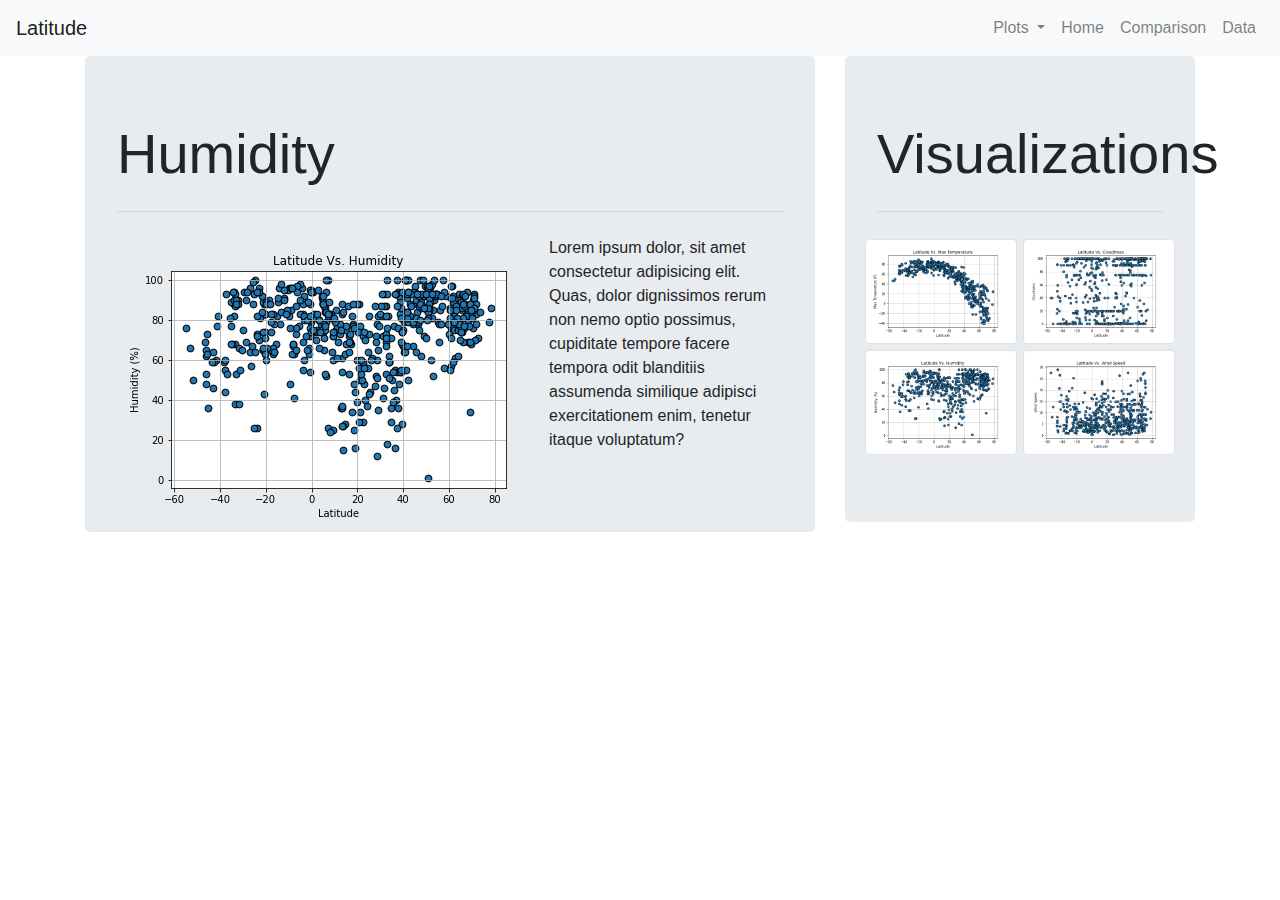
<file: humidity.html>
<!DOCTYPE html>
<html lang="en">

<head>
  <meta charset="UTF-8">
  <title>Max Temperature</title>
  <link rel="stylesheet" href="https://stackpath.bootstrapcdn.com/bootstrap/4.3.1/css/bootstrap.min.css" integrity="sha384-ggOyR0iXCbMQv3Xipma34MD+dH/1fQ784/j6cY/iJTQUOhcWr7x9JvoRxT2MZw1T" crossorigin="anonymous">
  <!-- <link href="https://cdn.jsdelivr.net/npm/bootstrap@5.0.0-beta2/dist/css/bootstrap.min.css" rel="stylesheet" integrity="sha384-BmbxuPwQa2lc/FVzBcNJ7UAyJxM6wuqIj61tLrc4wSX0szH/Ev+nYRRuWlolflfl" crossorigin="anonymous"> -->

  <link rel="stylesheet" href="style.css">
</head>
<body>
  <nav class="navbar navbar-expand-lg navbar-light bg-light">
    <a class="navbar-brand" href="#">Latitude</a>
    <button class="navbar-toggler" type="button" data-toggle="collapse" data-target="#navbarSupportedContent" aria-controls="navbarSupportedContent" aria-expanded="false" aria-label="Toggle navigation">
      <span class="navbar-toggler-icon"></span>
    </button>

    <div class="collapse navbar-collapse" id="navbarSupportedContent">
      <ul class="navbar-nav ml-auto">
        <li class="nav-item dropdown">
          <a class="nav-link dropdown-toggle" href="#" id="navbarDropdown" role="button" data-toggle="dropdown" aria-haspopup="true" aria-expanded="false">
            Plots
          </a>
          <div class="dropdown-menu" aria-labelledby="navbarDropdown">
            <a class="dropdown-item" href="http://127.0.0.1:5500/max_temp.html">Max Temperature</a>
            <a class="dropdown-item" href="http://127.0.0.1:5500/humidity.html">Humidity</a>
            <a class="dropdown-item" href="http://127.0.0.1:5500/cloudiness.html">Cloudiness</a>
            <a class="dropdown-item" href="http://127.0.0.1:5500/windspeed.html">Wind Speed</a>
          </div>
        </li>
        <li class="nav-item">
          <a class="nav-link" href="http://127.0.0.1:5500/#">Home</a>
        </li>
        <li class="nav-item">
          <a class="nav-link" href="http://127.0.0.1:5500/compare.html#">Comparison</a>
        </li>
        <li class="nav-item">
          <a class="nav-link" href="http://127.0.0.1:5500/data.html?#">Data</a>
        </li>
      </ul>
    </div>
  </nav>

  <div class="container">
    <div class="row">
      <div class="col-md-8">
        <div class="jumbotron">
          <h2 class="display-4">Humidity</h2>
          <hr class="my-4">
            <img class = "float-left"; src="Images/lat_vs_hum_scatter.png">

            <p>Lorem ipsum dolor, sit amet consectetur adipisicing elit. Quas, dolor dignissimos rerum non nemo optio possimus, cupiditate tempore facere tempora odit blanditiis assumenda similique adipisci exercitationem enim, tenetur itaque voluptatum?</p>
            
          <!-- </div> -->
        </div>
      </div>
      <div class="col-md-4">
        <div class="jumbotron">
          <h1 class="display-4">Visualizations</h1>
          <hr class="my-4">
            <div class="row">
              <div class="col-md-6">
                <a href="http://127.0.0.1:5500/max_temp.html">
                  <img class="img-thumbnail" src="Images/lat_vs_temp_scatter.png" alt="Latitude vs. Temp image could not be displayed">
                </a>
              </div>
              <div class="col-md-6">
                <a href="http://127.0.0.1:5500/cloudiness.html">
                    <img class="img-thumbnail" src="Images/lat_vs_cloudiness_scatter.png" alt="Cloudiness vs. Temp image could not be displayed">
                </a>
              </div>
            </div>
            <div class="row">
              <div class="col-md-6">
                <a href="http://127.0.0.1:5500/humidity.html">
                  <img class="img-thumbnail" src="Images/lat_vs_hum_scatter.png" alt="Humidity vs. Temp image could not be displayed">
                </a>
              </div>
              <div class="col-md-6">
                <a href="http://127.0.0.1:5500/windspeed.html">
                  <img class="img-thumbnail" src="Images/lat_vs_windspeed_scatter.png" alt="Wind Speed vs. Temp image could not be displayed">
                </a>
              </div>    
            </div>        
            </div>
        </div>
      </div>
    </div>
  </div>
  <script src="https://code.jquery.com/jquery-3.3.1.slim.min.js" integrity="sha384-q8i/X+965DzO0rT7abK41JStQIAqVgRVzpbzo5smXKp4YfRvH+8abtTE1Pi6jizo" crossorigin="anonymous"></script>
  <script src="https://cdnjs.cloudflare.com/ajax/libs/popper.js/1.14.7/umd/popper.min.js" integrity="sha384-UO2eT0CpHqdSJQ6hJty5KVphtPhzWj9WO1clHTMGa3JDZwrnQq4sF86dIHNDz0W1" crossorigin="anonymous"></script>
  <script src="https://stackpath.bootstrapcdn.com/bootstrap/4.3.1/js/bootstrap.min.js" integrity="sha384-JjSmVgyd0p3pXB1rRibZUAYoIIy6OrQ6VrjIEaFf/nJGzIxFDsf4x0xIM+B07jRM" crossorigin="anonymous"></script>

</body>

</html>
</file>
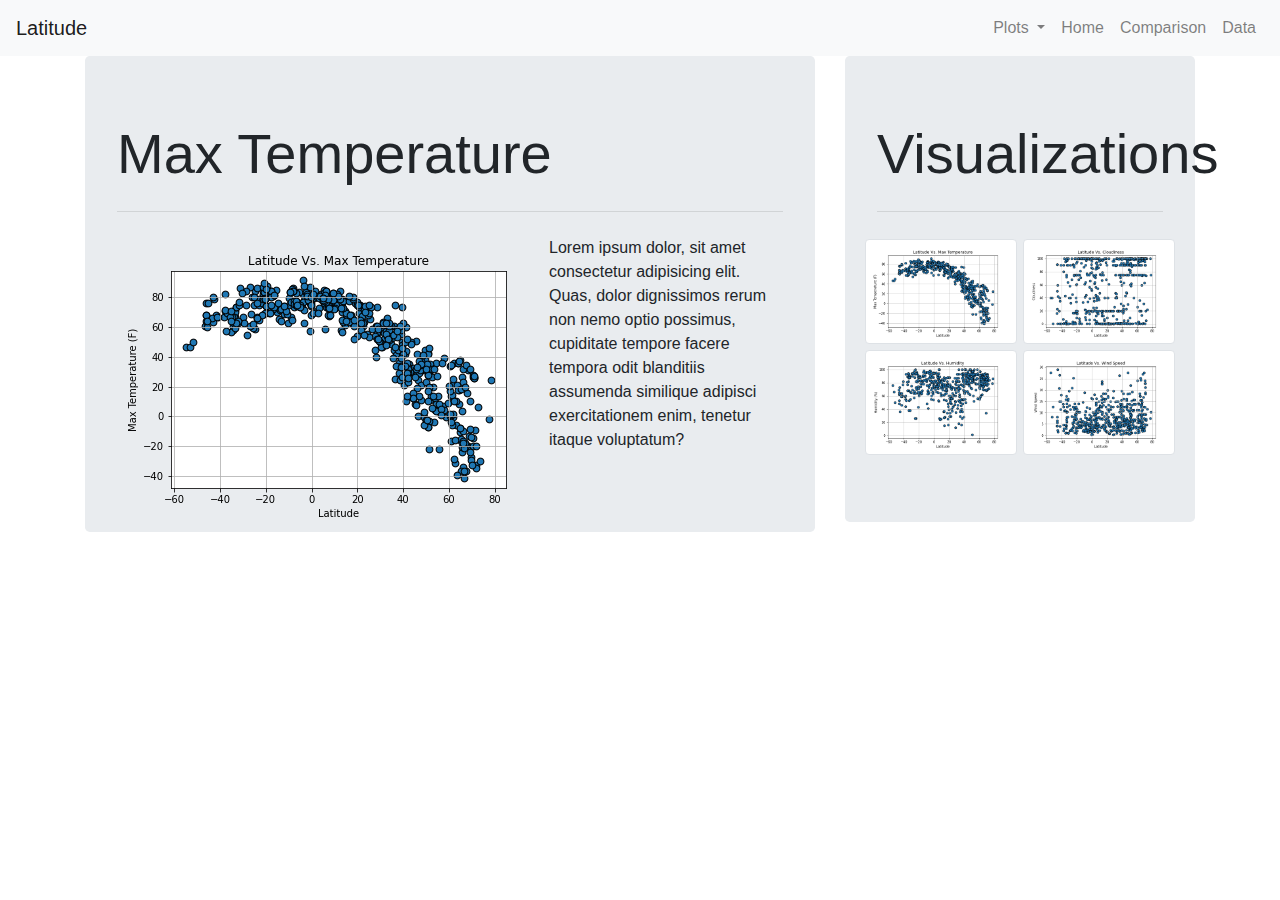
<file: max_temp.html>
<!DOCTYPE html>
<html lang="en">

<head>
  <meta charset="UTF-8">
  <title>Max Temperature</title>
  <link rel="stylesheet" href="https://stackpath.bootstrapcdn.com/bootstrap/4.3.1/css/bootstrap.min.css" integrity="sha384-ggOyR0iXCbMQv3Xipma34MD+dH/1fQ784/j6cY/iJTQUOhcWr7x9JvoRxT2MZw1T" crossorigin="anonymous">
  <!-- <link href="https://cdn.jsdelivr.net/npm/bootstrap@5.0.0-beta2/dist/css/bootstrap.min.css" rel="stylesheet" integrity="sha384-BmbxuPwQa2lc/FVzBcNJ7UAyJxM6wuqIj61tLrc4wSX0szH/Ev+nYRRuWlolflfl" crossorigin="anonymous"> -->

  <link rel="stylesheet" href="style.css">
</head>
<body>
  <nav class="navbar navbar-expand-lg navbar-light bg-light">
    <a class="navbar-brand" href="#">Latitude</a>
    <button class="navbar-toggler" type="button" data-toggle="collapse" data-target="#navbarSupportedContent" aria-controls="navbarSupportedContent" aria-expanded="false" aria-label="Toggle navigation">
      <span class="navbar-toggler-icon"></span>
    </button>

    <div class="collapse navbar-collapse" id="navbarSupportedContent">
      <ul class="navbar-nav ml-auto">
        <li class="nav-item dropdown">
            <a class="nav-link dropdown-toggle" href="#" id="navbarDropdown" role="button" data-toggle="dropdown" aria-haspopup="true" aria-expanded="false">
              Plots
            </a>
            <div class="dropdown-menu" aria-labelledby="navbarDropdown">
              <a class="dropdown-item" href="http://127.0.0.1:5500/max_temp.html">Max Temperature</a>
              <a class="dropdown-item" href="http://127.0.0.1:5500/humidity.html">Humidity</a>
              <a class="dropdown-item" href="http://127.0.0.1:5500/cloudiness.html">Cloudiness</a>
              <a class="dropdown-item" href="http://127.0.0.1:5500/windspeed.html">Wind Speed</a>
            </div>
          </li>
        <li class="nav-item">
          <a class="nav-link" href="http://127.0.0.1:5500/#">Home</a>
        </li>
        <li class="nav-item">
          <a class="nav-link" href="http://127.0.0.1:5500/compare.html#">Comparison</a>
        </li>
        <li class="nav-item">
          <a class="nav-link" href="http://127.0.0.1:5500/data.html?#">Data</a>
        </li>
      </ul>
    </div>
  </nav>

  <div class="container">
    <div class="row">
      <div class="col-md-8">
        <div class="jumbotron">
          <h2 class="display-4">Max Temperature</h2>
          <hr class="my-4">
            <img class = "float-left"; src="Images/lat_vs_temp_scatter.png">

            <p>Lorem ipsum dolor, sit amet consectetur adipisicing elit. Quas, dolor dignissimos rerum non nemo optio possimus, cupiditate tempore facere tempora odit blanditiis assumenda similique adipisci exercitationem enim, tenetur itaque voluptatum?</p>
            
          <!-- </div> -->
        </div>
      </div>
      <div class="col-md-4">
        <div class="jumbotron">
            <h1 class="display-4">Visualizations</h1>
            <hr class="my-4">
              <div class="row">
                <div class="col-md-6">
                  <a href="http://127.0.0.1:5500/max_temp.html">
                    <img class="img-thumbnail" src="Images/lat_vs_temp_scatter.png" alt="Latitude vs. Temp image could not be displayed">
                  </a>
                </div>
                <div class="col-md-6">
                  <a href="http://127.0.0.1:5500/cloudiness.html">
                      <img class="img-thumbnail" src="Images/lat_vs_cloudiness_scatter.png" alt="Cloudiness vs. Temp image could not be displayed">
                  </a>
                </div>
              </div>
              <div class="row">
                <div class="col-md-6">
                  <a href="http://127.0.0.1:5500/humidity.html">
                    <img class="img-thumbnail" src="Images/lat_vs_hum_scatter.png" alt="Humidity vs. Temp image could not be displayed">
                  </a>
                </div>
                <div class="col-md-6">
                  <a href="http://127.0.0.1:5500/windspeed.html">
                    <img class="img-thumbnail" src="Images/lat_vs_windspeed_scatter.png" alt="Wind Speed vs. Temp image could not be displayed">
                  </a>
                </div>    
              </div>        
              </div>
          </div>
      </div>
    </div>
  </div>
  <script src="https://code.jquery.com/jquery-3.3.1.slim.min.js" integrity="sha384-q8i/X+965DzO0rT7abK41JStQIAqVgRVzpbzo5smXKp4YfRvH+8abtTE1Pi6jizo" crossorigin="anonymous"></script>
  <script src="https://cdnjs.cloudflare.com/ajax/libs/popper.js/1.14.7/umd/popper.min.js" integrity="sha384-UO2eT0CpHqdSJQ6hJty5KVphtPhzWj9WO1clHTMGa3JDZwrnQq4sF86dIHNDz0W1" crossorigin="anonymous"></script>
  <script src="https://stackpath.bootstrapcdn.com/bootstrap/4.3.1/js/bootstrap.min.js" integrity="sha384-JjSmVgyd0p3pXB1rRibZUAYoIIy6OrQ6VrjIEaFf/nJGzIxFDsf4x0xIM+B07jRM" crossorigin="anonymous"></script>

</body>

</html>
</file>
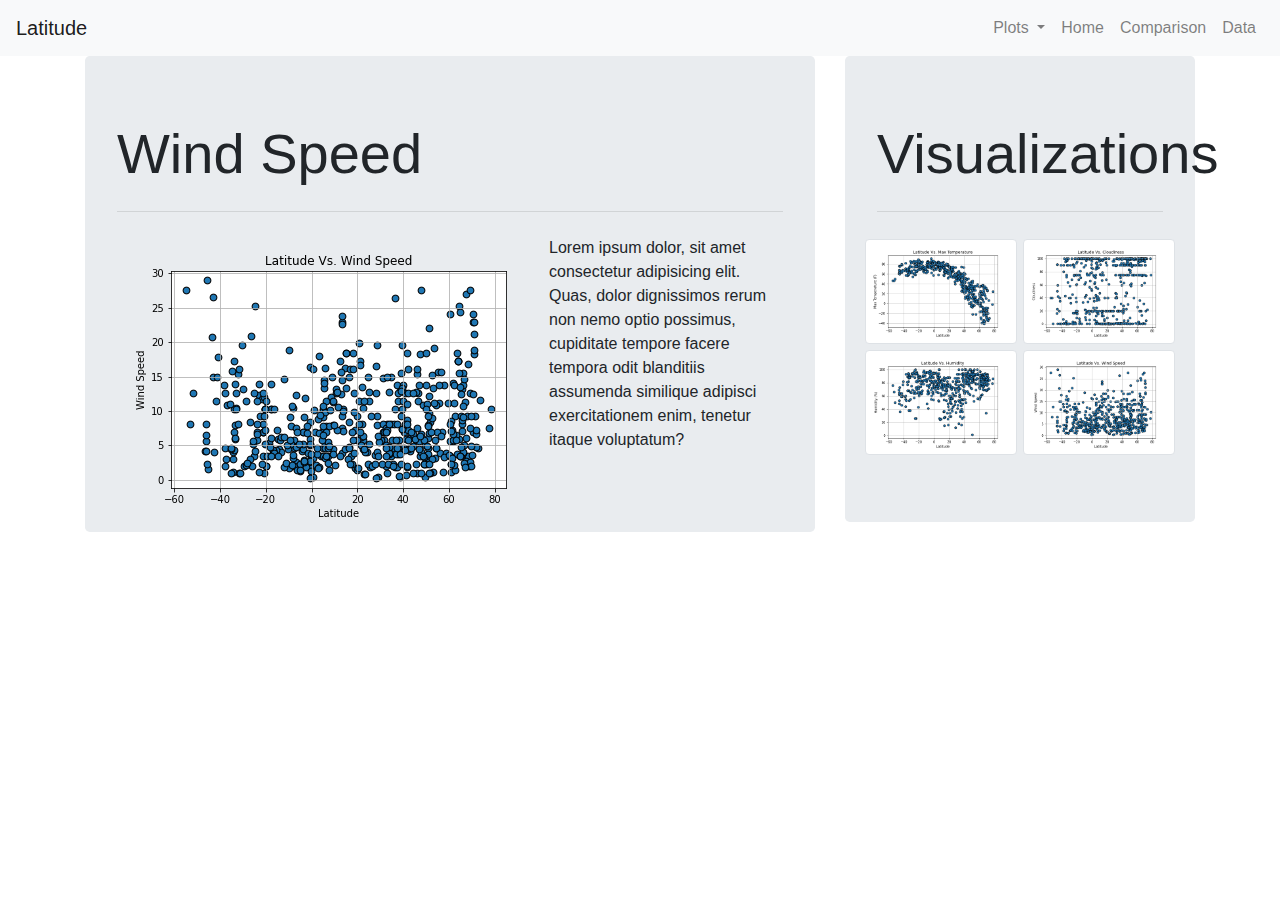
<file: windspeed.html>
<!DOCTYPE html>
<html lang="en">

<head>
  <meta charset="UTF-8">
  <title>Wind Speed</title>
  <link rel="stylesheet" href="https://stackpath.bootstrapcdn.com/bootstrap/4.3.1/css/bootstrap.min.css" integrity="sha384-ggOyR0iXCbMQv3Xipma34MD+dH/1fQ784/j6cY/iJTQUOhcWr7x9JvoRxT2MZw1T" crossorigin="anonymous">
  <!-- <link href="https://cdn.jsdelivr.net/npm/bootstrap@5.0.0-beta2/dist/css/bootstrap.min.css" rel="stylesheet" integrity="sha384-BmbxuPwQa2lc/FVzBcNJ7UAyJxM6wuqIj61tLrc4wSX0szH/Ev+nYRRuWlolflfl" crossorigin="anonymous"> -->

  <link rel="stylesheet" href="style.css">
</head>
<body>
  <nav class="navbar navbar-expand-lg navbar-light bg-light">
    <a class="navbar-brand" href="#">Latitude</a>
    <button class="navbar-toggler" type="button" data-toggle="collapse" data-target="#navbarSupportedContent" aria-controls="navbarSupportedContent" aria-expanded="false" aria-label="Toggle navigation">
      <span class="navbar-toggler-icon"></span>
    </button>

    <div class="collapse navbar-collapse" id="navbarSupportedContent">
      <ul class="navbar-nav ml-auto">
        <li class="nav-item dropdown">
            <a class="nav-link dropdown-toggle" href="#" id="navbarDropdown" role="button" data-toggle="dropdown" aria-haspopup="true" aria-expanded="false">
              Plots
            </a>
            <div class="dropdown-menu" aria-labelledby="navbarDropdown">
              <a class="dropdown-item" href="http://127.0.0.1:5500/max_temp.html">Max Temperature</a>
              <a class="dropdown-item" href="http://127.0.0.1:5500/humidity.html">Humidity</a>
              <a class="dropdown-item" href="http://127.0.0.1:5500/cloudiness.html">Cloudiness</a>
              <a class="dropdown-item" href="http://127.0.0.1:5500/windspeed.html">Wind Speed</a>
            </div>
          </li>
        <li class="nav-item">
          <a class="nav-link" href="http://127.0.0.1:5500/#">Home</a>
        </li>
        <li class="nav-item">
          <a class="nav-link" href="http://127.0.0.1:5500/compare.html#">Comparison</a>
        </li>
        <li class="nav-item">
          <a class="nav-link" href="http://127.0.0.1:5500/data.html?#">Data</a>
        </li>
      </ul>
    </div>
  </nav>

  <div class="container">
    <div class="row">
      <div class="col-md-8">
        <div class="jumbotron">
          <h2 class="display-4">Wind Speed</h2>
          <hr class="my-4">
            <img class = "float-left"; src="Images/lat_vs_windspeed_scatter.png">

            <p>Lorem ipsum dolor, sit amet consectetur adipisicing elit. Quas, dolor dignissimos rerum non nemo optio possimus, cupiditate tempore facere tempora odit blanditiis assumenda similique adipisci exercitationem enim, tenetur itaque voluptatum?</p>
            
          <!-- </div> -->
        </div>
      </div>
      <div class="col-md-4">
        <div class="jumbotron">
          <h1 class="display-4">Visualizations</h1>
          <hr class="my-4">
            <div class="row">
              <div class="col-md-6">
                <a href="http://127.0.0.1:5500/max_temp.html">
                  <img class="img-thumbnail" src="Images/lat_vs_temp_scatter.png" alt="Latitude vs. Temp image could not be displayed">
                </a>
              </div>
              <div class="col-md-6">
                <a href="http://127.0.0.1:5500/cloudiness.html">
                    <img class="img-thumbnail" src="Images/lat_vs_cloudiness_scatter.png" alt="Cloudiness vs. Temp image could not be displayed">
                </a>
              </div>
            </div>
            <div class="row">
              <div class="col-md-6">
                <a href="http://127.0.0.1:5500/humidity.html">
                  <img class="img-thumbnail" src="Images/lat_vs_hum_scatter.png" alt="Humidity vs. Temp image could not be displayed">
                </a>
              </div>
              <div class="col-md-6">
                <a href="http://127.0.0.1:5500/windspeed.html">
                  <img class="img-thumbnail" src="Images/lat_vs_windspeed_scatter.png" alt="Wind Speed vs. Temp image could not be displayed">
                </a>
              </div>    
            </div>        
            </div>
        </div>
      </div>
    </div>
  </div>
  <script src="https://code.jquery.com/jquery-3.3.1.slim.min.js" integrity="sha384-q8i/X+965DzO0rT7abK41JStQIAqVgRVzpbzo5smXKp4YfRvH+8abtTE1Pi6jizo" crossorigin="anonymous"></script>
  <script src="https://cdnjs.cloudflare.com/ajax/libs/popper.js/1.14.7/umd/popper.min.js" integrity="sha384-UO2eT0CpHqdSJQ6hJty5KVphtPhzWj9WO1clHTMGa3JDZwrnQq4sF86dIHNDz0W1" crossorigin="anonymous"></script>
  <script src="https://stackpath.bootstrapcdn.com/bootstrap/4.3.1/js/bootstrap.min.js" integrity="sha384-JjSmVgyd0p3pXB1rRibZUAYoIIy6OrQ6VrjIEaFf/nJGzIxFDsf4x0xIM+B07jRM" crossorigin="anonymous"></script>

</body>

</html>
</file>
<file: style.css>
.col-md-6 {
    padding: 3px;
    /* margin: 2px; */

}

#select {
    border: 2px solid rgb(26, 187, 120);
  }
</file>
